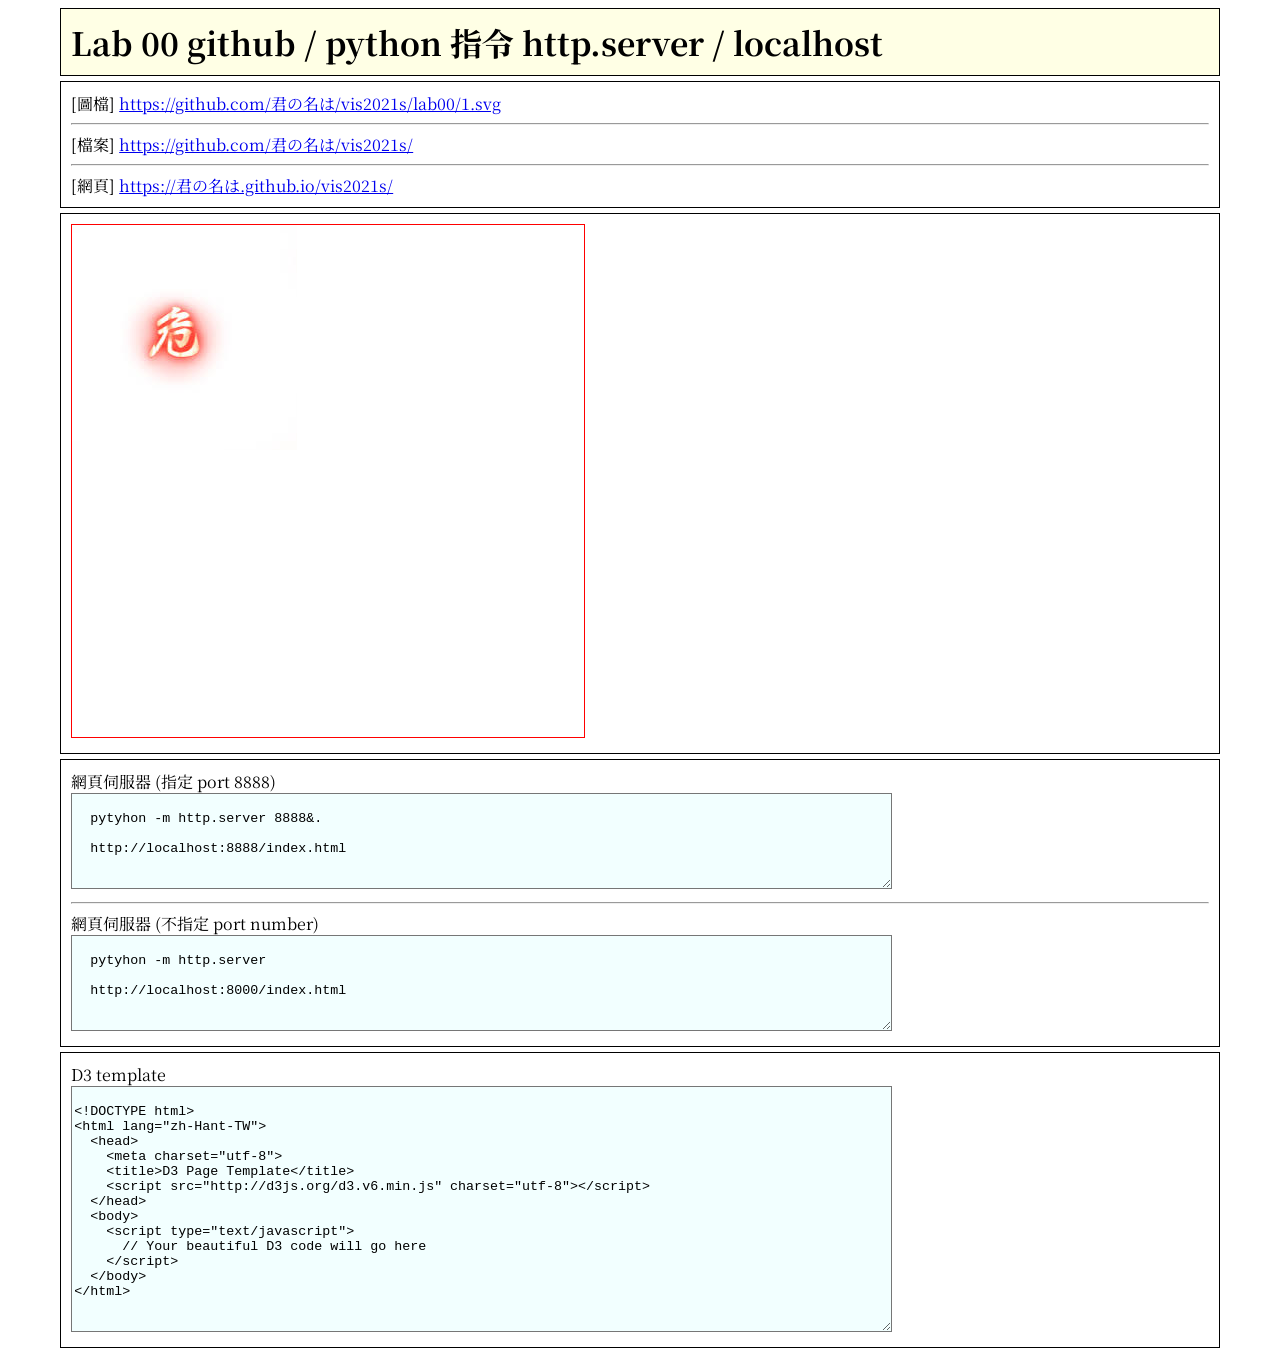
<file: lab00/index.html>
<!DOCTYPE html>
<html>
<head>
	<title></title>
	<meta charset="utf-8">
	<style>
    @import url('https://fonts.googleapis.com/css2?family=Noto+Serif+JP:wght@900&display=swap');

    h1 {
      background-color: rgba(255, 255, 0, 0.1);
      font-family: 'Noto Serif JP', serif;
      font-size: 24pt;
      border: solid 1px black;
      width: 90%;
      margin: 5px auto;
      padding: 10px;
    }

		div {
			font-family: 'Noto Serif JP', serif;
			font-size: 12pt;
			border: solid 1px black;
			width: 90%;
			margin: 5px auto;
			padding: 10px;
		}

    div:hover, ul:hover, h1:hover, h3:hover {
      background-color: rgba(255, 255, 128, 0.1);
      /* offset-x | offset-y | blur-radius | spread-radius | color */
      box-shadow: 0px 0px 5px 5px rgba(128, 255, 255, 0.5);
    }

    svg, iframe {
      border: 1px solid red;
    }
	</style>
</head>
<body>

<h1>  Lab 00 github / python 指令 http.server / localhost </h1>

<div>
  [圖檔] <a href="https://github.com/君の名は/vis2021s/lab00/1.svg">https://github.com/君の名は/vis2021s/lab00/1.svg</a>
  <hr>
  [檔案] <a href="https://github.com/君の名は/vis2021s/">https://github.com/君の名は/vis2021s/</a>
  <hr>
  [網頁] <a href="https://君の名は.github.io/vis2021s/">https://君の名は.github.io/vis2021s/</a>
</div>

<div>
  <iframe src="./1.svg" width="512" height="512" seamless="seamless" scrolling="no" frameborder="0" allowtransparency="true"> </iframe>
</div>

<div>
  網頁伺服器 (指定 port 8888)<br>
  <textarea rows="6" cols="100" style="font-family:'Courier New'; background: rgba(128, 255, 255, 0.1);">

  pytyhon -m http.server 8888&.

  http://localhost:8888/index.html
  </textarea>
  <hr>
  網頁伺服器 (不指定 port number)<br>
  <textarea rows="6" cols="100" style="font-family:'Courier New'; background: rgba(128, 255, 255, 0.1);">

  pytyhon -m http.server

  http://localhost:8000/index.html
  </textarea>
</div>

<div>
  D3 template <br>
  <textarea rows="16" cols="100" style="font-family:'Courier New'; background: rgba(128, 255, 255, 0.1);">

<!DOCTYPE html>
<html lang="zh-Hant-TW">
  <head>
    <meta charset="utf-8">
    <title>D3 Page Template</title>
    <script src="http://d3js.org/d3.v6.min.js" charset="utf-8"></script>
  </head>
  <body>
    <script type="text/javascript">
      // Your beautiful D3 code will go here
    </script>
  </body>
</html>
  </textarea>
</div>


</body>
</html>
</file>
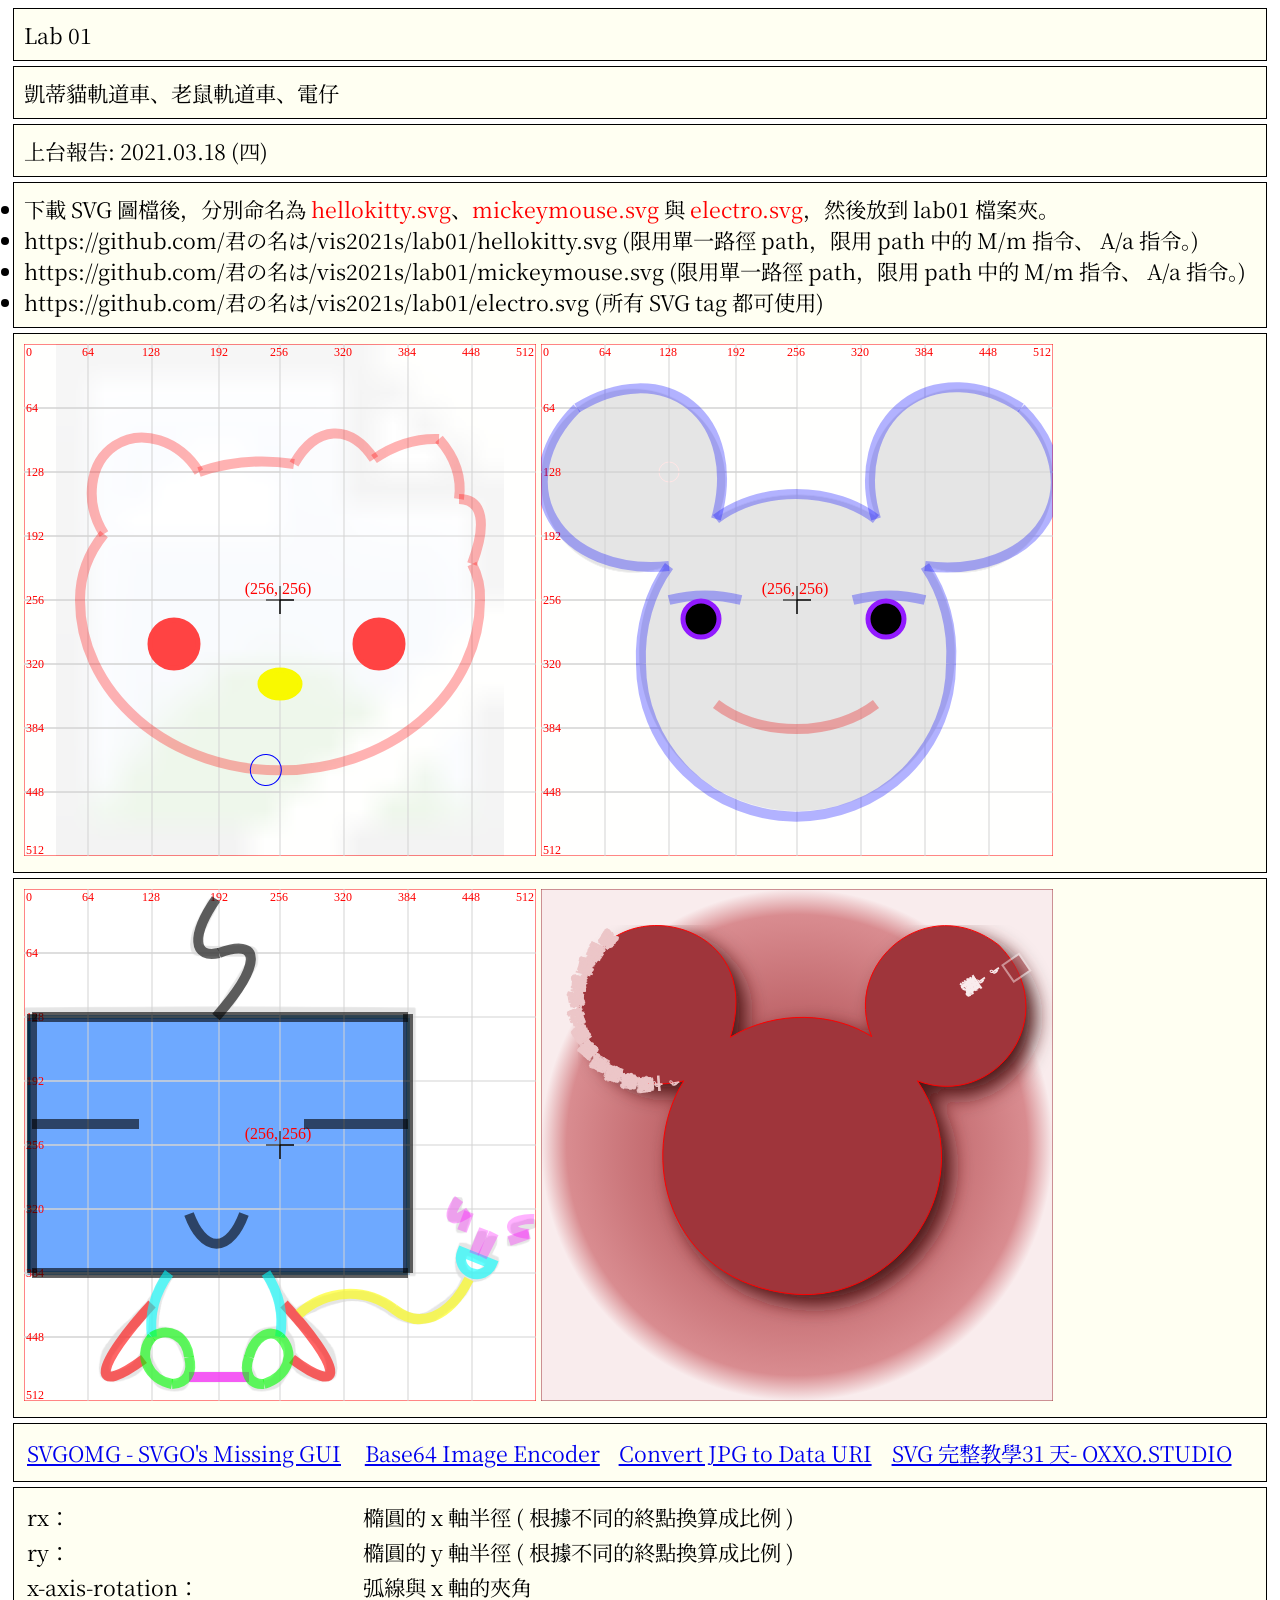
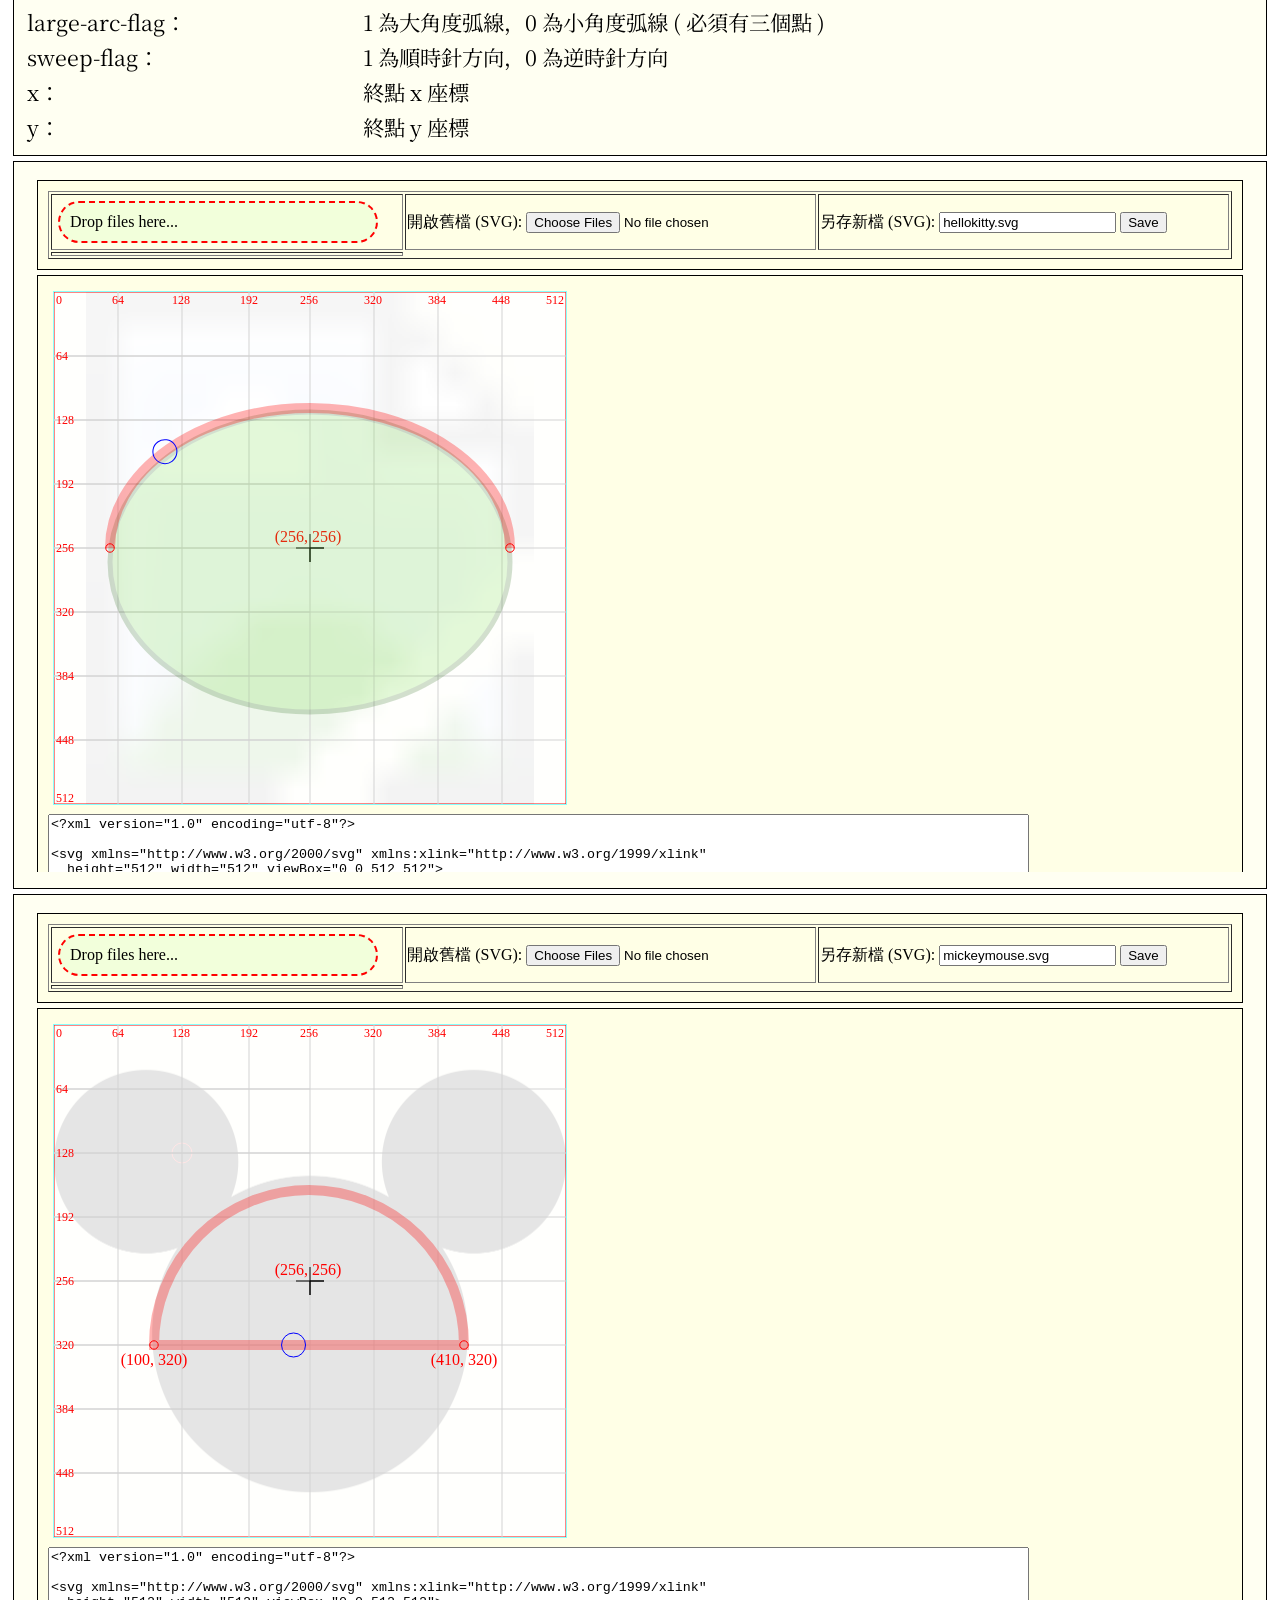
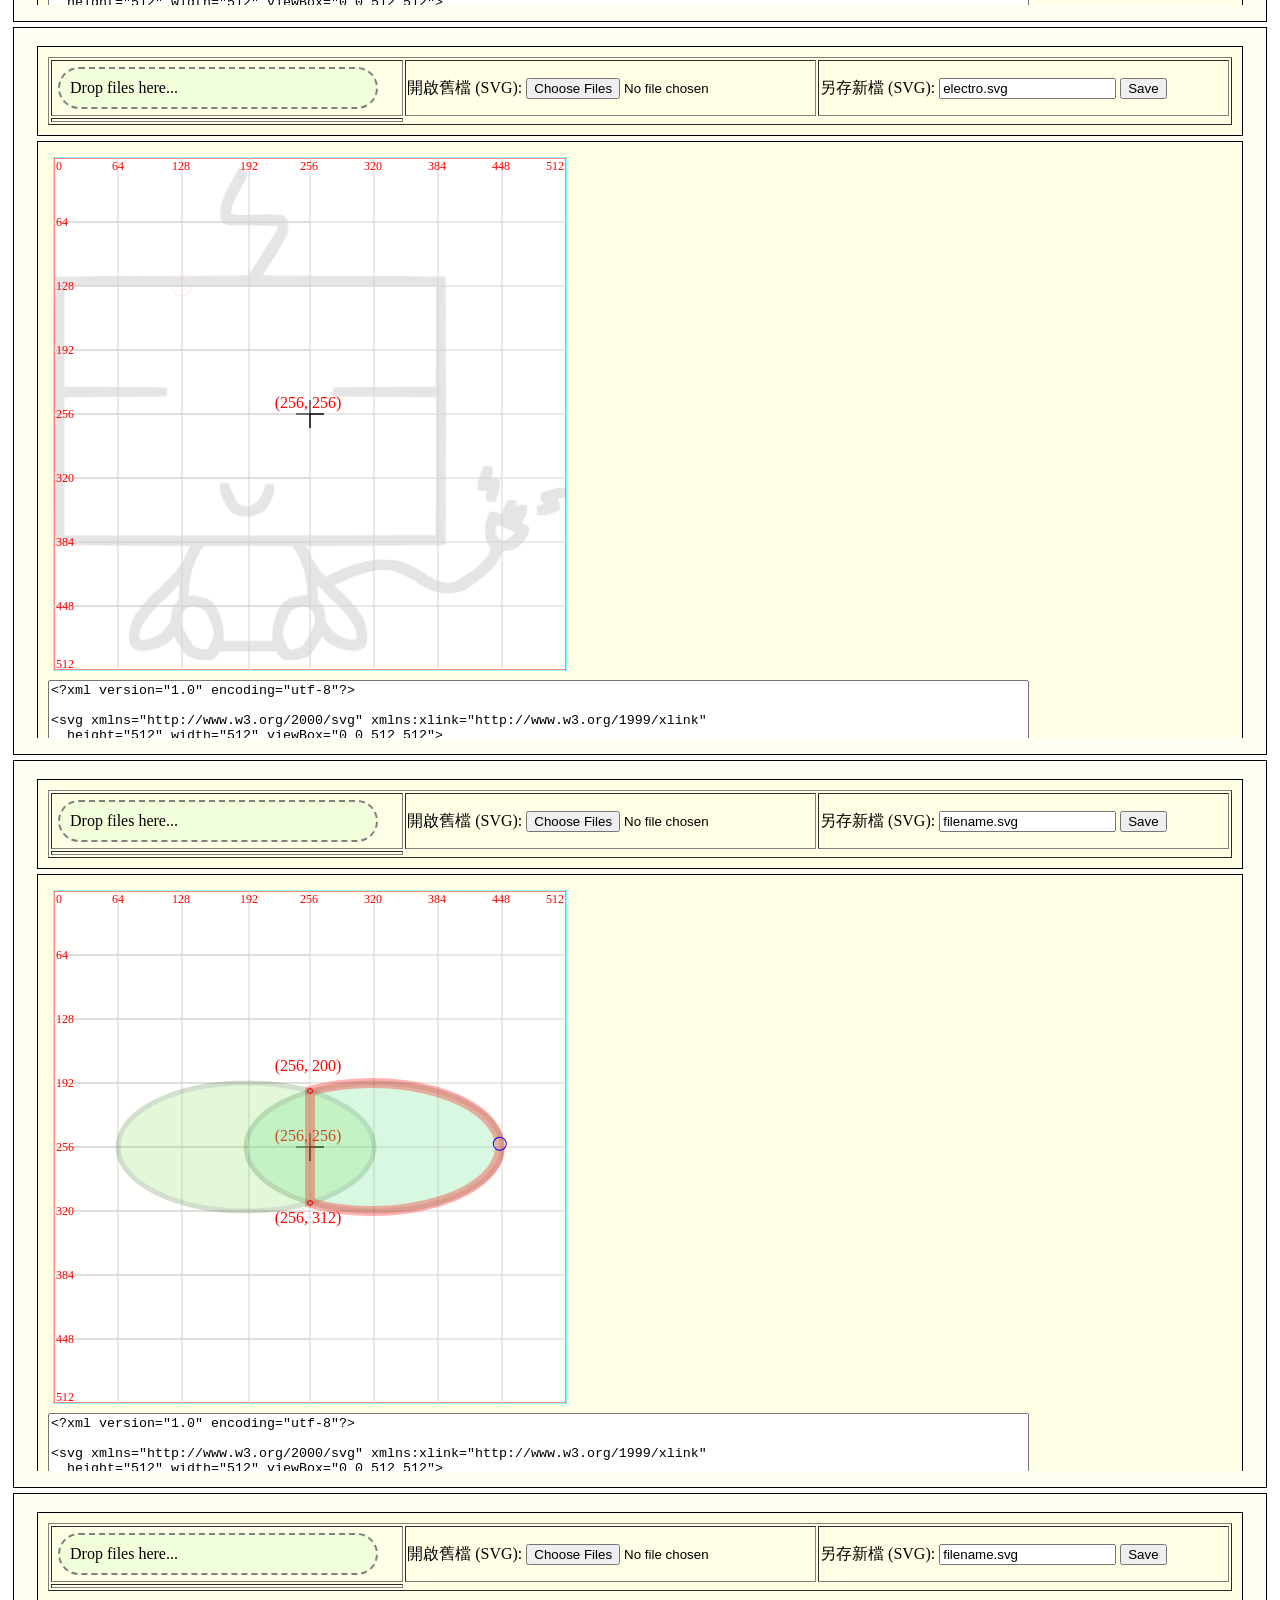
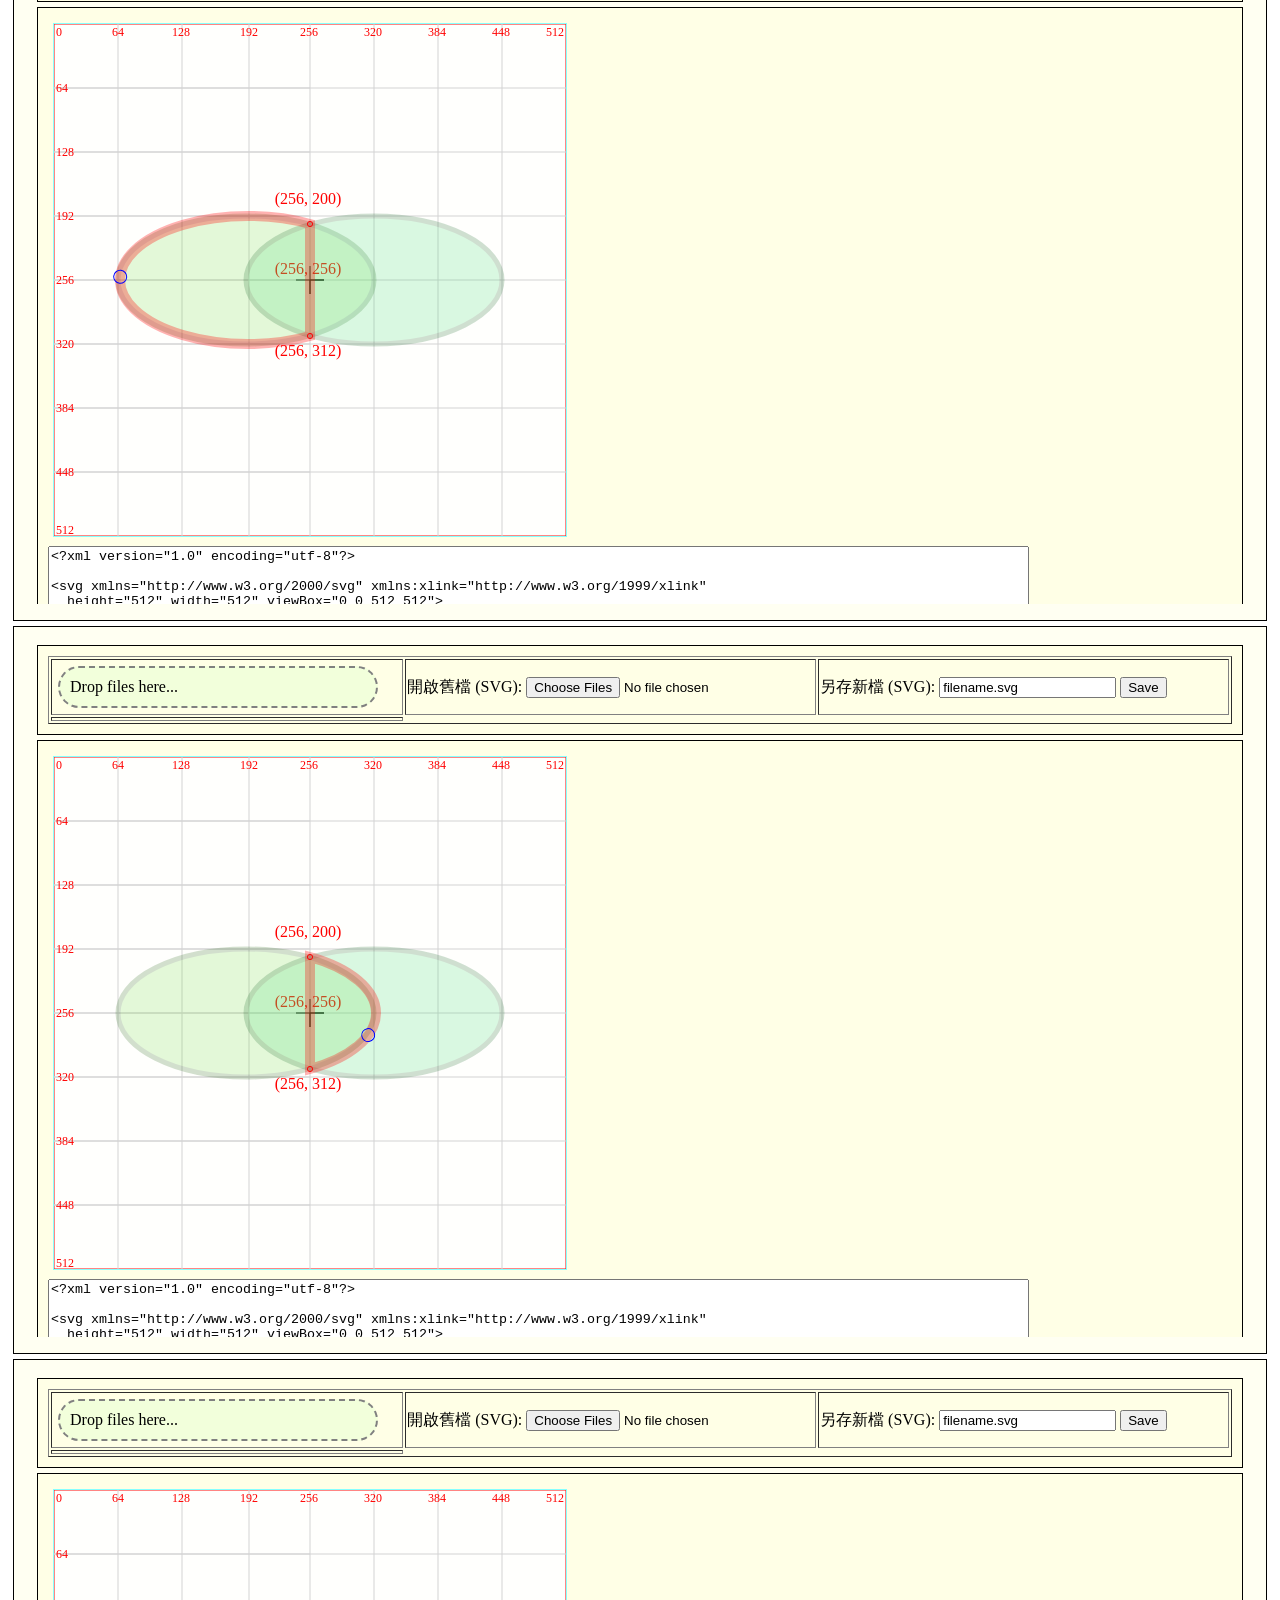
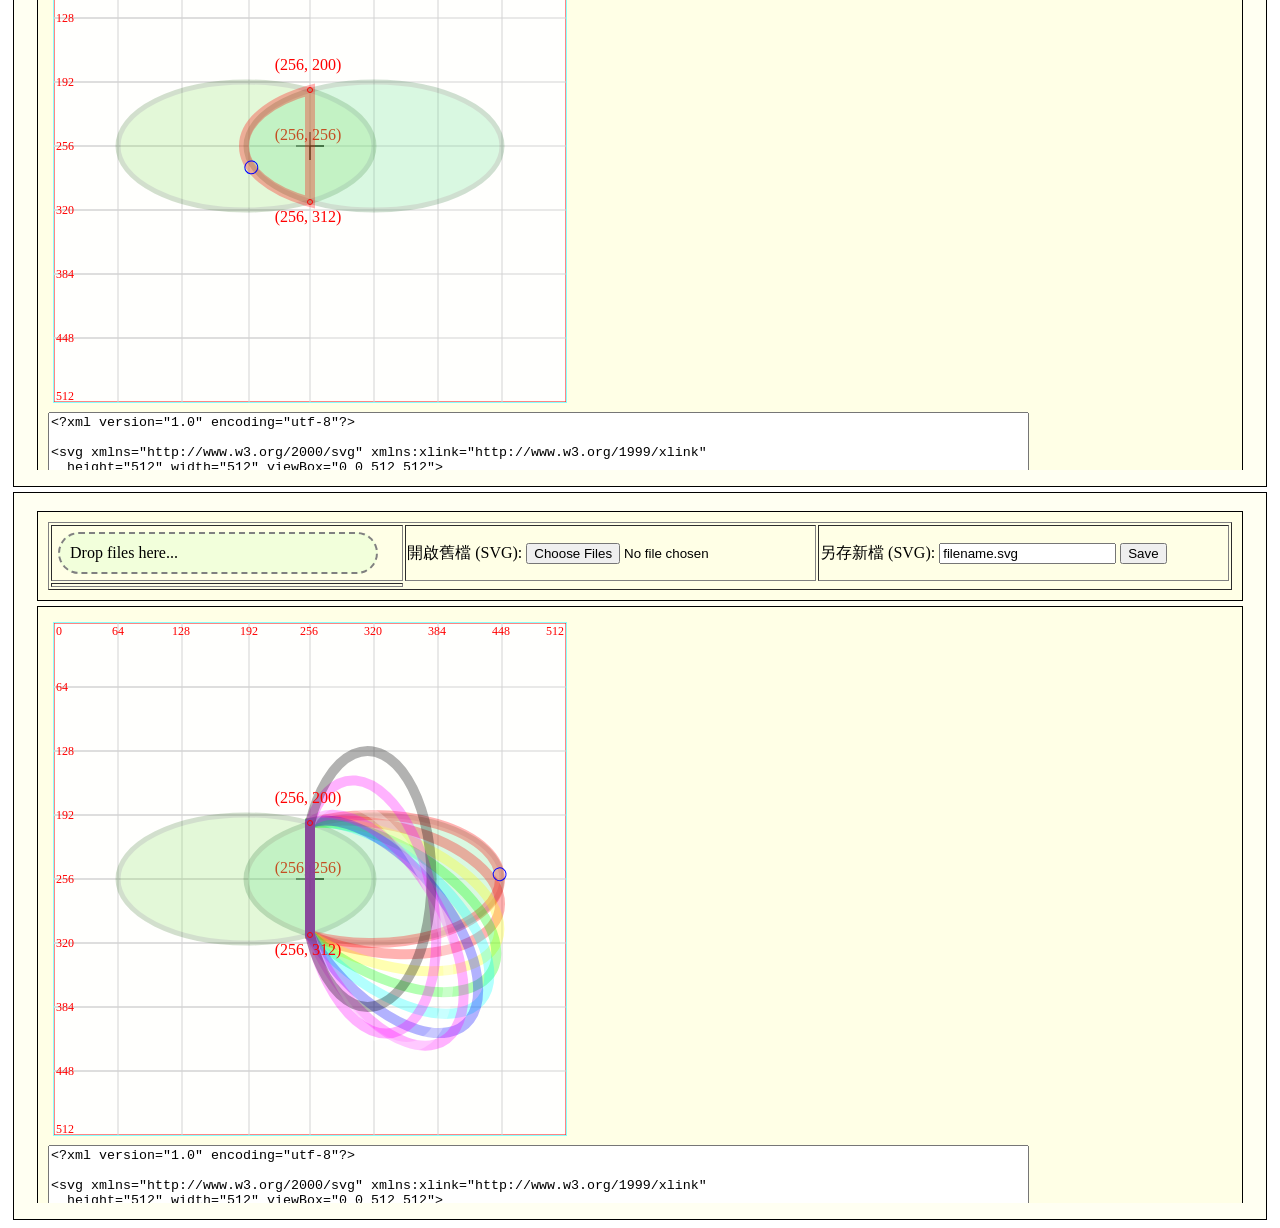
<file: lab01/index.html>
<!DOCTYPE html>
<html lang="zh-Hant-TW">
<head>
    <meta charset="utf-8">
    <title>Lab 01</title>
    <script src="http://d3js.org/d3.v6.min.js" charset="utf-8"></script> <!-- v6.5.0 -->
    <style type="text/css">
	    @import url('https://fonts.googleapis.com/css2?family=Noto+Serif+JP:wght@900&display=swap');

	    body {
	        font-family: 'Noto Serif JP', serif;
	        font-size: 16pt;
	    }
	    div, ul {
	      border: solid black 1px;
	      margin: 5px;
	      padding: 10px;
	      background-color: rgba(255, 255, 128, 0.1);
	    }

	    div:hover, ul:hover {
	      background-color: rgba(255, 128, 128, 0.1);
	    }
    </style>
</head>
<body>
	<div>
		Lab 01
	</div>
	<div>
		凱蒂貓軌道車、老鼠軌道車、電仔
	</div>
	<div>
		上台報告: 2021.03.18 (四)
	</div>
	<ul>
		<li>下載 SVG 圖檔後，分別命名為 <font color="red">hellokitty.svg</font>、<font color="red">mickeymouse.svg</font> 與 <font color="red">electro.svg</font>，然後放到 lab01 檔案夾。</li>
		<li>https://github.com/君の名は/vis2021s/lab01/hellokitty.svg (限用單一路徑 path，限用 path 中的 M/m 指令、 A/a 指令。)</li>
		<li>https://github.com/君の名は/vis2021s/lab01/mickeymouse.svg (限用單一路徑 path，限用 path 中的 M/m 指令、 A/a 指令。)</li>
		<li>https://github.com/君の名は/vis2021s/lab01/electro.svg (所有 SVG tag 都可使用)</li>
	</ul>
	<div>
    	<iframe src="./hellokitty.svg" width="512" height="512" seamless="seamless" scrolling="yes" frameborder="0" allowtransparency="true"> </iframe>
    	<iframe src="./mickeymouse.svg" width="512" height="512" seamless="seamless" scrolling="yes" frameborder="0" allowtransparency="true"> </iframe>
	</div>
	<div>
    	<iframe src="./electro.svg" width="512" height="512" seamless="seamless" scrolling="yes" frameborder="0" allowtransparency="true"> </iframe>
    	<iframe src="./mickey.svg" width="512" height="512" seamless="seamless" scrolling="yes" frameborder="0" allowtransparency="true"> </iframe>
	</div>
	<!-- ---------------- -->
	<div>
		<table style="width:100%">
		  <tr>
		    <td><a target="_blank" href="https://jakearchibald.github.io/svgomg/">SVGOMG - SVGO's Missing GUI</a></td>
		    <td><a target="_blank" href="https://www.base64-image.de/">Base64 Image Encoder</a></td>
		    <td><a target="_blank" href="https://onlinejpgtools.com/convert-jpg-to-data-uri">Convert JPG to Data URI</a></td>
		    <td><a href="https://www.oxxostudio.tw/articles/201410/svg-tutorial.html">SVG 完整教學31 天- OXXO.STUDIO</a></td>
		  </tr>
		</table>
	</div>
	<!-- ---------------- -->
	<div>
		<table style="width:100%">
		  <tr>
		    <td>rx： </td><td>橢圓的 x 軸半徑 ( 根據不同的終點換算成比例 ) </td>
		  </tr>
		  <tr>
		    <td>ry： </td><td>橢圓的 y 軸半徑 ( 根據不同的終點換算成比例 ) </td>
		  </tr>
		  <tr>
		    <td>x-axis-rotation： </td><td>弧線與 x 軸的夾角 </td>
		  </tr>
		  <tr>
		    <td>large-arc-flag： </td><td>1 為大角度弧線，0 為小角度弧線 ( 必須有三個點 ) </td>
		  </tr>
		  <tr>
		    <td>sweep-flag： </td><td>1 為順時針方向，0 為逆時針方向 </td>
		  </tr>
		  <tr>
		    <td>x：  </td><td>終點 x 座標 </td>
		  </tr>
		  <tr>
		    <td>y：  </td><td>終點 y 座標 </td>
		  </tr>
		</table>
	</div>

	<div>
	    <iframe src="./hellokitty.html" width="100%" height="700" seamless="seamless" scrolling="yes" frameborder="0" allowtransparency="true"> </iframe>
	</div>

	<div>
	    <iframe src="./mickeymouse.html" width="100%" height="700" seamless="seamless" scrolling="yes" frameborder="0" allowtransparency="true"> </iframe>
	</div>

	<div>
	    <iframe src="./electro.html" width="100%" height="700" seamless="seamless" scrolling="yes" frameborder="0" allowtransparency="true"> </iframe>
	</div>
	<div>
	    <iframe src="./largearcsweep1.html" width="100%" height="700" seamless="seamless" scrolling="yes" frameborder="0" allowtransparency="true"> </iframe>
	</div>

	<div>
	    <iframe src="./largearcsweep2.html" width="100%" height="700" seamless="seamless" scrolling="yes" frameborder="0" allowtransparency="true"> </iframe>
	</div>

	<div>
	    <iframe src="./largearcsweep3.html" width="100%" height="700" seamless="seamless" scrolling="yes" frameborder="0" allowtransparency="true"> </iframe>
	</div>

	<div>
	    <iframe src="./largearcsweep4.html" width="100%" height="700" seamless="seamless" scrolling="yes" frameborder="0" allowtransparency="true"> </iframe>
	</div>

	<div>
	    <iframe src="./angle.html" width="100%" height="700" seamless="seamless" scrolling="yes" frameborder="0" allowtransparency="true"> </iframe>
	</div>

	<script type="text/javascript">
	  // Your beautiful D3 code will go here
	</script>

 </body>
</html>
</file>
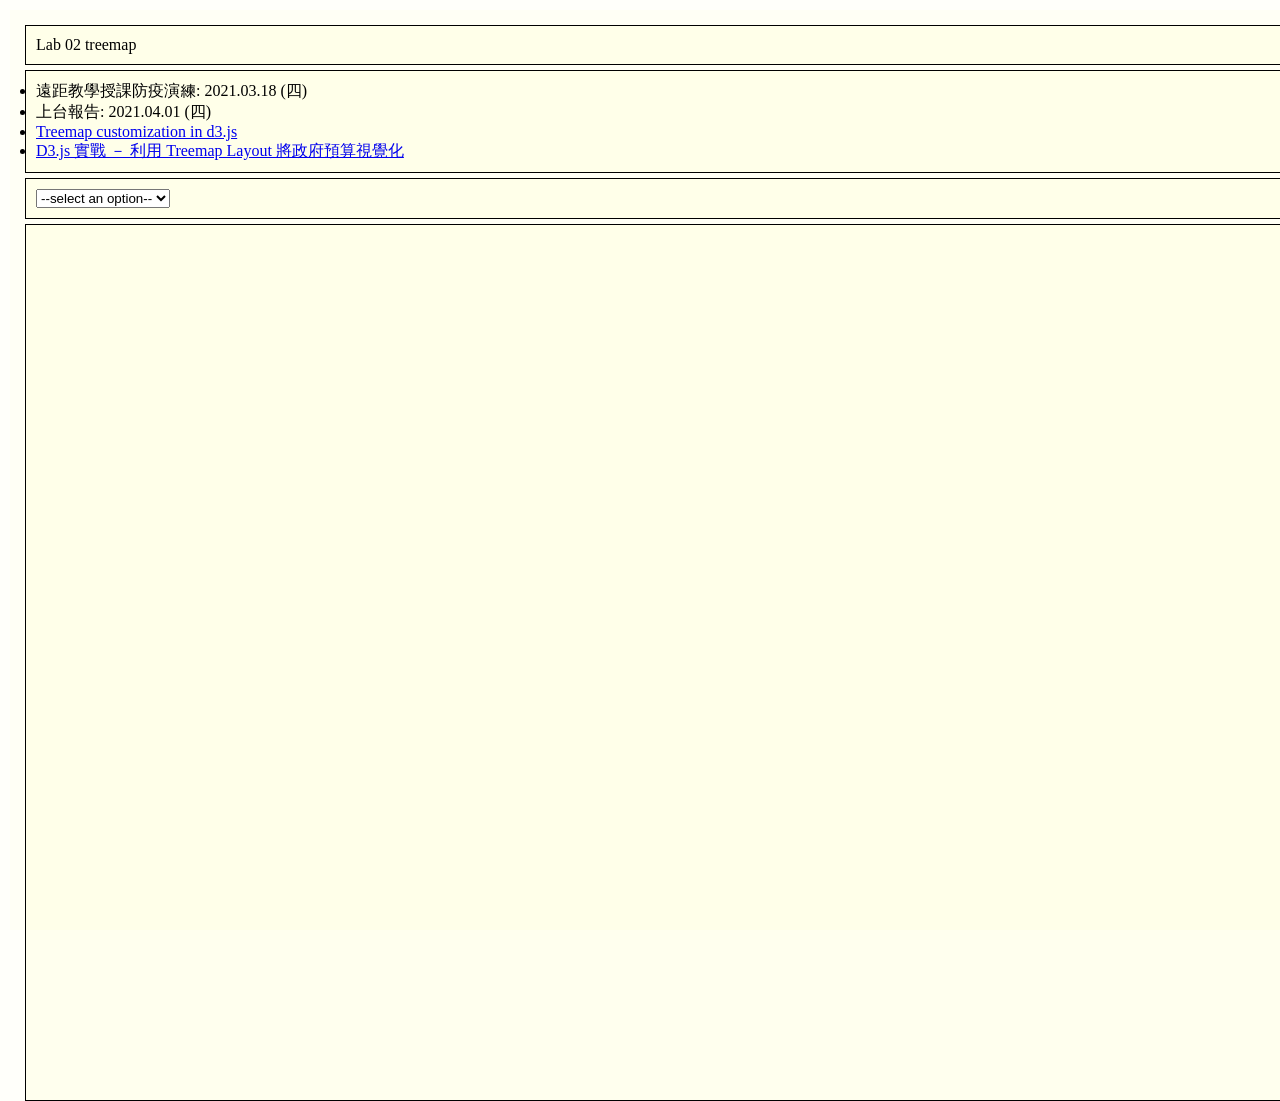
<file: lab02/index.html>
<!DOCTYPE html>

<html>
	<head>
		<script src="https://d3js.org/d3.v4.js"></script>
        <script src="dataLoader.js"></script>
        <script src="getNode.js"></script>
		
		<style>
      		@import url('https://fonts.googleapis.com/css2?family=Noto+Serif+JP:wght@900&display=swap');

		    div, ul {
		      border: solid black 1px;
		      margin: 5px;
		      padding: 10px;
		      background-color: rgba(255, 255, 128, 0.1);
		    }

		    div:hover, ul:hover {
		      background-color: rgba(255, 128, 128, 0.1);
		    }

			html, body {
				height: 100%;
				width: 100%;
				padding: 0;
				margin: 0;
				padding: 10px;
		        background-color: rgba(255, 255, 0, 0.02);
			}

			svg {
		        font-family: 'Noto Serif JP', serif;
			}

			#dropfile {
				height: 5%;
				width: 100%;
				border-style: dotted;;
				display: block;
				text-align: center;
			    animation-name: oxxo;
			    animation-duration: 2s;
			    animation-iteration-count: infinite;
			    padding: 10px;
		        background-color: rgba(255, 255, 0, 0.1);
		        font-family: 'Noto Serif JP', serif;
		        margin-bottom: 10px;
			}
			#dropfile:hover {
			    background-color: rgba(128, 255, 255, 0.1);
			}
			@keyframes oxxo{
			    from {
			        border-style: dotted;;
			        border-color: blue;
			        color: blue;
			    }
			    to {
			        border-style: solid;
			        border-color: red;
			        color: crimson;
			    }
			}
			
			#treemap {
				height: 95%;
				width: 100%;
			}
		</style>
	</head>
	<body>
		<div>
			Lab 02 treemap
		</div>
		<ul>
			<li>遠距教學授課防疫演練: 2021.03.18 (四) </li>
			<li>上台報告: 2021.04.01 (四) </li>
			<li><a href="https://www.d3-graph-gallery.com/graph/treemap_custom.html">Treemap customization in d3.js</a></li>
			<li><a href="http://blog.infographics.tw/2015/10/d3js-tutorial-treemap-and-budget/">D3.js 實戰 － 利用 Treemap Layout 將政府預算視覺化</a></li>
		</ul>

		<!--<div id="dropfile" for="csvfile">
			CSV 資料扔過來! Drop your CSV here.
		</div>-->
		<div>
			<select id="ObjectKeys">
				<option value="selectValue">
					--select an option--
				</option>
			</select>
		</div>
		<div id="treemap"></div>


		<script>
			var Base64 = { _keyStr: "ABCDEFGHIJKLMNOPQRSTUVWXYZabcdefghijklmnopqrstuvwxyz0123456789+/=", encode: function (r) { var t, e, o, a, h, c, n = "", d = 0; for (r = Base64._utf8_encode(r); d < r.length;)o = (c = r.charCodeAt(d++)) >> 2, a = (3 & c) << 4 | (t = r.charCodeAt(d++)) >> 4, h = (15 & t) << 2 | (e = r.charCodeAt(d++)) >> 6, c = 63 & e, isNaN(t) ? h = c = 64 : isNaN(e) && (c = 64), n = n + this._keyStr.charAt(o) + this._keyStr.charAt(a) + this._keyStr.charAt(h) + this._keyStr.charAt(c); return n }, decode: function (r) { var t, e, o, a, h, c = "", n = 0; for (r = r.replace(/[^A-Za-z0-9\+\/\=]/g, ""); n < r.length;)t = this._keyStr.indexOf(r.charAt(n++)) << 2 | (o = this._keyStr.indexOf(r.charAt(n++))) >> 4, e = (15 & o) << 4 | (a = this._keyStr.indexOf(r.charAt(n++))) >> 2, o = (3 & a) << 6 | (h = this._keyStr.indexOf(r.charAt(n++))), c += String.fromCharCode(t), 64 != a && (c += String.fromCharCode(e)), 64 != h && (c += String.fromCharCode(o)); return c = Base64._utf8_decode(c) }, _utf8_encode: function (r) { r = r.replace(/\r\n/g, "\n"); for (var t = "", e = 0; e < r.length; e++) { var o = r.charCodeAt(e); o < 128 ? t += String.fromCharCode(o) : (127 < o && o < 2048 ? t += String.fromCharCode(o >> 6 | 192) : (t += String.fromCharCode(o >> 12 | 224), t += String.fromCharCode(o >> 6 & 63 | 128)), t += String.fromCharCode(63 & o | 128)) } return t }, _utf8_decode: function (r) { for (var t = "", e = 0, o = c1 = c2 = 0; e < r.length;)(o = r.charCodeAt(e)) < 128 ? (t += String.fromCharCode(o), e++) : 191 < o && o < 224 ? (c2 = r.charCodeAt(e + 1), t += String.fromCharCode((31 & o) << 6 | 63 & c2), e += 2) : (c2 = r.charCodeAt(e + 1), c3 = r.charCodeAt(e + 2), t += String.fromCharCode((15 & o) << 12 | (63 & c2) << 6 | 63 & c3), e += 3); return t } };
		</script>

		<script>
			var csvData = null
			window.addEventListener('load', function(){
                var treemapContainer = document.getElementById('treemap')
                var objectKeys = document.getElementById("ObjectKeys")

                document.getElementById("ObjectKeys").addEventListener('change', function(evt){
					if(evt.target.value == 'selectValue' ){
						return;
					}
				
                    //clear container
                    if (treemapContainer.innerHTML.length) {
                        treemapContainer.innerHTML = ''
                    }


                    dataClassifier(objectKeys.value, function(data, layers){
                        node = getNode(data, layers, treemapContainer)
                        treemapContainer.appendChild(node)
                    })
				})

				dataLoader('outputTable.csv', function(){
					dataClassifier(objectKeys.value, function(data, layers){
					    node = getNode(data, layers, treemapContainer)
					    treemapContainer.append(node)
					}) 
				})	

				/*document.getElementById('dropfile').addEventListener('dragover',function(evt){
					evt.preventDefault()
				})

				document.getElementById('dropfile').addEventListener('drop', function(evt){
					evt.preventDefault()

					var files = evt.dataTransfer.files

					if (files.length) {
                        if (treemapContainer.innerHTML.length) {
                            treemapContainer.innerHTML = ''
                        }

                        if (objectKeys.innerHTML.length) {
                            objectKeys.innerHTML = ''
						}

						var csvFile = files[0]

						//讀取csv
						var fr = new FileReader()

                        fr.onload = function(){
                            dataLoader(fr.result, function(){
								dataClassifier(objectKeys.value, function(data, layers){
									node = getNode(data, layers, treemapContainer)
									treemapContainer.innerHTML = node.innerHTML
								}) 
							})			                         
                        }

						fr.readAsText(csvFile)
					}
				})*/
			})
		</script>

	</body>
	
</html>
</file>
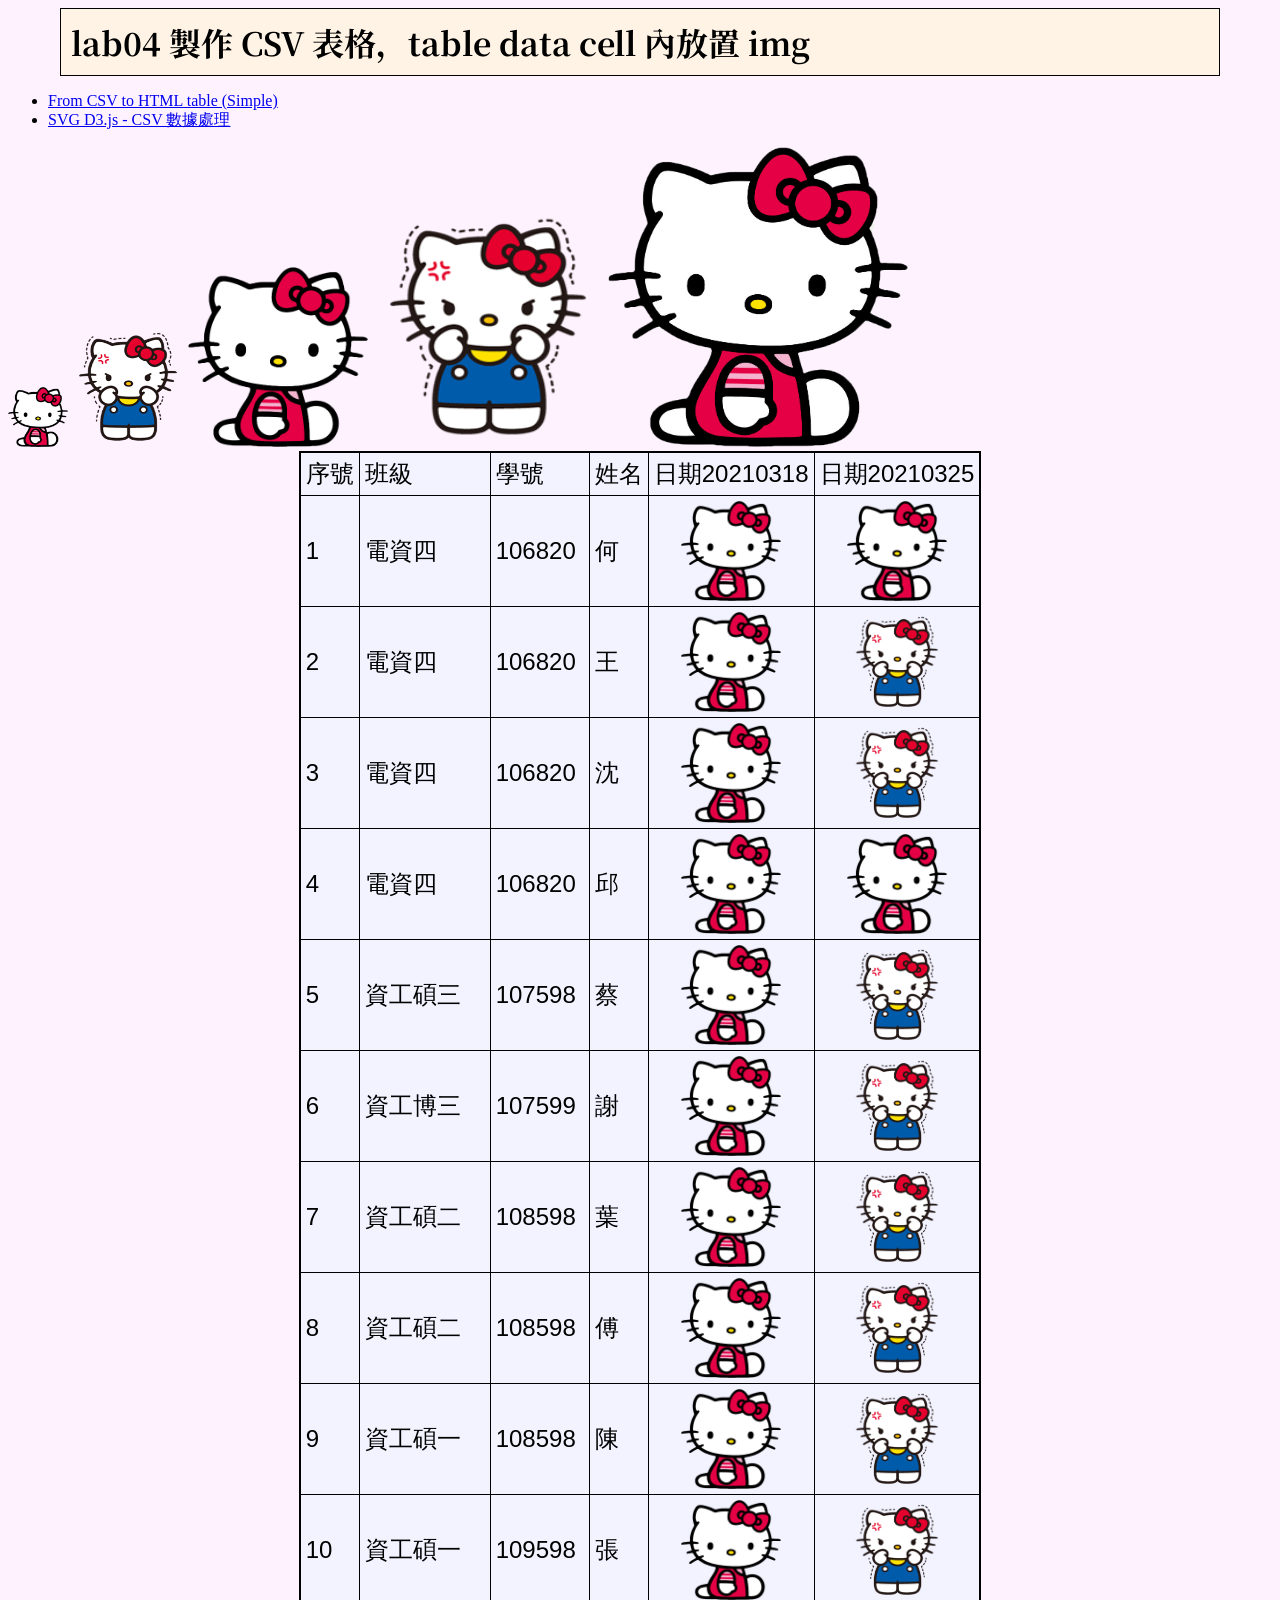
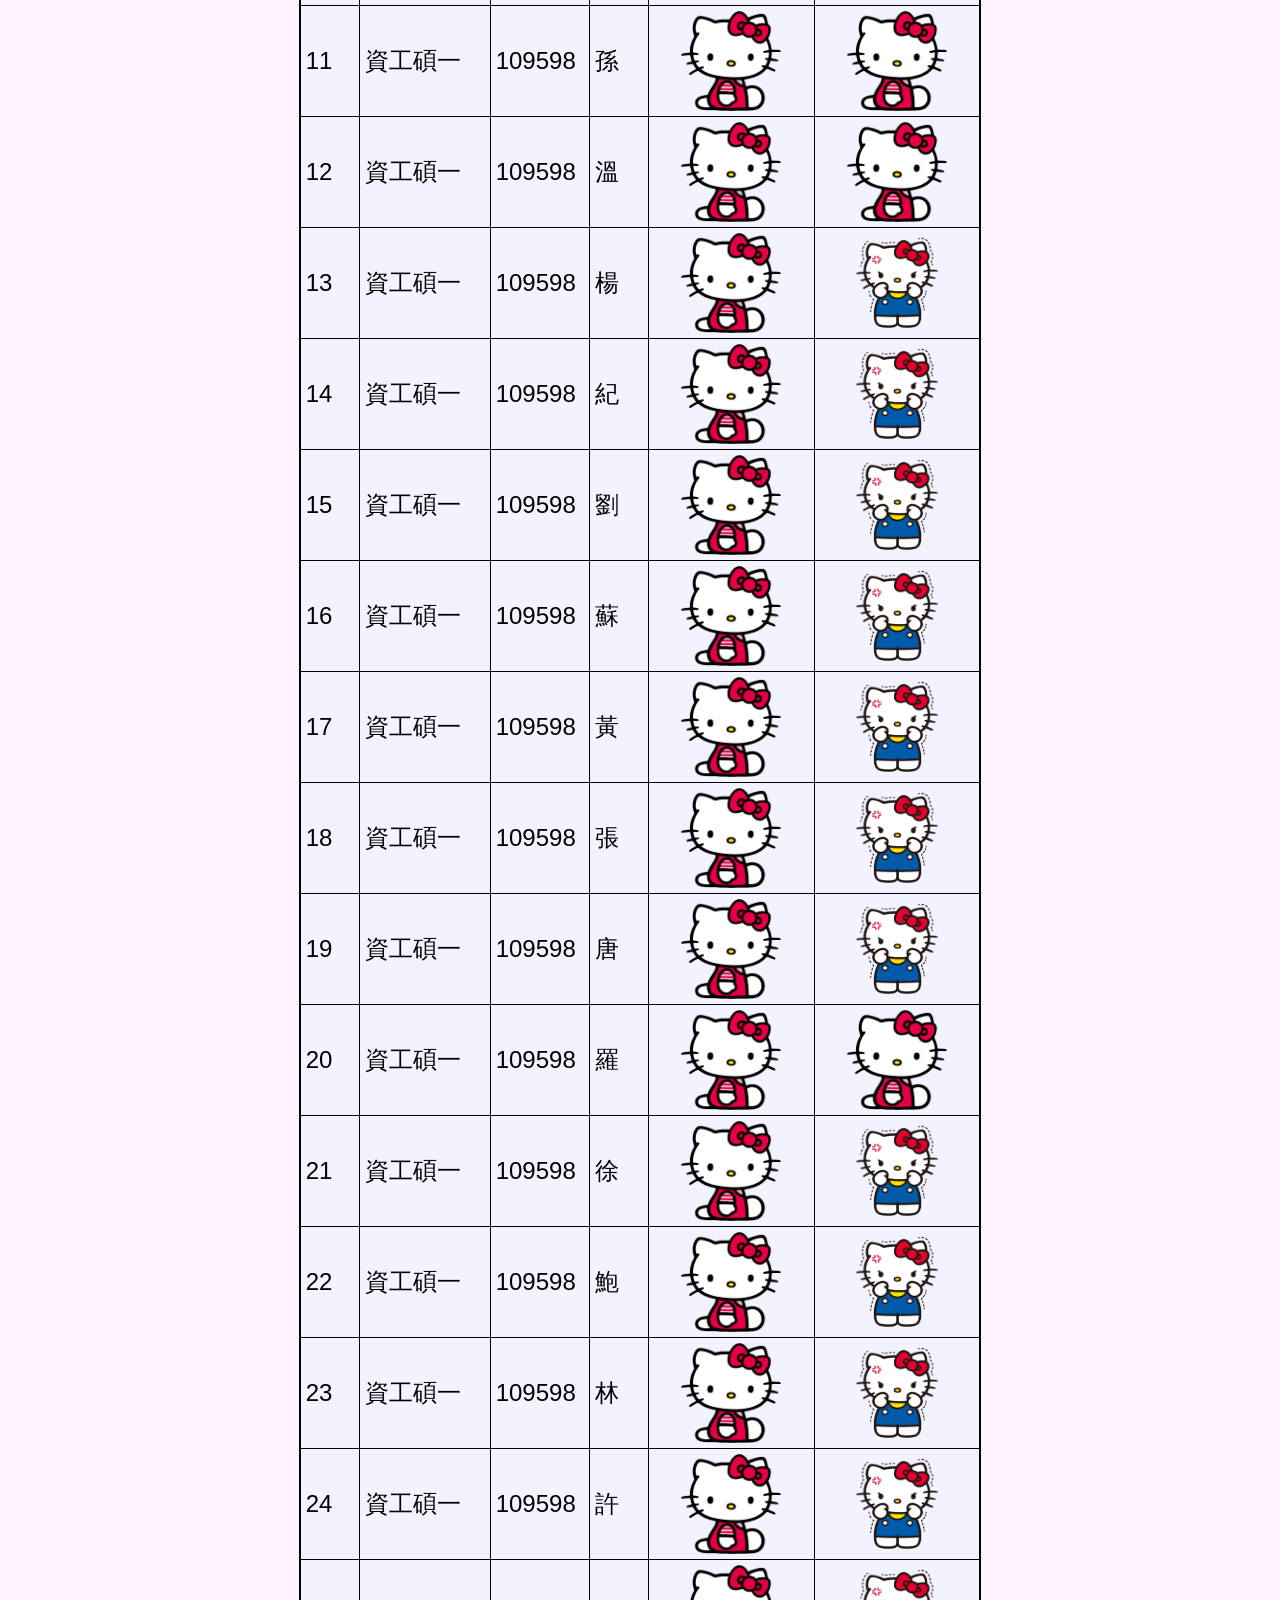
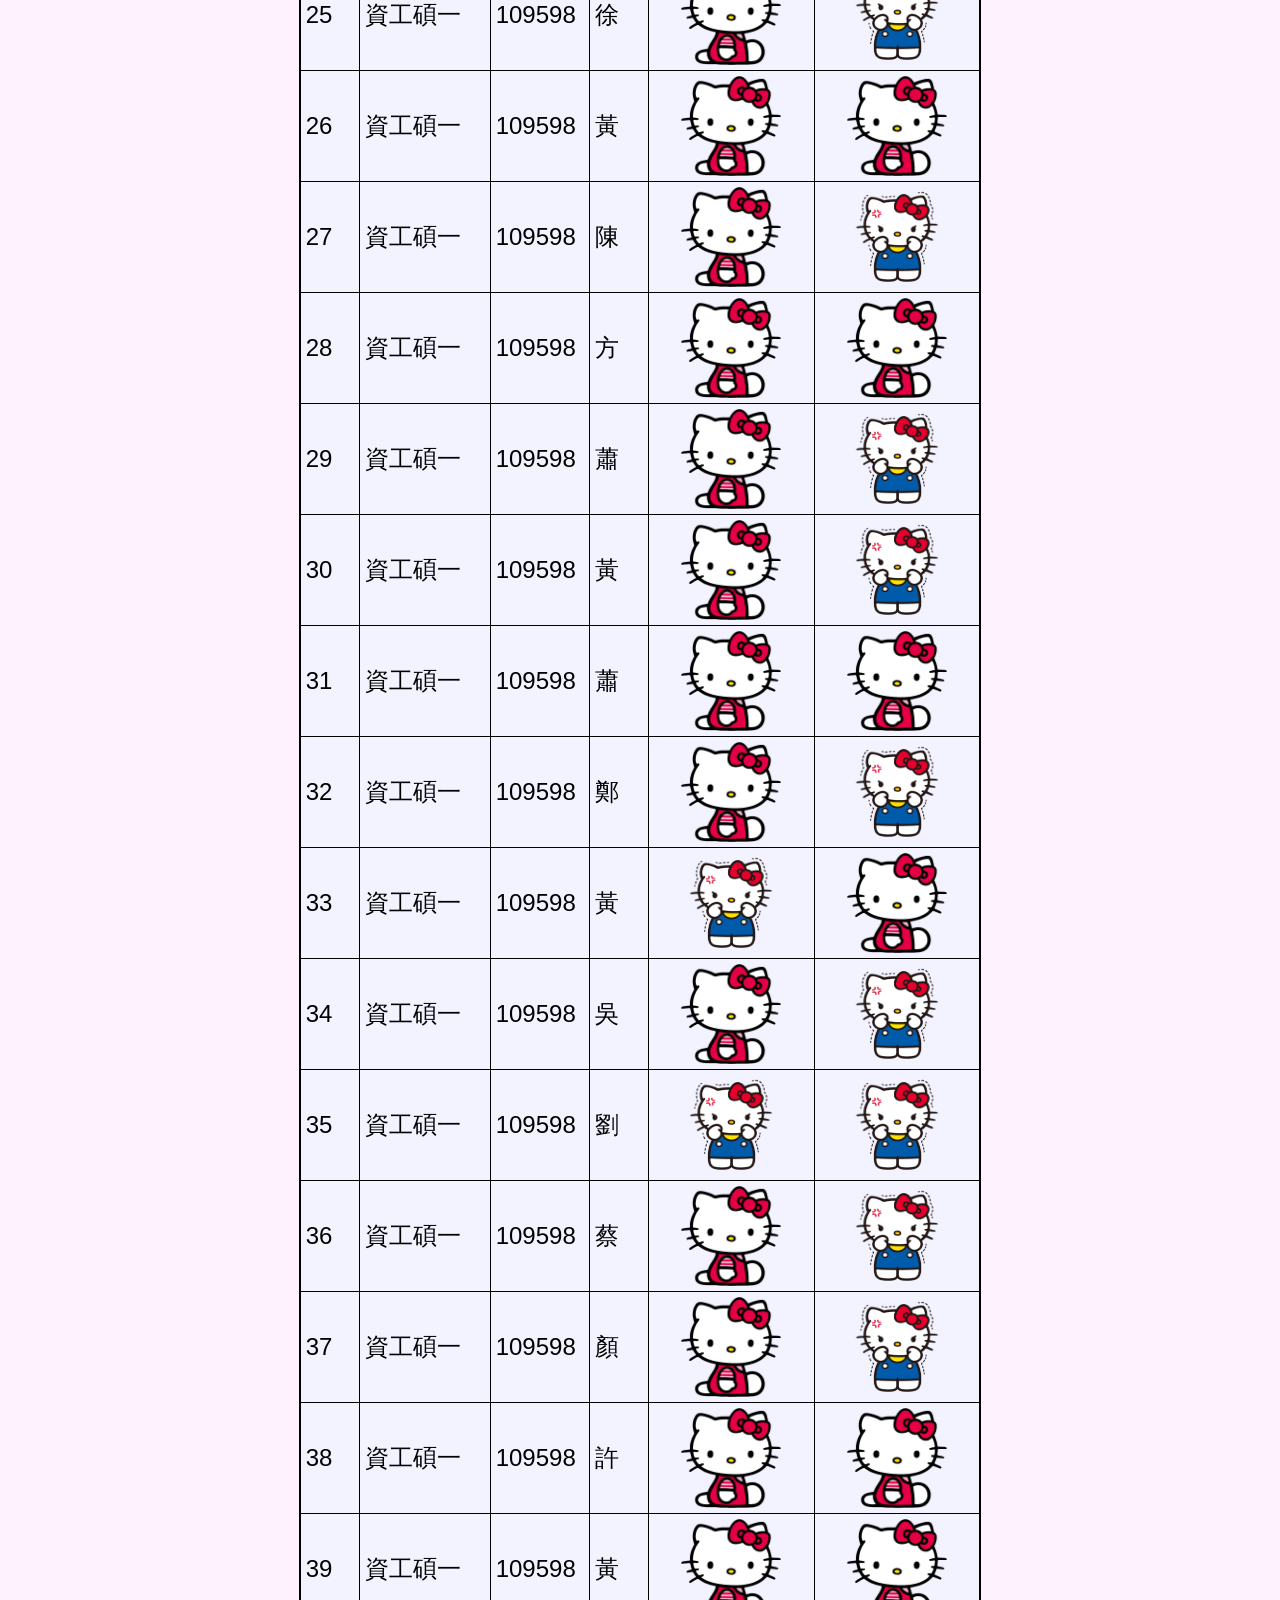
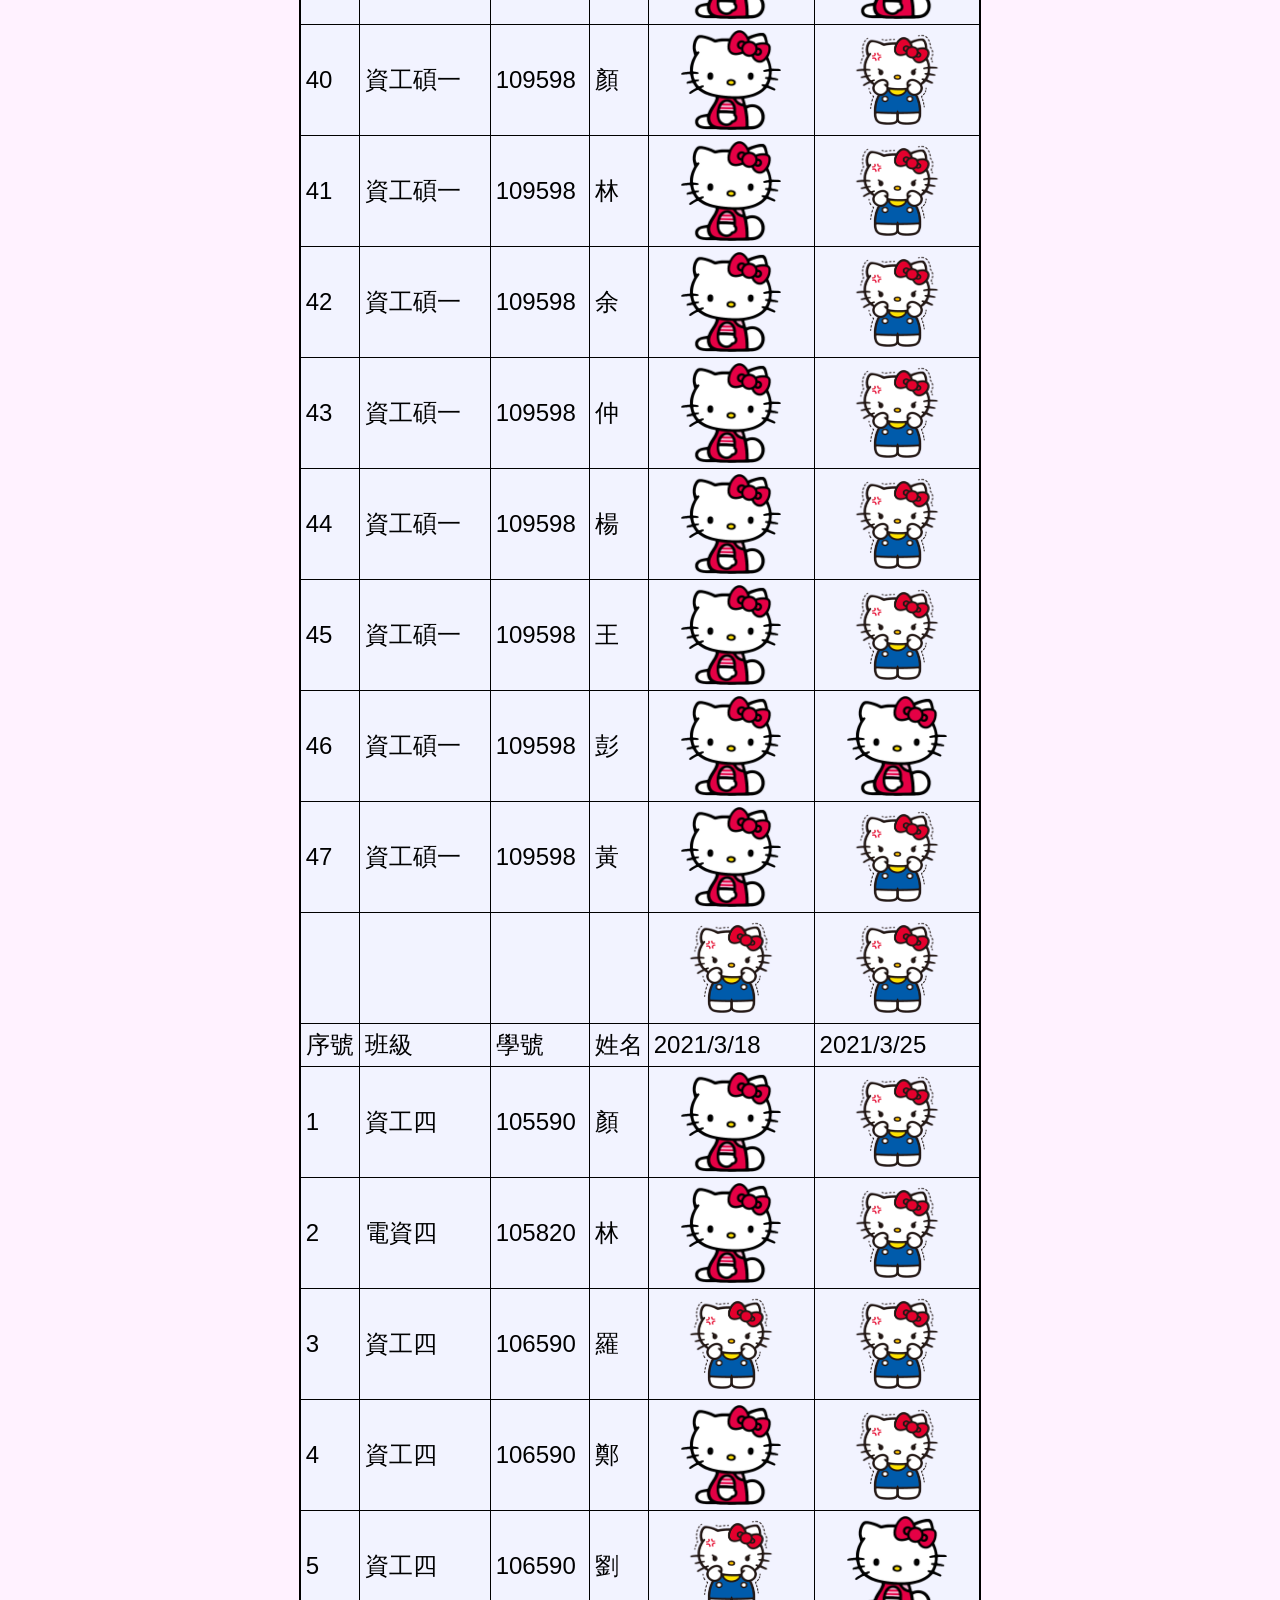
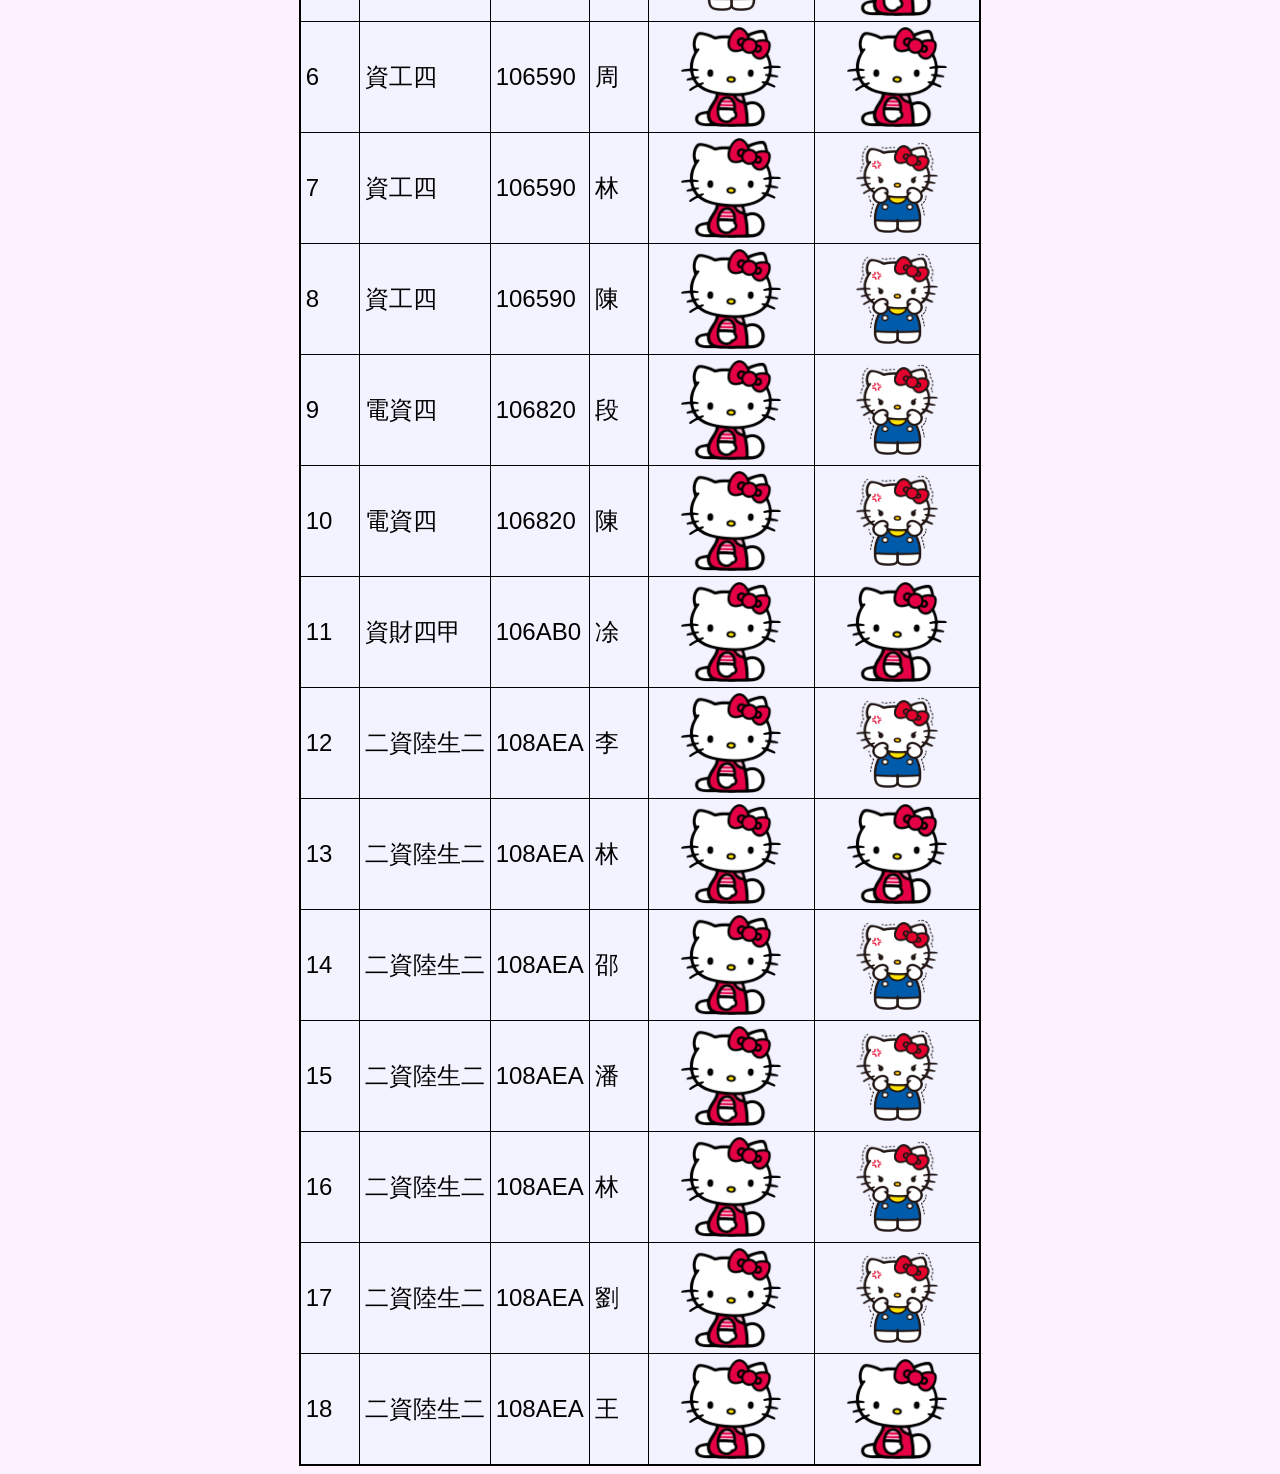
<file: lab04/index.html>
<!--
http://bl.ocks.org/ndarville/7075823
https://www.oxxostudio.tw/articles/201501/svg-d3-13-csv.html
-->

<!DOCTYPE html>

<html lang="en">
    <head>
        <meta charset="utf-8">
        <style>
            @import url('https://fonts.googleapis.com/css2?family=Noto+Serif+JP:wght@900&display=swap');

            h1 {
              background-color: rgba(255, 255, 0, 0.1);
              font-family: 'Noto Serif JP', serif;
              font-size: 24pt;
              border: solid 1px black;
              width: 90%;
              margin: 5px auto;
              padding: 10px;
            }

            body {
                background-color: rgba(255, 128, 255, 0.1);
            }
            table {
                border-collapse: collapse;
                border: 2px black solid;
                font: 24px sans-serif;
                margin-left: auto;
                margin-right: auto;
            }

            td, th {
                border: 1px black solid;
                padding: 5px;
                background-color: rgba(128, 255, 255, 0.1);
            }

            td img{
                display: block;
                margin-left: auto;
                margin-right: auto;
            }

            img:hover {
                box-shadow: 0 0 2px 1px rgba(0, 140, 186, 0.5);
            }
        </style>
    </head>
    <body>
        <h1>
            lab04 製作 CSV 表格，table data cell 內放置 img
        </h1>
        <div>
            <ul>
                <li><a href="http://bl.ocks.org/ndarville/7075823">From CSV to HTML table (Simple)</a></li>
                <li><a href="https://www.oxxostudio.tw/articles/201501/svg-d3-13-csv.html">SVG D3.js - CSV 數據處理</a></li>
            </ul>
        </div>
        <!--<img src="./c.png" width="650">-->
        <div id="div1"></div>
        <script src="./d3.v3.min.js"></script> 

        <script type="text/javascript"charset="utf-8">

            d3.select("#div1")
                .selectAll("img")
                .data([0, 1, 2, 3, 4])
                .enter()
                // img
                .append("img")
                .attr("src", function(d, i) { if (i % 2 == 0) return "./92.png"; else return "./93.png"; })
                .attr("x", "0")
                .attr("y", "0")
                .attr("width",  function(d, i) { return (i + 1) * 60; })
                .attr("height", function(d, i) { 
                    console.log('d = ' + d + ' i = ' + i);
                    return (i + 1) * 60; });

            d3.text("data.csv", function(data) {
                var parsedCSV = d3.csv.parseRows(data);
                var imgIdentifier = -1;
                var container = d3.select("body")
                    .append("table")

                    .selectAll("tr")
                        .data(parsedCSV).enter()
                        .append("tr")

                    .selectAll("td")
                        .data(function(d) { return d; }).enter()
                        .append("td")
                        .text(function(d, i) { 
                            console.log('d = ' + d + ' i = ' + i);
                            if((i == 4 || i == 5) && (d == 1 || d == 0))
                            {
                                return "";
                            }
                            else return d;
                        })
                        .append("img")
                        .attr("src", 
                        function(d, i) { 
                            if((i == 4 || i == 5) && (d == 1 || d == 0))
                            {
                                if(d == 1) return "./92.png";
                                else return "./93.png";
                            }
                        })
                        .attr("x", "0")
                        .attr("y", "0")
                        .attr("width", 
                        function(d, i){
                            if((i == 4 || i == 5) && (d == 1 || d == 0))
                            {
                                return 100
                            }
                            else 0
                        })
                        .attr("height", 
                        function(d, i){
                            if((i == 4 || i == 5) && (d == 1 || d == 0))
                            {
                                return 100
                            }
                            else 0
                        });
            });
        </script>
    </body>
</html>
</file>
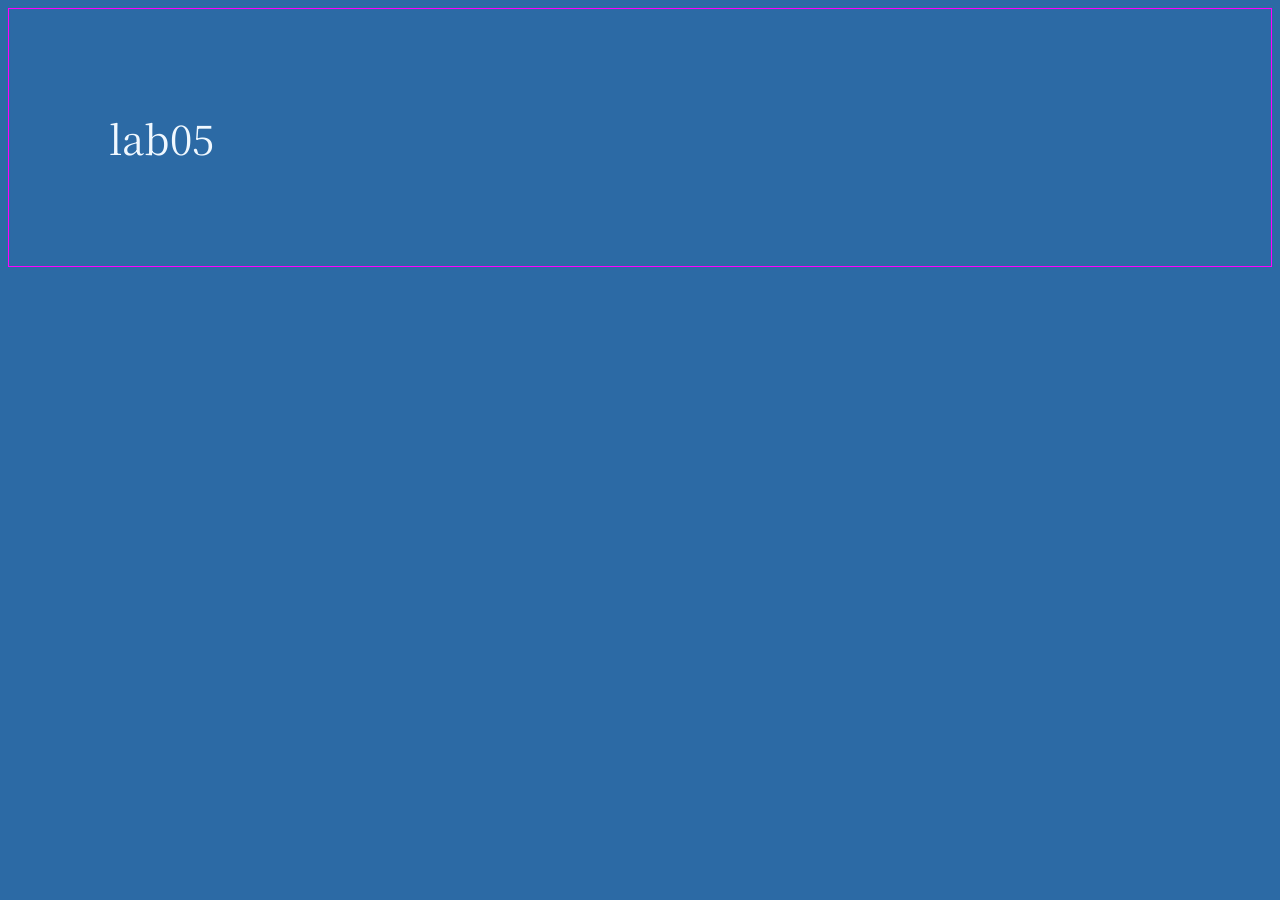
<file: lab05/index.html>
<!DOCTYPE html>
<html lang="zh-Hant-TW">
<head>
    <meta charset="utf-8">
    <title>Lab5_d3v3.0</title>
    <!-- <script src="http://d3js.org/d3.v6.min.js" charset="utf-8"></script>-->  <!--v6.5.0 --> 
	<script src="https://d3js.org/d3.v6.min.js" charset="utf-8"></script> <!-- v3.0 -->
    <style type="text/css">
    	@import url('https://fonts.googleapis.com/css2?family=Noto+Serif+TC:wght@900&display=swap');
    	div.bar {
    		border: 1px black solid;
    		padding: 5px;
    		margin: 5px 5px 5px 5px;
    		display: inline-block;
    		width: 10px;
    		height: 100px;
    		background-color: mediumvioletred;
    	}

    	body {
    		border: 1px magenta solid;
    		padding: 100px;
            font-family: 'Noto Serif TC', serif;
            font-size: 30pt;
            color:aliceblue;
            background-color: rgb(44, 106, 165);
    	}

        div{
            vertical-align: bottom;
            font-family: Arial, Helvetica, sans-serif;
            font-size: 10px;
            color: yellow;
        }

        svg{
            background-color: rgb(119, 181, 240);
        }

        .color {
            fill : rebeccapurple;
        }
    </style>
</head>
<body>

    lab05
    <script type="text/javascript">
      // Your beautiful D3 code will go here
      var w = window.innerWidth*2/3;
      var h = window.innerHeight*2/3;
      var barPadding = 1;
          //var margin = 50;
      var hMax = 39;
      var hProp = h / hMax;

      var margin = {top:10, bottom:30, left:30, right:10}

      var svg = d3.select("body")
                  .append("svg")
                  .attr("width", w + margin.right + margin.left)
                  .attr("height", h + margin.top + margin.bottom)
                  .append("g")
                  .attr("transform", "translate(" + margin.left + "," + margin.top + ")");

       var rowConverter = function (d) {
            return {
                Date: parseInt(d.組界),
                Amount: parseInt(d.頻率)
            };
       }                

       //d3.csv("data.csv", function(data){
       d3.csv("data.csv", rowConverter).then(function (data) {
          data.forEach(function (d) {
                d.Date = +d.Date;
          });

          var xScale = d3.scaleBand().range ([0, w]).padding(0.2);
          var yScale = d3.scaleLinear().range ([h, 0]);

          //xScale.domain(data.map(function(d) { return d['組界']; }));
          //yScale.domain([0, d3.max(data, function(d) { return d['頻率']; })]);
          xScale.domain(data.map(function(d) { return d.Date; }));
          yScale.domain([0, d3.max(data, function(d) { return d.Amount; })]);
          
          svg.selectAll("rect")
             .data(data)
             .enter()
             .append("rect")
             .attr("x", function(d){
                 return xScale(d.Date);
             })
             .attr("y", function(d){
                 //return h - (d.Amount * 10);
                 return h - (d.Amount * hProp);
             })
             .attr("width", xScale.bandwidth() + 2)
             //.attr("height", 0)
             .attr("height", function(d){
                 return d.Amount * hProp;
             })
                         
             /*.data(data)
             .enter()
             .append("rect")
             .attr("x", function(d, i) {
                 return i * (w /28);
                //console.log(d['頻率']);
                //return d['頻率'];  
             })
             .attr("y", function(d){
                 return h - (d['頻率'] * 15);
             })
             //.attr("y", 0)
             .attr("width", 30)
             .attr("height", function(d){
                 return d['頻率'] * 15;
             })*/
             .attr("fill", function(d) {
                 return "rgb(199, 21, " + Math.round(d.Amount * 10) + ")"
             });
          
          /*svg.selectAll("rect")
             .attr("y", function(d){
                 return h - d;
             })
             .attr("height", function(d){
                 return d;
             });*/

          svg.selectAll("text")
             .data(data)
             .enter()
             .append("text")
             .text(function(d){
                 return d.Amount;
             })
             .attr("x", function(d, i) {
                 return i * (w / 28) + 15;
             })
             .attr("y", function(d) {
                 if(d.Amount == 0){
                    return h - (d.Amount * hProp);
                 }
                 else{
                    return h - (d.Amount * hProp) + 10;
                 }                     
             })
             .attr("font-family", "sans-serif")
             .attr("font-size", "12px")
             .attr("fill", "white");

          svg.append("g")
             .attr("id", "xaxis")
             .attr("transform", "translate(0, " + h + ")")
             .call(d3.axisBottom(xScale));

          svg.append("g")
             .attr("id", "yaxis")
             .call(d3.axisLeft(yScale));
             /*.call(d3.axisLeft(yScale).tickFormat(function(d){
                 console.log(d)
                 return d;
             }).ticks(10))*/
          
      });
        
    </script>
</body>
</html>
</file>
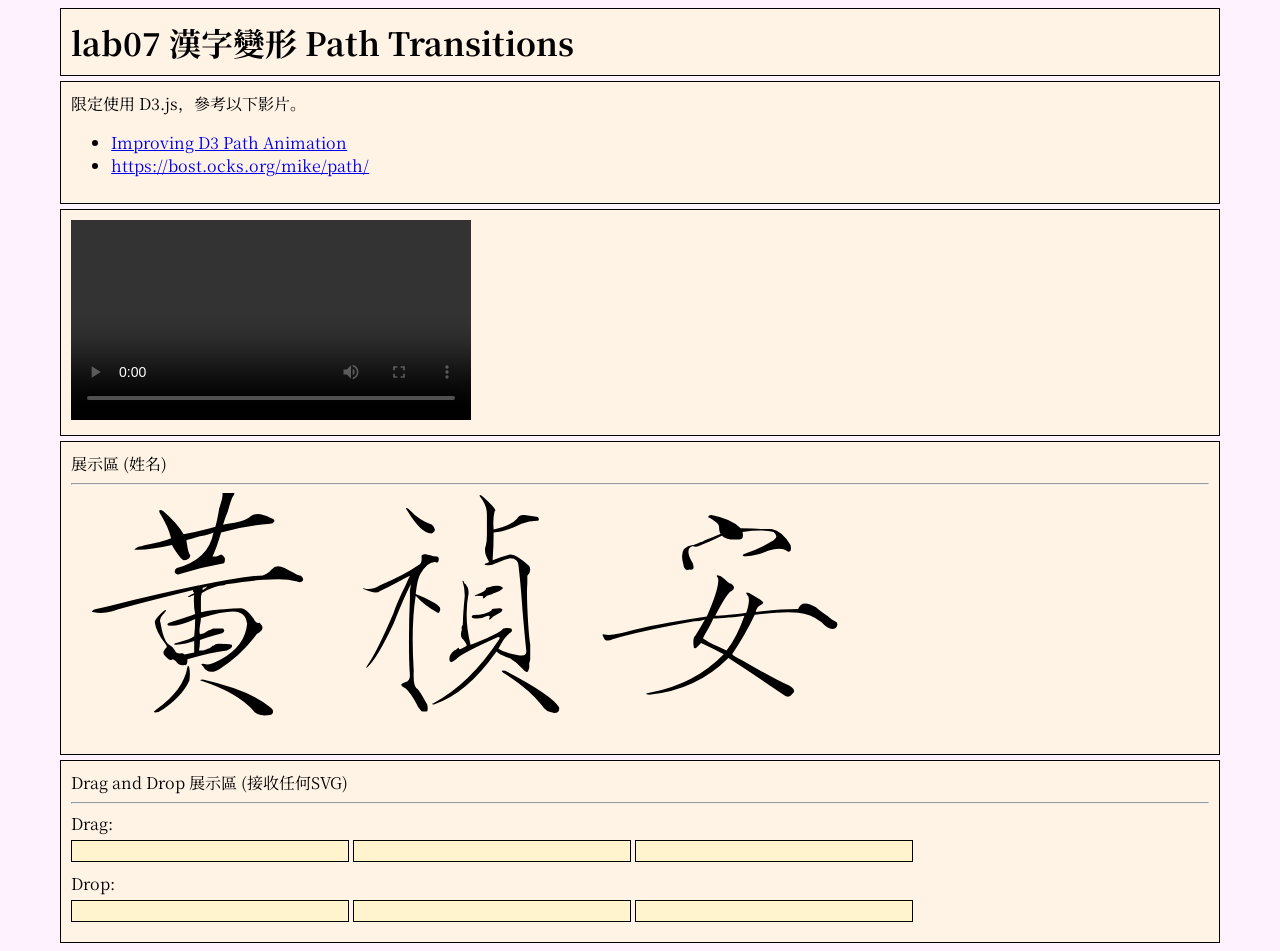
<file: lab07/index.html>
<!DOCTYPE html>
<html lang="zh-Hant-TW">
<head>
    <meta charset="utf-8">
    <title>Lab 7</title>
    <style>
        @import url('https://fonts.googleapis.com/css2?family=Noto+Serif+JP:wght@900&display=swap');

        h1, div {
          background-color: rgba(255, 255, 0, 0.1);
          font-family: 'Noto Serif JP', serif;
          font-size: 24pt;
          border: solid 1px black;
          width: 90%;
          margin: 5px auto;
          padding: 10px;
        }

        div {
          font-size: 12pt;
        }
        
        body {
            background-color: rgba(255, 128, 255, 0.1);
        }

        video:hover {
            box-shadow: 0 0 2px 1px rgba(126, 13, 219, 0.747);
        }

        .dragdrop {
            width: 256px;
            display: inline-block;
        }
    </style>
    <script src="https://d3js.org/d3.v6.min.js" charset="utf-8"></script> <!-- v6.5.0 -->
</head>
<body>
    <h1>
        lab07 漢字變形 Path Transitions
    </h1>
    <div>
      限定使用 D3.js，參考以下影片。
    	<ul>
    		<li><a href="https://bocoup.com/blog/improving-d3-path-animation">Improving D3 Path Animation</a></li>
    		<li><a href="https://bost.ocks.org/mike/path/">https://bost.ocks.org/mike/path/</a></li>
    	</ul>
    </div>

    <div>
  		<video width="400" controls loop autoplay>
  		  <source src="2.mp4" type="video/mp4">
  		</video>
    </div>

    <div>
      展示區 (姓名)
      <hr>
      <img width="256" src="./uni9EC3_FZSJSK--GBK1-0.svg">
      <img width="256" src="./uni798E_FZSJSK--GBK1-0.svg">
      <img width="256" src="./uni5B89_FZSJSK--GBK1-0.svg">
    </div>

    <div>
      Drag and Drop 展示區 (接收任何SVG)
      <hr>
      Drag:
      </br>
      <div class="dragdrop" id="dragHuang"></div>
      <div class="dragdrop" id="dragZhen"></div>
      <div class="dragdrop" id="dragAn"></div>
      </br>
      Drop:
      </br>
      <div class="dragdrop" id="dropHuang"></div>
      <div class="dragdrop" id="dropZhen"></div>
      <div class="dragdrop" id="dropAn"></div>
    </div>
    
    <script type="text/javascript">
      // Your beautiful D3 code will go here
      window.onload = () => {
        loadWordFromPath('./uni9EC3_FZSJSK--GBK1-0.svg', '#dragHuang', 0);
        loadWordFromPath('./uni798E_FZSJSK--GBK1-0.svg', '#dragZhen', 0);
        loadWordFromPath('./uni5B89_FZSJSK--GBK1-0.svg', '#dragAn', 0);
        loadWordFromPath('./uni9EC3_FZSJSK--GBK1-0.svg', '#dropHuang', 1);
        loadWordFromPath('./uni798E_FZSJSK--GBK1-0.svg', '#dropZhen', 1);
        loadWordFromPath('./uni5B89_FZSJSK--GBK1-0.svg', '#dropAn', 1);

        document.getElementById('dropfile').addEventListener('dragover', (evt) => {
          evt.preventDefault()
        })

        document.getElementById('dropfile').addEventListener('drop', (evt) => {
          evt.preventDefault()
          var files = evt.dataTransfer.files;
          console.log(files)
          loadWord(files, '#svgimage', 0);
        })
      }

      function loadWordFromPath(filePath, elementId, option) {
        readFileFromPath(filePath, (e) => {
          var svgpanel = d3.select(elementId)
          var newPathd = svgpanel
            .html(e)
            .select('path')
            .attr('d')
            var circlePathd;
            if (option == 0) {
              circlePathd = convertor(newPathd)
              console.log("0, OK!");
            }
            else {
              circlePathd = convertor2(newPathd)
              console.log("1, OK!");
            }

            svgpanel
              .select('path')
              .attr('d', circlePathd)
              .attr('fill', 'none')

              .attr('stroke', 'blue')
              .attr('stroke-width', 1)

              svgpanel
              .on('click', (evt) => {
                console.log('a')
                svgpanel
                  .select('path')
                  .transition()
                  .duration(8000)
                  .attr('d', newPathd)
                  .transition()
                  .duration(8000)
                  .attr('d', circlePathd)
              })
        })
      }

      function readFileFromPath(filePath, func) {
        var request = new XMLHttpRequest();
        request.open("GET", filePath);
        request.setRequestHeader("Content-Type", "image/svg+xml");
        request.addEventListener("load", function (event) {
          var response = event.target.responseText;
          func(response)
        });
        request.send();
      }

      function convertor(newpath) {
        newpath = spellCheck(newpath)
        var stroke, pointSizes, orders;
        [stroke, pointSizes, orders] = strokeGenerator(newpath);
        var maxindex = findMaxIndex(pointSizes);
        var path = ""

        for (var i = 1, radius = 64; i < stroke.length; i++) {
          path = path + "M";
          var gap = Math.PI * 2 / pointSizes[i-1];
          var angle = 0;
          if (i == maxindex+1) {
          //if (true) {
            path = path + (radius * (Math.cos(angle)) + radius*2) + " " + (radius * (Math.sin(angle)) + radius*2) + " ";
            angle = angle + gap;

            for (var j = 1, order = orders[i - 1]; j < order.length; j++) {
              if (order[j] == 'q') {
                path = path + ' q ';
                var r = radius / Math.cos(gap / 2);
                path = path
                    + (r * Math.cos(angle - gap / 2) - radius * Math.cos(angle - gap)) + " "
                    + (r * Math.sin(angle - gap / 2) - radius * Math.sin(angle - gap)) + " ";

                path = path
                    + (radius * (Math.cos(angle) - Math.cos(angle - gap))) + " "
                    + (radius * (Math.sin(angle) - Math.sin(angle - gap))) + " ";
                angle = angle + gap;
              }
              else if (order[j] == 'v') {
                path = path + 'v';
                path = path + parseInt(0) + " ";
              }
              else if (order[j] == 'h') {
                path = path + 'h';
                path = path + parseInt(0) + " ";
              }
              else if (order[j] == 't') {
                path = path + 't';
                if (order[j-1] == 'q') {
                  path = path + (radius * (Math.cos(angle) - Math.cos(angle - gap))) + " " + (radius * (Math.sin(angle) - Math.sin(angle - gap))) + " ";
                  angle = angle + gap;
                }
                else {
                  path = path + (0) + " " + (0) + " ";
                }
              } 
              else if (order[j] == 'l') {
                path = path + 'l';
                path = path + parseInt(0) + " " + parseInt(0) + " ";
              }
              else {
                path = path + (radius * (Math.cos(angle) - Math.cos(angle - gap))) + " ";
                path = path + (radius * (Math.sin(angle) - Math.sin(angle - gap))) + " ";
                angle = angle + gap;
              }
            }
          }
          else {
            path = path + (radius * (Math.cos(0)) + radius) + " " + (radius * (Math.sin(0)) + radius) + " ";

            for (var j = 1, order = orders[i - 1]; j < order.length; j++) {
              if (order[j] == 'q') {
                path = path + ' q ';
                path = path + (0) + " " + (0) + " ";
                path = path + (0) + " " + (0) + " ";
              }
              else if (order[j] == 'v') {
                path = path + 'v';
                path = path + (0) + " ";
              }
              else if (order[j] == 'h') {
                path = path + 'h';
                path = path + (0) + " ";
              }
              else if (order[j] == 't') {
                path = path + 't';
                path = path + (0) + " " + (0) + " ";
              }
              else if (order[j] == 'l') {
                path = path + 'l';
                path = path + (0) + " " + (0) + " ";
              }
              else {
                path = path + (0) + " ";
                path = path + (0) + " ";
              }
            }
          }  
          path = path + "z";
        }
        return path
      } 

      function convertor2(newpath) {
        newpath = spellCheck(newpath)
        var stroke, pointSizes, orders;
        [stroke, pointSizes, orders] = strokeGenerator(newpath);
        var maxindex = findMaxIndex(pointSizes);
        var path = ""

        for (var i = 1, radius = 64; i < stroke.length; i++) {
          path = path + "M";
          var gap = Math.PI * 2 / pointSizes[i - 1];
          var angle = 0;
    
          if (true) {
            path = path + (radius * (Math.cos(angle)) + radius * 2) + " " + (radius * (Math.sin(angle)) + radius * 2) + " ";
            angle = angle + gap;
            for (var j = 1, order = orders[i - 1]; j < order.length; j++) {
              if (order[j] == 'q') {
                path = path + ' q ';
                var r = radius / Math.cos(gap / 2);
                path = path + (r * Math.cos(angle - gap / 2) - radius * Math.cos(angle - gap)) + " " + (r * Math.sin(angle - gap / 2) - radius * Math.sin(angle - gap)) + " ";
                path = path + (radius * (Math.cos(angle) - Math.cos(angle - gap))) + " " + (radius * (Math.sin(angle) - Math.sin(angle - gap))) + " ";
                angle = angle + gap;
              }
              else if (order[j] == 'v') {
                path = path + 'v';
                path = path + parseInt(0) + " ";
              }
              else if (order[j] == 'h') {
                path = path + 'h';
                path = path + parseInt(0) + " ";
              }
              else if (order[j] == 't') {
                path = path + 't';
                if (order[j - 1] == 'q') {
                  path = path + (radius * (Math.cos(angle) - Math.cos(angle - gap))) + " " + (radius * (Math.sin(angle) - Math.sin(angle - gap))) + " ";
                  angle = angle + gap;
                }
                else {
                  path = path + (0) + " " + (0) + " ";
                }
              }
              else if (order[j] == 'l') {
                path = path + 'l';
                path = path + parseInt(0) + " " + parseInt(0) + " ";
              }
              else {
                path = path + (radius * (Math.cos(angle) - Math.cos(angle - gap))) + " ";
                path = path + (radius * (Math.sin(angle) - Math.sin(angle - gap))) + " ";
                angle = angle + gap;
              }
            }
          }
          else {
            path = path + (radius * (Math.cos(0)) + radius) + " " + (radius * (Math.sin(0)) + radius) + " ";
            for (var j = 1, order = orders[i - 1]; j < order.length; j++) {
              if (order[j] == 'q') {
                path = path + ' q ';
                path = path + (0) + " " + (0) + " ";
                path = path + (0) + " " + (0) + " ";
              }
              else if (order[j] == 'v') {
                path = path + 'v';
                path = path + (0) + " ";
              }
              else if (order[j] == 'h') {
                path = path + 'h';
                path = path + (0) + " ";
              }
              else if (order[j] == 't') {
                path = path + 't';
                path = path + (0) + " " + (0) + " ";
              }
              else if (order[j] == 'l') {
                path = path + 'l';
                path = path + (0) + " " + (0) + " ";
              }
              else {
                path = path + (0) + " ";
                path = path + (0) + " ";
              }
            }
          }
          path = path + "z";
        }
        return path
      }

      function spellCheck(newpath) {
        newpath = newpath.replaceAll('q', ' q ')
        newpath = newpath.replaceAll('v', ' v ')
        newpath = newpath.replaceAll('t', ' t ')
        newpath = newpath.replaceAll('h', ' h ')
        newpath = newpath.replaceAll('l', ' l ')
        newpath = newpath.replaceAll('z', '')
        newpath = newpath.replaceAll('/\s/g', ' ')
        return newpath
      }

      function strokeGenerator(newpath) {
        var stroke = newpath.split("M")
        var pointSizes = [];
        var orders = []
        for (var i = 1; i < stroke.length; i++) {
          var points = stroke[i].split(" ");
          var order = []
          var pointSize = 0;
          for (var j = 0; j < points.length; j++) {
            if (points[j] == 'q') {
              j = j + 4;
              pointSize = pointSize + 1;
              order.push('q')
            }
            else if (points[j] == 'v') {
              j = j + 1;
              order.push('v')
            }
            else if (points[j] == 'h') {
              j = j + 1;
              order.push('h')
            }
            else if (points[j] == 't') {
              j = j + 2;
              if (order[order.length - 1] == 'q') {
                pointSize = pointSize + 1;
              }
              order.push('t')
            }
            else if (points[j] == 'l') {
              j = j + 2;
              order.push('l')
            }   
            else {
              j = j + 1;
              pointSize = pointSize + 1;
              order.push('n')
            }
          }
          pointSizes.push(pointSize - 1)//原點重疊
          orders.push(order)
        }
        return [stroke, pointSizes, orders]
      }

      function findMaxIndex(pointSizes) {
        maxindex = 0
        for (var i = 1; i < pointSizes.length; i++) {
          if (pointSizes[maxindex] < pointSizes[i]) {
            maxindex = i;
          }
        }
        return maxindex
      }
    </script>
</html>
</file>
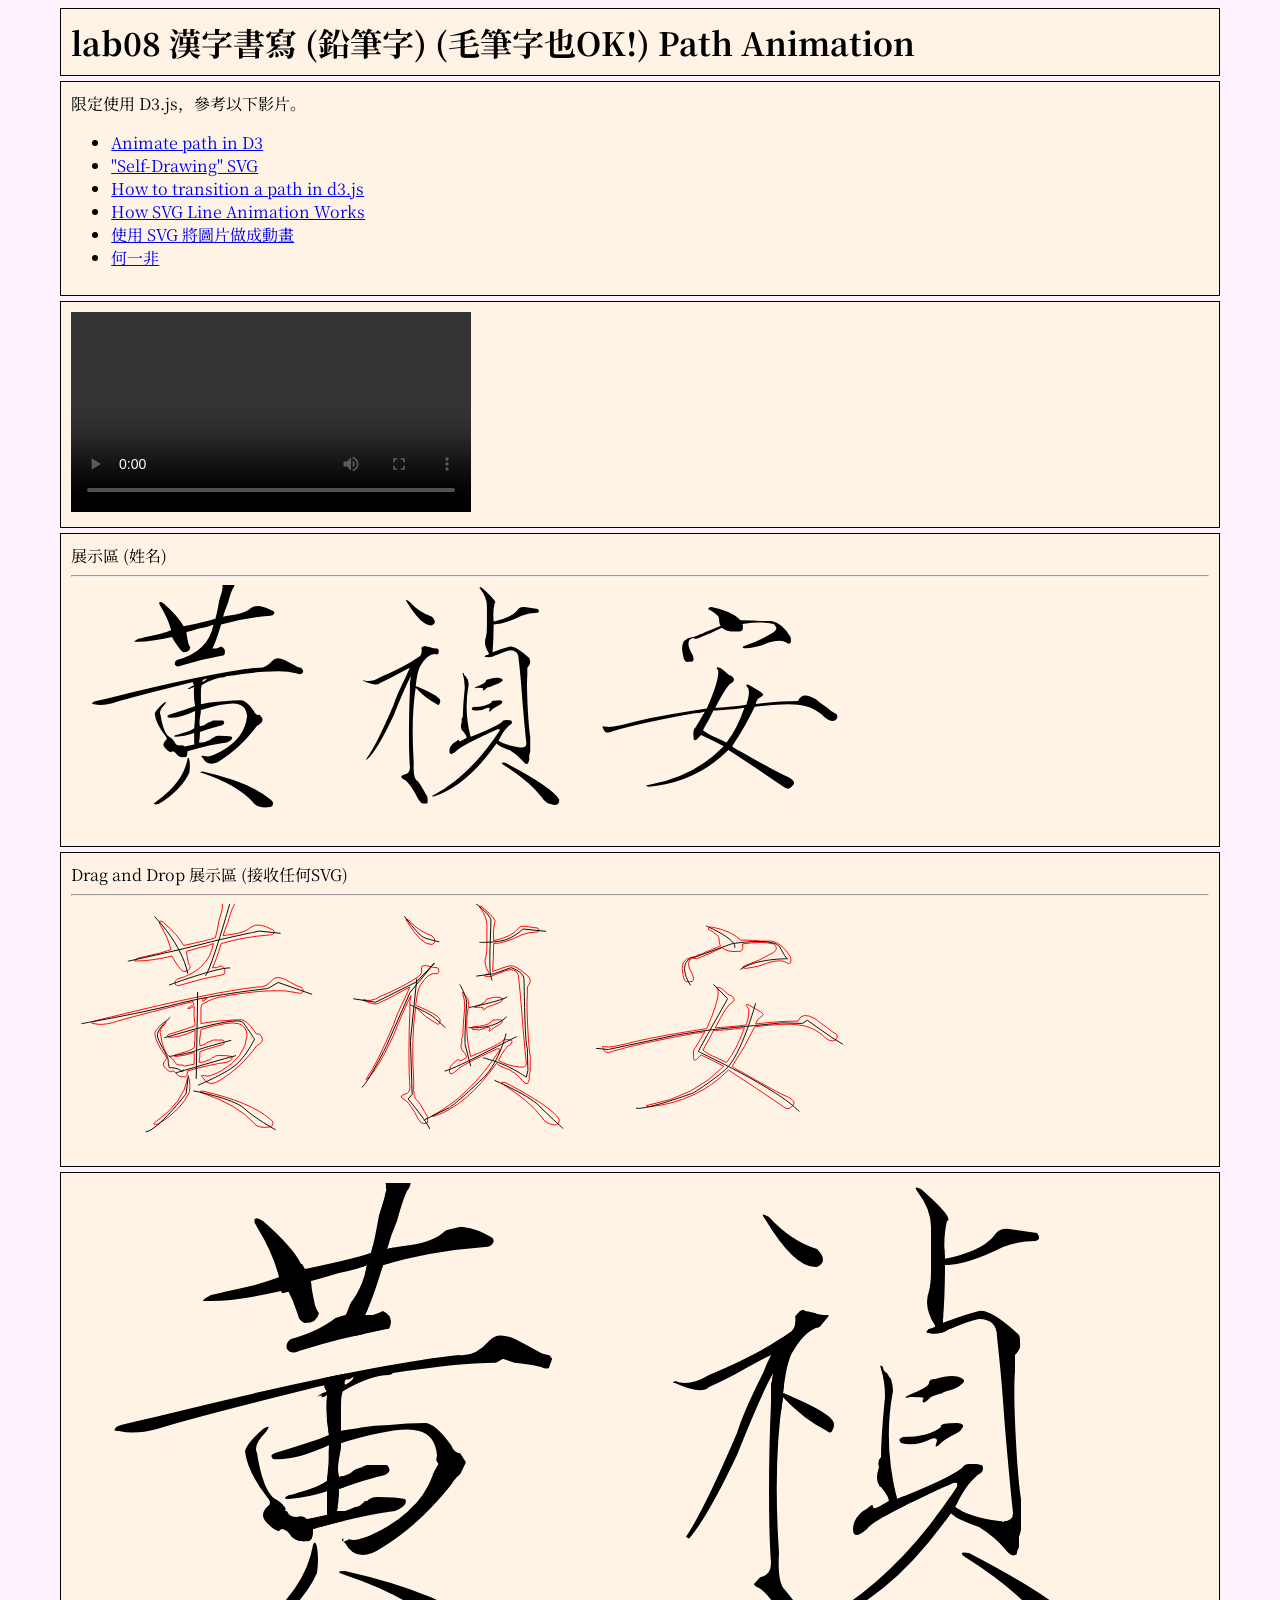
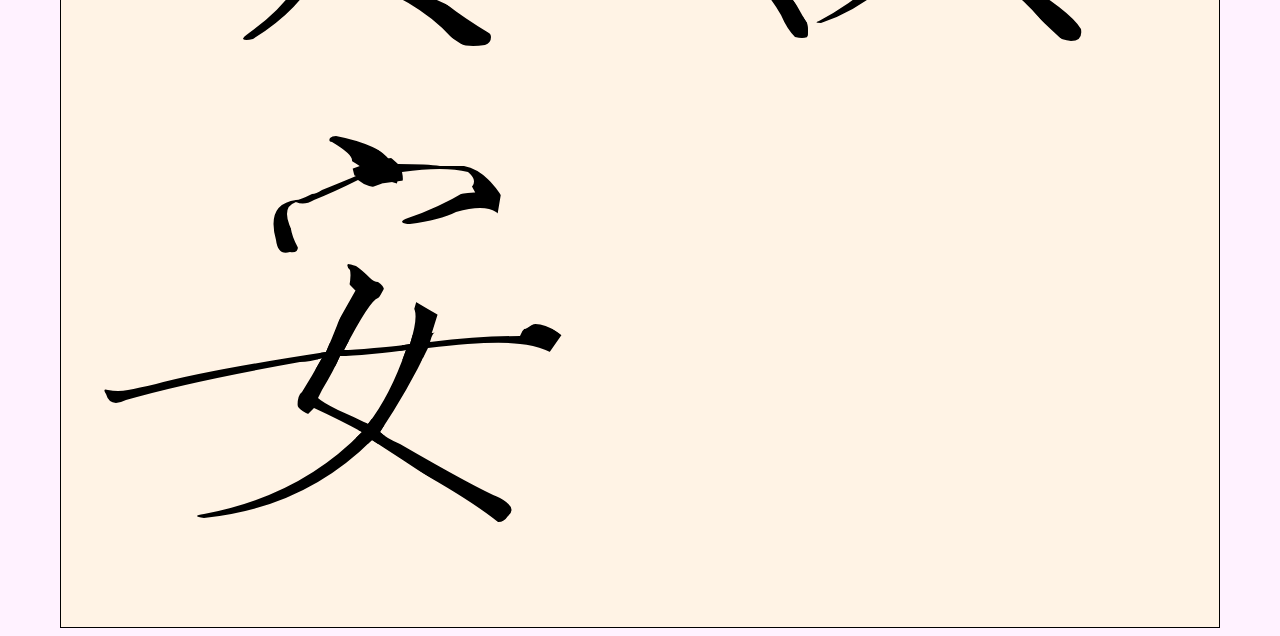
<file: lab08/index.html>
<!DOCTYPE html>
<html lang="zh-Hant-TW">
<head>
    <meta charset="utf-8">
    <title>Lab 8</title>
    <style>
        @import url('https://fonts.googleapis.com/css2?family=Noto+Serif+JP:wght@900&display=swap');

        h1, div {
          background-color: rgba(255, 255, 0, 0.1);
          font-family: 'Noto Serif JP', serif;
          font-size: 24pt;
          border: solid 1px black;
          width: 90%;
          margin: 5px auto;
          padding: 10px;
        }

        div {
          font-size: 12pt;
        }
        
        body {
          background-color: rgba(255, 128, 255, 0.1);
        }

        video:hover {
          box-shadow: 0 0 2px 1px rgba(0, 140, 186, 0.5);
        }

        .svgline {
          background-color: rgba(240, 0, 240, 0.562);
        }
        /*這裡開始是"黃"的動畫*/
        #path835 {
          stroke-width: 12;
          clip-path: url("#cp");
          stroke-dasharray: 232;
          animation: dash835 5s linear forwards;
        }
        @keyframes dash835{
          0%{
            stroke-dashoffset: 232; /*begin*/
          }
          8.3%{
            stroke-dashoffset: 0;   /*end*/
          }
        }

        #path839 {
          stroke-width: 12;
          clip-path: url("#cp");
          stroke-dasharray: 233;
          animation: dash839 5s linear forwards;
        }
        @keyframes dash839{
          0%,
          8.3%{
            stroke-dashoffset: 233;
          }
          16.6%{
            stroke-dashoffset: 0;
          }
        }

        #path843 {
          stroke-width: 12;
          clip-path: url("#cp");
          stroke-dasharray: 234;
          animation: dash843 5s linear forwards;
        }
        @keyframes dash843{
          0%,
          16.6%{
            stroke-dashoffset: 234;
          }
          24.9%{
            stroke-dashoffset: 0;
          }
        }

        #path845 {
          stroke-width: 12;
          clip-path: url("#cp");
          stroke-dasharray: 235;
          animation: dash845 5s linear forwards;
        }
        @keyframes dash845{
          0%,
          24.9%{
            stroke-dashoffset: 235;
          }
          33.2%{
            stroke-dashoffset: 0;
          }
        }

        #path847 {
          stroke-width: 12;
          clip-path: url("#cp");
          stroke-dasharray: 236;
          animation: dash847 5s linear forwards;
        }
        @keyframes dash847{
          0%,
          33.2%{
            stroke-dashoffset: 236;
          }
          41.5%{
            stroke-dashoffset: 0;
          }
        }

        #path849 {
          stroke-width: 12;
          clip-path: url("#cp");
          stroke-dasharray: 237;
          animation: dash849 5s linear forwards;
        }
        @keyframes dash849{
          0%,
          41.5%{
            stroke-dashoffset: 237;
          }
          49.8%{
            stroke-dashoffset: 0;
          }
        }

        #path853 {
          stroke-width: 12;
          clip-path: url("#cp");
          stroke-dasharray: 238;
          animation: dash853 5s linear forwards;
        }
        @keyframes dash853{
          0%,
          49.8%{
            stroke-dashoffset: 238;
          }
          58.1%{
            stroke-dashoffset: 0;
          }
        }

        #path855 {
          stroke-width: 12;
          clip-path: url("#cp");
          stroke-dasharray: 239;
          animation: dash855 5s linear forwards;
        }
        @keyframes dash855{
          0%,
          58.1%{
            stroke-dashoffset: 239;
          }
          66.4%{
            stroke-dashoffset: 0;
          }
        }

        #path857 {
          stroke-width: 12;
          clip-path: url("#cp");
          stroke-dasharray: 240;
          animation: dash857 5s linear forwards;
        }
        @keyframes dash857{
          0%,
          66.4%{
            stroke-dashoffset: 240;
          }
          74.7%{
            stroke-dashoffset: 0;
          }
        }
     
        #path859 {
          stroke-width: 12;
          clip-path: url("#cp");
          stroke-dasharray: 241;
          animation: dash859 5s linear forwards;
        }
        @keyframes dash859{
          0%,
          74.7%{
            stroke-dashoffset: 241;
          }
          83%{
            stroke-dashoffset: 0;
          }
        }
        
        #path861 {
          stroke-width: 12;
          clip-path: url("#cp");
          stroke-dasharray: 242;
          animation: dash861 5s linear forwards;
        }
        @keyframes dash861{
          0%,
          83%{
            stroke-dashoffset: 242;
          }
          91.3%{
            stroke-dashoffset: 0;
          }
        }
        
        #path863 {
          stroke-width: 12;
          clip-path: url("#cp");
          stroke-dasharray: 243;
          animation: dash863 5s linear forwards;
        }
        @keyframes dash863{
          0%,
          91.3%{
            stroke-dashoffset: 243;
          }
          100%{
            stroke-dashoffset: 0;
          }
        }

        /*這裡開始是"禎"的動畫*/
        #path01 {
          stroke-width: 12;
          clip-path: url("#cp2");
          stroke-dasharray: 232;
          animation: dash01 5s linear forwards;
        }
        @keyframes dash01{
          0%{
            stroke-dashoffset: 232; /*begin*/
          }
          7.7%{
            stroke-dashoffset: 0;   /*end*/
          }
        }

        #path02 {
          stroke-width: 12;
          clip-path: url("#cp2");
          stroke-dasharray: 233;
          animation: dash02 5s linear forwards;
        }
        @keyframes dash02{
          0%,
          7.7%{
            stroke-dashoffset: 233;
          }
          15.4%{
            stroke-dashoffset: 0;
          }
        }

        #path03 {
          stroke-width: 12;
          clip-path: url("#cp2");
          stroke-dasharray: 234;
          animation: dash03 5s linear forwards;
        }
        @keyframes dash03{
          0%,
          15.4%{
            stroke-dashoffset: 234;
          }
          23.1%{
            stroke-dashoffset: 0;
          }
        }

        #path04 {
          stroke-width: 12;
          clip-path: url("#cp2");
          stroke-dasharray: 235;
          animation: dash04 5s linear forwards;
        }
        @keyframes dash04{
          0%,
          23.1%{
            stroke-dashoffset: 235;
          }
          30.8%{
            stroke-dashoffset: 0;
          }
        }

        #path05 {
          stroke-width: 12;
          clip-path: url("#cp2");
          stroke-dasharray: 236;
          animation: dash05 5s linear forwards;
        }
        @keyframes dash05{
          0%,
          30.8%{
            stroke-dashoffset: 236;
          }
          38.5%{
            stroke-dashoffset: 0;
          }
        }

        #path06 {
          stroke-width: 12;
          clip-path: url("#cp2");
          stroke-dasharray: 237;
          animation: dash06 5s linear forwards;
        }
        @keyframes dash06{
          0%,
          38.5%{
            stroke-dashoffset: 237;
          }
          46.2%{
            stroke-dashoffset: 0;
          }
        }

        #path07 {
          stroke-width: 12;
          clip-path: url("#cp2");
          stroke-dasharray: 238;
          animation: dash07 5s linear forwards;
        }
        @keyframes dash07{
          0%,
          46.2%{
            stroke-dashoffset: 238;
          }
          53.9%{
            stroke-dashoffset: 0;
          }
        }

        #path08 {
          stroke-width: 12;
          clip-path: url("#cp2");
          stroke-dasharray: 239;
          animation: dash08 5s linear forwards;
        }
        @keyframes dash08{
          0%,
          53.9%{
            stroke-dashoffset: 239;
          }
          61.6%{
            stroke-dashoffset: 0;
          }
        }

        #path09 {
          stroke-width: 12;
          clip-path: url("#cp2");
          stroke-dasharray: 240;
          animation: dash09 5s linear forwards;
        }
        @keyframes dash09{
          0%,
          61.6%{
            stroke-dashoffset: 240;
          }
          69.3%{
            stroke-dashoffset: 0;
          }
        }
     
        #path10 {
          stroke-width: 12;
          clip-path: url("#cp2");
          stroke-dasharray: 241;
          animation: dash10 5s linear forwards;
        }
        @keyframes dash10{
          0%,
          69.3%{
            stroke-dashoffset: 241;
          }
          77%{
            stroke-dashoffset: 0;
          }
        }
        
        #path11 {
          stroke-width: 12;
          clip-path: url("#cp2");
          stroke-dasharray: 242;
          animation: dash11 5s linear forwards;
        }
        @keyframes dash11{
          0%,
          77%{
            stroke-dashoffset: 242;
          }
          84.7%{
            stroke-dashoffset: 0;
          }
        }
        
        #path12 {
          stroke-width: 12;
          clip-path: url("#cp2");
          stroke-dasharray: 243;
          animation: dash12 5s linear forwards;
        }
        @keyframes dash12{
          0%,
          84.7%{
            stroke-dashoffset: 243;
          }
          92.4%{
            stroke-dashoffset: 0;
          }
        }   

        #path13 {
          stroke-width: 12;
          clip-path: url("#cp2");
          stroke-dasharray: 243;
          animation: dash13 5s linear forwards;
        }
        @keyframes dash13{
          0%,
          92.4%{
            stroke-dashoffset: 243;
          }
          100%{
            stroke-dashoffset: 0;
          }
        }    

        /*這裡開始是"安"的動畫*/
        #path21 {
          stroke-width: 12;
          clip-path: url("#cp3");
          stroke-dasharray: 232;
          animation: dash21 5s linear forwards;
        }
        @keyframes dash21{
          0%{
            stroke-dashoffset: 232; /*begin*/
          }
          16.6%{
            stroke-dashoffset: 0;   /*end*/
          }
        }

        #path22 {
          stroke-width: 12;
          clip-path: url("#cp3");
          stroke-dasharray: 233;
          animation: dash22 5s linear forwards;
        }
        @keyframes dash22{
          0%,
          16.6%{
            stroke-dashoffset: 233;
          }
          33.2%{
            stroke-dashoffset: 0;
          }
        }

        #path23 {
          stroke-width: 12;
          clip-path: url("#cp3");
          stroke-dasharray: 234;
          animation: dash23 5s linear forwards;
        }
        @keyframes dash23{
          0%,
          33.2%{
            stroke-dashoffset: 234;
          }
          49.8%{
            stroke-dashoffset: 0;
          }
        }

        #path24 {
          stroke-width: 12;
          clip-path: url("#cp3");
          stroke-dasharray: 235;
          animation: dash24 5s linear forwards;
        }
        @keyframes dash24{
          0%,
          49.8%{
            stroke-dashoffset: 235;
          }
          66.4%{
            stroke-dashoffset: 0;
          }
        }

        #path25 {
          stroke-width: 12;
          clip-path: url("#cp3");
          stroke-dasharray: 236;
          animation: dash25 5s linear forwards;
        }
        @keyframes dash25{
          0%,
          66.4%{
            stroke-dashoffset: 236;
          }
          83%{
            stroke-dashoffset: 0;
          }
        }

        #path26 {
          stroke-width: 12;
          clip-path: url("#cp3");
          stroke-dasharray: 237;
          animation: dash26 5s linear forwards;
        }
        @keyframes dash26{
          0%,
          83%{
            stroke-dashoffset: 237;
          }
          100%{
            stroke-dashoffset: 0;
          }
        }           
    </style>
    <script src="http://d3js.org/d3.v6.min.js" charset="utf-8"></script> <!-- v6.5.0 -->
</head>
<body>
    <h1>
        lab08 漢字書寫 (鉛筆字) (毛筆字也OK!) Path Animation
    </h1>
    <div>
      限定使用 D3.js，參考以下影片。
    	<ul>
    		<li><a href="https://bl.ocks.org/basilesimon/f164aec5758d16d51d248e41af5428e4">Animate path in D3</a></li>
    		<li><a href="https://codepen.io/MyXoToD/post/howto-self-drawing-svg-animation">"Self-Drawing" SVG</a></li>
    		<li><a href="https://stackoverflow.com/questions/15275362/how-to-transition-a-path-in-d3-js">How to transition a path in d3.js</a></li>
        <li><a href="https://css-tricks.com/svg-line-animation-works/">How SVG Line Animation Works</a></li>
        <li><a href="http://blog.roachking.net/blog/2014/10/31/osolve-team-drawing-animation/">使用 SVG 將圖片做成動畫</a></li>
        <li><a href="https://www.hesyifei.com/">何一非</a></li>
    	</ul>
    </div>

    <div>
  		<video width="400" controls loop autoplay>
  		  <source src="3.mp4" type="video/mp4">
  		</video>
    </div>

    <div>
      展示區 (姓名)
      <hr>
      <img width="256" src="./uni9EC3_FZSJSK--GBK1-0.svg">
      <img width="256" src="./uni798E_FZSJSK--GBK1-0.svg">
      <img width="256" src="./uni5B89_FZSJSK--GBK1-0.svg">
    </div>

    <div>
      Drag and Drop 展示區 (接收任何SVG)
      <hr>
      <img width="256" src="./Huang_1.svg">
      <img width="256" src="./Zhen_1.svg">
      <img width="256" src="./An_1.svg">
    </div>
      
    <div>
      <svg 
        xmlns="http://www.w3.org/2000/svg" 
        xmlns:xlink="http://www.w3.org/1999/xlink" 
        version="1.1" 
        width="532"
        height="512"
        viewBox="-10 0 266 256"
        id="svgline">
        <defs>
          <clipPath id="cp">
            <path
              fill="currentColor"
              d="M113 182q1 6 0 13q-8 18 -32 33q-4 1 -5 0q0 -1 3 -3q28 -20 32 -44q1 -3 2 1zM127 196q-6 -2 0 -2q49 11 70 29q3 2 3 4q0 3 -3 4q-13 2 -17 -4q-17 -19 -53 -31zM131 97q-3 2 -3 1q-2 1 -1 3q5 -3 4 -4zM199 79q4 -5 13 -1q4 2 13 7q3 1 4 1q3 3 2 5q-2 3 -6 1 q-12 -3 -27 -2q-14 0 -47 5q-1 1 -2 1q-9 0 -23 8q-1 2 -1 7v13q16 -3 24 -3q9 -1 18 -1q5 0 13 11q2 5 6 4q6 6 0 10q-3 1 -6 6q-16 20 -34 31q-13 9 -19 -2q-4 -3 2 -2q4 2 17 -5q25 -14 27 -37q-1 -10 -9 -12q-9 -3 -39 6q0 3 -1 8q-1 6 0 9q5 -1 7 -3q1 -1 5 -2 q-1 0 2 -1h10q3 3 -1 5q-9 2 -23 7q0 6 -1 11h4q3 -1 5 -2q2 0 4 -2l1 -1h1q2 -2 5 -2q10 0 14 1q2 3 -5 6q-16 2 -41 9q0 7 -3 6q-6 1 -9 -4q-2 -2 -4 -2q-1 3 -7 -3q-4 -4 0 -8q3 -2 0 -5q-10 -13 -11 -23q1 -4 9 -11q5 -3 1 2q-6 6 -4 10q3 19 9 23q4 2 6 6q1 3 5 3 q3 -1 5 1l10 -2v-12q-8 3 -19 4q-4 0 0 -2q1 0 4 -1q11 -3 15 -6q1 -9 1 -18q-17 8 -28 7q-2 -2 1 -3q23 -7 27 -9q-2 -10 -1 -20q-1 1 -2 1t-2 1q-5 1 -1 -1q1 -1 3 -2q1 0 2 -1q-2 -2 -1 -3q-65 16 -84 22q-11 3 -19 1q-3 0 -2 -1q0 -1 3 -2q8 -2 17 -4q105 -26 152 -31 q8 1 15 -7zM144 -6q4 -1 13 3q5 2 1 7q-2 4 -5 15q-3 7 -5 14q4 -1 12 -2q12 -2 17 -7q4 -3 10 -2t13 5q2 1 1 3t-4 2q-27 2 -51 9q-5 17 -9 25h4q3 -1 5 -2q6 3 3 9q-23 4 -45 11q-4 2 -6 -1q-1 -3 2 -5q33 -9 38 -37q-4 2 -14 4q-10 3 -14 4q0 3 2 12q1 3 2 4q-1 5 -7 5 q-2 0 -8 -9q-3 -5 -4 -7q-22 5 -35 5h-4q0 -1 4 -3q4 -1 22 -5q10 -3 12 -4q-3 -12 -11 -25q-2 -3 -1 -4t4 1q15 13 21 24q24 -5 33 -8q2 -7 4 -19q2 -6 3 -10v-1q2 -7 -4 -9q-4 -1 1 -2z"
              style="fill:none;stroke:#ff0000;stroke-opacity:12" />
          </clipPath>   
        </defs>
        <path
          style="fill:none;stroke:#000000;stroke-linecap:butt;stroke-linejoin:miter;stroke-opacity:1"
          d="m 49.030588,59.331765 c 0,0 51.501172,-11.14353 77.101172,-17.769412 25.6,-6.625882 52.70589,-12.047059 52.70589,-12.047059 l 6.3247,-1.505882 22.58824,2.409412"
          id="path835" />
        <path
          style="fill:none;stroke:#000000;stroke-linecap:butt;stroke-linejoin:miter;stroke-opacity:1"
          d="m 76.738824,12.950588 c 0.903529,1.204706 28.009416,27.614118 34.635296,59.331765"
          id="path839" />
        <path
          style="fill:none;stroke:#000000;stroke-linecap:butt;stroke-linejoin:miter;stroke-opacity:1"
          d="m 136.67294,-7.8305882 18.37177,7.22823526 c 0,0 -18.67295,66.25882394 -25.29883,74.99294094"
          id="path843" />
        <path
          style="fill:none;stroke:#000000;stroke-linecap:butt;stroke-linejoin:miter;stroke-opacity:1"
          d="m 91.79765,84.028235 c 0,0 49.99529,-18.371764 63.54823,-17.769411"
          id="path845" />
        <path
          style="fill:none;stroke:#000000;stroke-linecap:butt;stroke-linejoin:miter;stroke-opacity:1"
          d="m 0.541176,124.08471 c 0,0 60.837648,-10.54118 100.894114,-20.78118 40.05647,-10.240001 93.06353,-15.661177 93.06353,-15.661177 l 10.84236,-6.324706 35.23764,12.348235"
          id="path847" />
        <path
          style="fill:none;stroke:#000000;stroke-linecap:butt;stroke-linejoin:miter;stroke-opacity:1"
          d="m 93.00235,117.45882 c 0,0 -12.649409,11.44471 -13.251762,17.76942 -0.602353,6.3247 11.143532,21.6847 11.143532,25.90117 0,4.21647 1.2047,8.43294 1.2047,8.43294 0,0 7.83059,0 11.44471,2.71059 3.61412,2.71059 3.61412,-0.90353 3.61412,-0.90353"
          id="path849" />
        <path
          style="fill:none;stroke:#000000;stroke-linecap:butt;stroke-linejoin:miter;stroke-opacity:1"
          d="M 86.978824,138.54118 C 91,138 162.87529,114.74824 168.89882,122.88 c 6.02353,8.13176 11.74589,17.16706 11.74589,17.16706 0,0 -8.43295,17.76941 -19.87765,27.10588 -11.44471,9.33647 -38.85177,20.78118 -38.85177,20.78118"
          id="path853" />
        <path
          style="fill:none;stroke:#000000;stroke-linecap:butt;stroke-linejoin:miter;stroke-opacity:1"
          d="m 92,158 c 0,0 21.48235,-3.19529 29.31294,-6.50824 7.83059,-3.31294 35.23765,-10.24 35.23765,-10.24"
          id="path855" />
        <path
          style="fill:none;stroke:#000000;stroke-linecap:butt;stroke-linejoin:miter;stroke-opacity:1"
          d="m 121.61412,91.256471 -1.50588,90.051769"
          id="path857" />
        <path
          style="fill:none;stroke:#000000;stroke-linecap:butt;stroke-linejoin:miter;stroke-opacity:1"
          d="m 99,175 c 0,0 58.15294,-17.18353 62.36941,-17.78588"
          id="path859" />
        <path
          style="fill:none;stroke:#000000;stroke-linecap:butt;stroke-linejoin:miter;stroke-opacity:1"
          d="m 111.97647,177.69412 -2.40941,18.97412 c 0,0 -29.515295,38.24941 -41.863531,39.45411"
          id="path861" />
        <path
          style="fill:none;stroke:#000000;stroke-linecap:butt;stroke-linejoin:miter;stroke-opacity:1"
          d="m 117.09647,193.65647 c 0,0 41.56235,7.83059 52.70588,18.07059 11.14353,10.24 31.92471,21.98588 33.12941,22.28706"
          id="path863" />
      </svg>



      <svg 
        xmlns="http://www.w3.org/2000/svg" 
        xmlns:xlink="http://www.w3.org/1999/xlink" 
        version="1.1" 
        width="532"
        height="512"
        viewBox="-10 0 266 256"
        id="svgline">
        <!--<defs>-->
        <clipPath id="cp2">
          <path
            fill="currentColor"
            d="M154 71q-6 -9 -3 -17q1 -4 1 -10v-22q0 -9 -7 -18q-2 -3 2 -1q17 15 13 16q-2 8 -1 19q18 -4 24 -11q3 -5 8 -4l14 2q1 1 1 3q-1 1 -2 1q-8 0 -16 3q-18 9 -29 9q0 15 -1 27v2q10 -4 18 -6q6 -1 20 12q1 2 1 4q0 3 -3 6v8q-1 12 1 44q1 14 2 20v15q0 1 -1 4v5q-1 2 -1 3 t-1 1q-2 1 -5 -3q-5 -6 -13 -11q-3 -1 -10 -4q-3 -2 -4 -3q-31 44 -65 55q-4 0 -1 -1q38 -20 69 -67q1 -3 -2 -2q-40 18 -43 23q-7 6 -7 0q0 -5 5 -9q2 -1 3 -2q2 -2 2 0t8 -3q0 -2 -4 -7q-1 0 -1 -1q-2 -3 0 -9q-1 -3 1 -5q0 -10 2 -30q0 -8 -2 -14q-1 -3 1 -1q0 2 2 3 q1 2 2 3q1 3 1 6q-5 26 2 54q25 -10 32 -15l2 -2q3 -1 8 0q1 0 1 2q0 1 -1 2q-6 3 -13 17q7 5 22 7q7 1 7 -4q-1 -9 -3 -31q-1 -11 -2 -25t-3 -32q0 -9 -9 -9q-5 1 -12 4q-2 1 -3 1q-4 3 -10 2q-2 0 -1 -1l1 -1q1 0 3 -1q0 1 0 -1zM80 204q2 2 7 11q1 2 3 5q1 5 0 7 q-2 1 -6 0q-4 -4 -7 -11q-7 -12 -12 -14q-2 -1 -2 -3q1 -1 4 -2q5 -1 5 -7q-1 -13 -1 -36t1 -44v-9q1 -4 1 -6q-6 11 -18 41q-17 36 -27 45q-3 3 0 -2q9 -12 27 -54q3 -10 13 -30q2 -5 4 -9q-6 3 -15 8q-7 4 -16 8q-4 4 -17 -2q-2 0 0 -1q7 3 17 -3q26 -11 40 -21q4 -2 3 -9 q0 -2 2 -2q3 -1 3 0q1 0 5 1q2 1 6 1q2 0 2 3q0 4 -3 3q-8 -1 -16 12q-3 4 -5 21q22 9 25 14q1 2 0 4q-1 3 -3 1q-12 -6 -22 -17q-5 32 -2 78q-1 17 4 19zM169 187q-4 -3 2 -2q48 25 56 38q1 6 -5 6q-9 -1 -13 -8q-13 -17 -40 -34zM69 18q-3 -4 2 -1q11 12 24 16q6 6 0 9 q-11 1 -26 -24zM154 98q10 -3 14 0q1 1 0 2q-3 3 -8 4q-3 1 -2 1q-4 1 -6 2q-5 5 -4 1q2 -1 -6 -1q-5 1 -1 -1q10 -4 10 -6t3 -2zM138 127q13 0 19 -5q-1 -2 8 -2q2 0 3 1v1q-1 2 -3 3q-6 3 -8 5q-4 4 -2 -1q0 -2 -3 -1q-8 4 -15 2q-2 -2 1 -3z"
            style="fill:none;stroke:#ff0000;stroke-opacity:1" />
        </clipPath>   
        <!--</defs>-->
        <path
          style="fill:none;stroke:#000000;stroke-linecap:butt;stroke-linejoin:miter;stroke-opacity:1"
          d="m 66.197647,12.649412 c 0,0 14.155294,18.974117 19.576471,21.684706 C 91.19529,37.044706 102.64,39.152941 102.64,39.152941"
          id="path01" />
        <path
          style="fill:none;stroke:#000000;stroke-linecap:butt;stroke-linejoin:miter;stroke-opacity:1"
          d="M 13.190588,98.183529 36.381176,101.79765 78.847059,80.715294 97.52,61.138824 72.221176,91.557647 47.825882,146.67294 c 0,0 -20.178823,40.05647 -25.901176,43.36941"
          id="path02" />
        <path
          style="fill:none;stroke:#000000;stroke-linecap:butt;stroke-linejoin:miter;stroke-opacity:1"
          d="m 79.148235,77.402353 -6.625882,64.150587 1.807059,55.71765 -4.216471,4.81882 c 0,0 19.877647,23.49177 22.287059,31.02118"
          id="path03" />
        <path
          style="fill:none;stroke:#000000;stroke-linecap:butt;stroke-linejoin:miter;stroke-opacity:1"
          d="m 71.92,104.50824 c 0,0 19.57647,7.83058 26.80471,14.45647 7.22823,6.62588 10.24,9.33647 10.24,9.33647"
          id="path04" />
        <path
          style="fill:none;stroke:#000000;stroke-linecap:butt;stroke-linejoin:miter;stroke-opacity:1"
          d="m 138.17882,-2.1082353 c 0,0 15.66118,11.1435294 18.07059,18.3717643 -1.50588,43.068236 -2.10823,55.115295 1.20471,62.945883"
          id="path05" />
        <path
          style="fill:none;stroke:#000000;stroke-linecap:butt;stroke-linejoin:miter;stroke-opacity:1"
          d="m 144.20235,39.755294 c 0,0 20.17883,0.602353 29.81647,-3.614118 9.63765,-4.21647 15.36,-10.24 15.36,-10.24 l 24.09412,2.409412"
          id="path06" />
        <path
          style="fill:none;stroke:#000000;stroke-linecap:butt;stroke-linejoin:miter;stroke-opacity:1"
          d="m 123.72235,83.425882 c 1.20471,1.204706 6.72736,12.301402 7.25977,18.583838 -2.3426,34.8196 -1.688,43.45852 -1.688,43.45852 l 5.87294,22.73882"
          id="path07" />
        <path
          style="fill:none;stroke:#000000;stroke-linecap:butt;stroke-linejoin:miter;stroke-opacity:1"
          d="m 140.99142,74.750338 18.63435,-2.555567 17.35656,-6.175954 c 0,0 12.77783,3.726868 13.41672,11.180606 0.6389,7.453737 0.63983,64.653787 3.62039,72.727177 0.21296,12.77784 0.63889,22.36122 0.63889,22.36122 l -1.70371,7.24077 c 0,0 -15.75933,-11.07413 -32.37052,-16.39822 -16.61118,-5.3241 -11.50005,-3.40743 -11.50005,-3.40743"
          id="path08" />
        <path
          style="fill:none;stroke:#000000;stroke-linecap:butt;stroke-linejoin:miter;stroke-opacity:1"
          d="m 133.36,107.21882 c 3.61412,-0.30117 37.04471,-7.830585 39.75529,-11.143526"
          id="path09" />
        <path
          style="fill:none;stroke:#000000;stroke-linecap:butt;stroke-linejoin:miter;stroke-opacity:1"
          d="m 132.75765,128 c 0,0 25.6,3.01176 39.75529,-11.14353"
          id="path10" />
        <path
          style="fill:none;stroke:#000000;stroke-linecap:butt;stroke-linejoin:miter;stroke-opacity:1"
          d="m 108.06118,173.17647 c 14.45647,-3.61412 72.58353,-35.23765 74.69176,-35.53882"
          id="path11" />
        <path
          style="fill:none;stroke:#000000;stroke-linecap:butt;stroke-linejoin:miter;stroke-opacity:1"
          d="m 171.91059,134.32471 c 0,0 -8.13177,34.03294 -27.70824,49.69411 C 121.91529,205.10118 112.88,211.12471 112.88,211.12471 l -25.298824,12.34823"
          id="path12" />
        <path
          style="fill:none;stroke:#000000;stroke-linecap:butt;stroke-linejoin:miter;stroke-opacity:1"
          d="m 159.86353,182.81412 c 0,0 39.45412,16.5647 48.79059,28.91294 12.64941,12.04706 22.58823,21.08235 22.58823,21.08235"
          id="path13" />
      </svg>



      <svg 
        xmlns="http://www.w3.org/2000/svg" 
        xmlns:xlink="http://www.w3.org/1999/xlink" 
        version="1.1" 
        width="550"
        height="512"
        viewBox="-10 0 266 256"
        id="svgline">
        <!--<defs>-->
        <clipPath id="cp3">
          <path
          fill="currentColor"
          d="M118 18q21 4 31 14q15 0 21 1h12q11 2 20 17q1 4 0 6q-2 2 -4 0q-6 -4 -20 0q-8 4 -23 6q-3 0 -4 -1q0 -1 3 -2q15 -5 30 -14q6 -4 0 -9q-12 -3 -33 0q2 9 -5 8q-11 1 -17 -4q-12 6 -22 10q-5 3 -9 1q-9 3 0 18q3 8 -3 7q-6 2 -7 -6q-5 -18 10 -20q2 0 8 -3q2 0 5 -2 q10 -4 17 -7q-1 0 -1 -1q-1 -3 -1 -7q0 -3 -10 -9q-2 0 -1 -2q1 -1 3 -1zM128 83q3 2 7 6q2 2 4 2q6 4 0 8q-4 1 -17 26q4 0 15 -1q13 -1 18 -2q5 -16 1 -19q-3 -4 2 -2q5 3 12 7q3 2 3 3t-3 3q-4 2 -5 7q25 -3 45 -3q4 -11 19 -2q3 3 12 9q4 4 10 7q2 3 -1 6q-6 4 -15 -6 q-12 -9 -25 -10q-13 -2 -46 2q-10 21 -24 42q3 3 10 6q38 22 50 27q9 5 4 9q-4 6 -11 0q-26 -18 -57 -38q-34 34 -84 39q-7 -1 0 -2q48 -9 79 -41q-11 -6 -24 -12l-5 5q-3 2 -3 -2q-1 -9 2 -11q5 -8 10 -17q-6 2 -11 2q-56 10 -87 19q-8 4 -10 -3q-2 -3 1 -2q5 1 10 0t14 -3 q26 -7 85 -16q14 -32 12 -41q-2 -2 -1 -3q1 0 4 1zM120 128q-3 7 -9 17l-2 4q2 2 10 6q7 3 15 7q11 -14 19 -37q-6 1 -17 2t-16 1z"
          style="fill:none;stroke:#ff0000;stroke-opacity:1" />
        </clipPath>   
        <!--</defs>-->
        <path
          style="fill:none;stroke:#000000;stroke-linecap:butt;stroke-linejoin:miter;stroke-opacity:1"
          d="m 112.27765,16.865882 c 0,0 33.12941,14.155294 30.41882,23.190589"
          id="path21" />
        <path
          style="fill:none;stroke:#000000;stroke-linecap:butt;stroke-linejoin:miter;stroke-opacity:1"
          d="m 98,50 c 0,0 -17.647059,5.416471 -2.28706,30.112941"
          id="path22" />
        <path
          style="fill:none;stroke:#000000;stroke-linecap:butt;stroke-linejoin:miter;stroke-opacity:1"
          d="m 98,51 41.68471,-15.16 c 0,0 45.17647,-7.529412 51.2,3.915294 6.02353,11.444706 7.83058,12.047059 7.83058,12.047059 0,0 -34.33411,-0.301177 -49.99529,11.444706"
          id="path23" />
        <path
          style="fill:none;stroke:#000000;stroke-linecap:butt;stroke-linejoin:miter;stroke-opacity:1"
          d="m 120.10824,78.908235 15.05882,15.36 c 0,0 -31.32235,55.416475 -31.02118,56.018825 0.30118,0.60235 83.72706,38.85176 107.21883,63.84941"
          id="path24" />
        <path
          style="fill:none;stroke:#000000;stroke-linecap:butt;stroke-linejoin:miter;stroke-opacity:1"
          d="m 164.98353,98.785882 c 0,0 -15.36,56.319998 -32.22588,70.776468 -16.86589,14.45647 -34.03294,24.69647 -34.03294,24.69647 0,0 -49.392945,18.37177 -60.837651,16.26353"
          id="path25" />
        <path
          style="fill:none;stroke:#000000;stroke-linecap:butt;stroke-linejoin:miter;stroke-opacity:1"
          d="M -4.5788235,146.97412 8.371765,148.17882 79.148235,133.12 c 0,0 32.527055,-5.42118 45.778825,-6.62588 13.25176,-1.20471 68.06588,-6.62588 68.06588,-6.62588 l 21.68471,0.60235 5.12,-3.31294 26.20235,18.37176 11.44471,6.92706"
          id="path26" />
      </svg>
    </div>

    <script type="text/javascript">
      // Your beautiful D3 code will go here
      var path1 = document.querySelector('#path835');
      var path2 = document.querySelector('#path839');
      var path3 = document.querySelector('#path843');
      var path4 = document.querySelector('#path845');
      var path5 = document.querySelector('#path847');
      var path6 = document.querySelector('#path849');
      var path7 = document.querySelector('#path853');
      var path8 = document.querySelector('#path855');
      var path9 = document.querySelector('#path857');
      var path10 = document.querySelector('#path859');
      var path11 = document.querySelector('#path861');
      var path12 = document.querySelector('#path863');

      var length1 = parseInt( path1.getTotalLength() );
      var length2 = parseInt( path2.getTotalLength() );
      var length3 = parseInt( path3.getTotalLength() );
      var length4 = parseInt( path4.getTotalLength() );
      var length5 = parseInt( path5.getTotalLength() );
      var length6 = parseInt( path6.getTotalLength() );
      var length7 = parseInt( path7.getTotalLength() );
      var length8 = parseInt( path8.getTotalLength() );
      var length9 = parseInt( path9.getTotalLength() );
      var length10 = parseInt( path10.getTotalLength() );
      var length11 = parseInt( path11.getTotalLength() );
      var length12 = parseInt( path12.getTotalLength() );

    </script>
  </html>
</file>
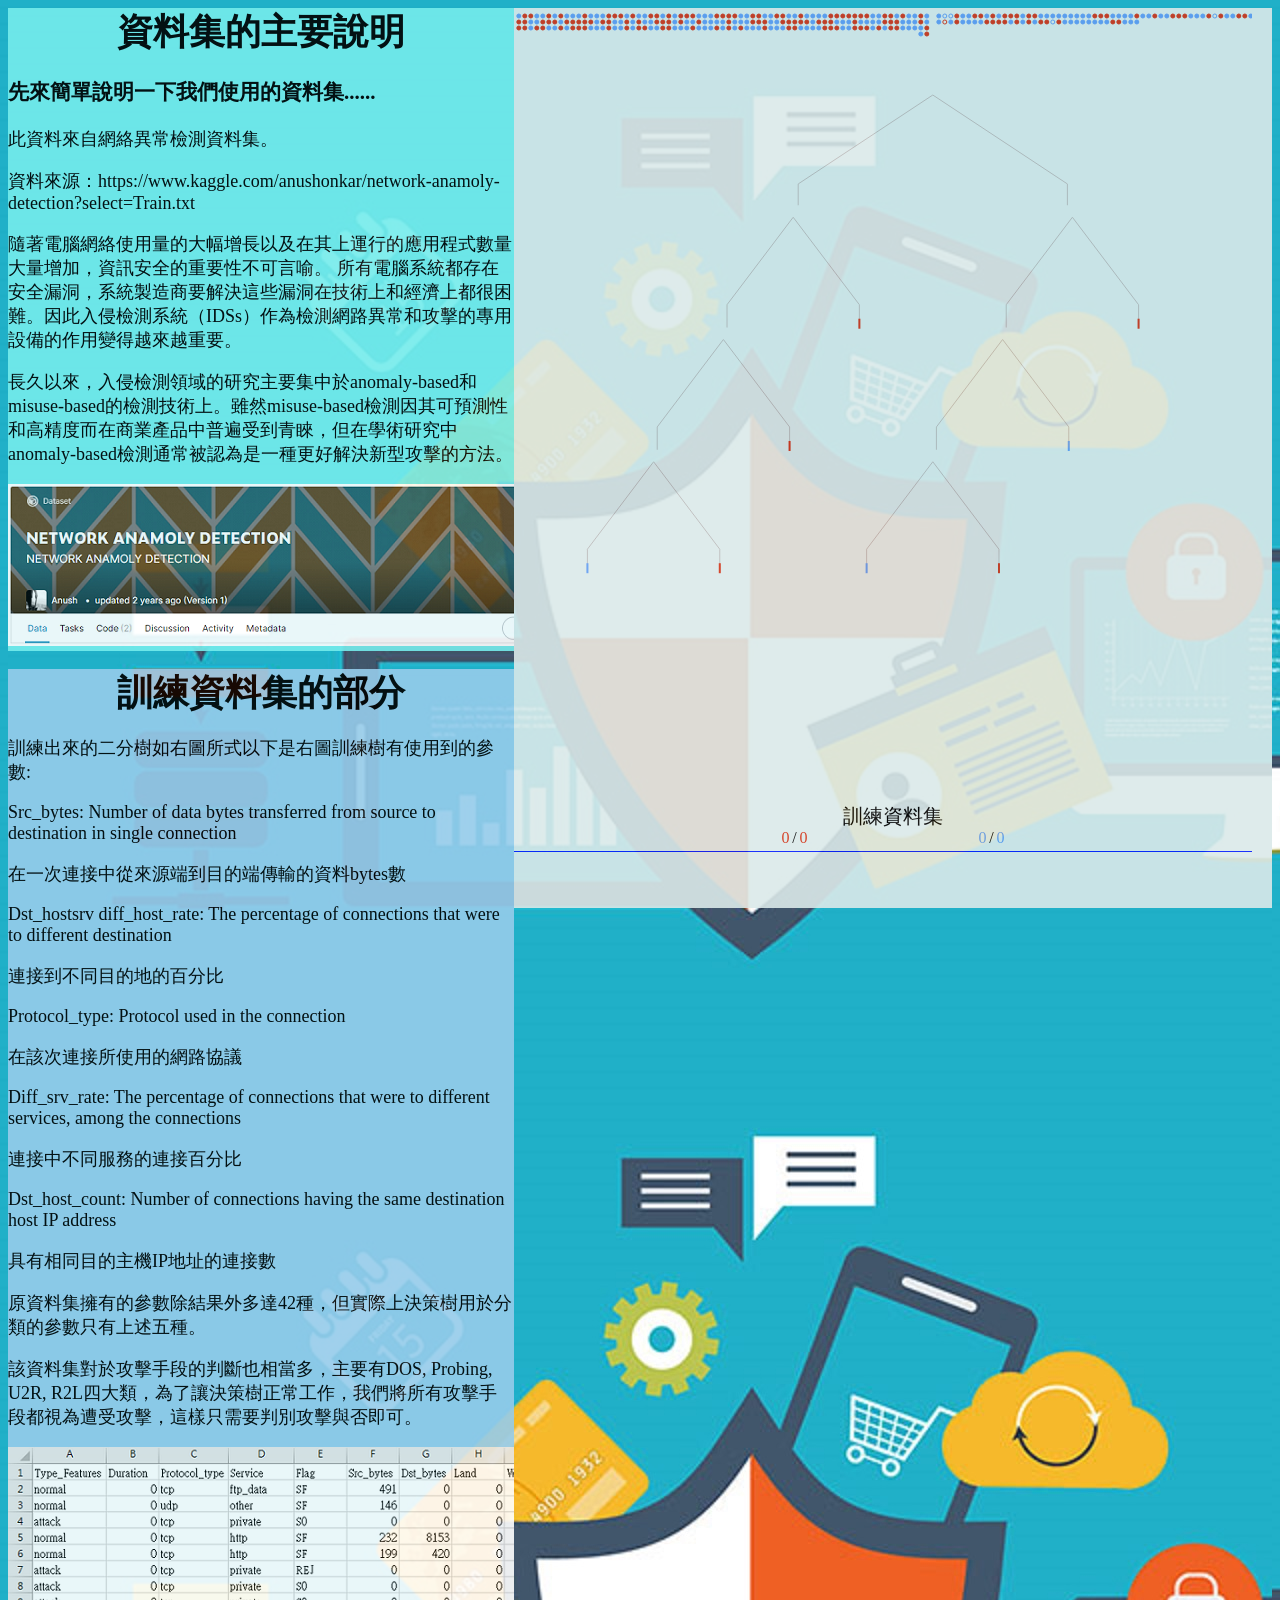
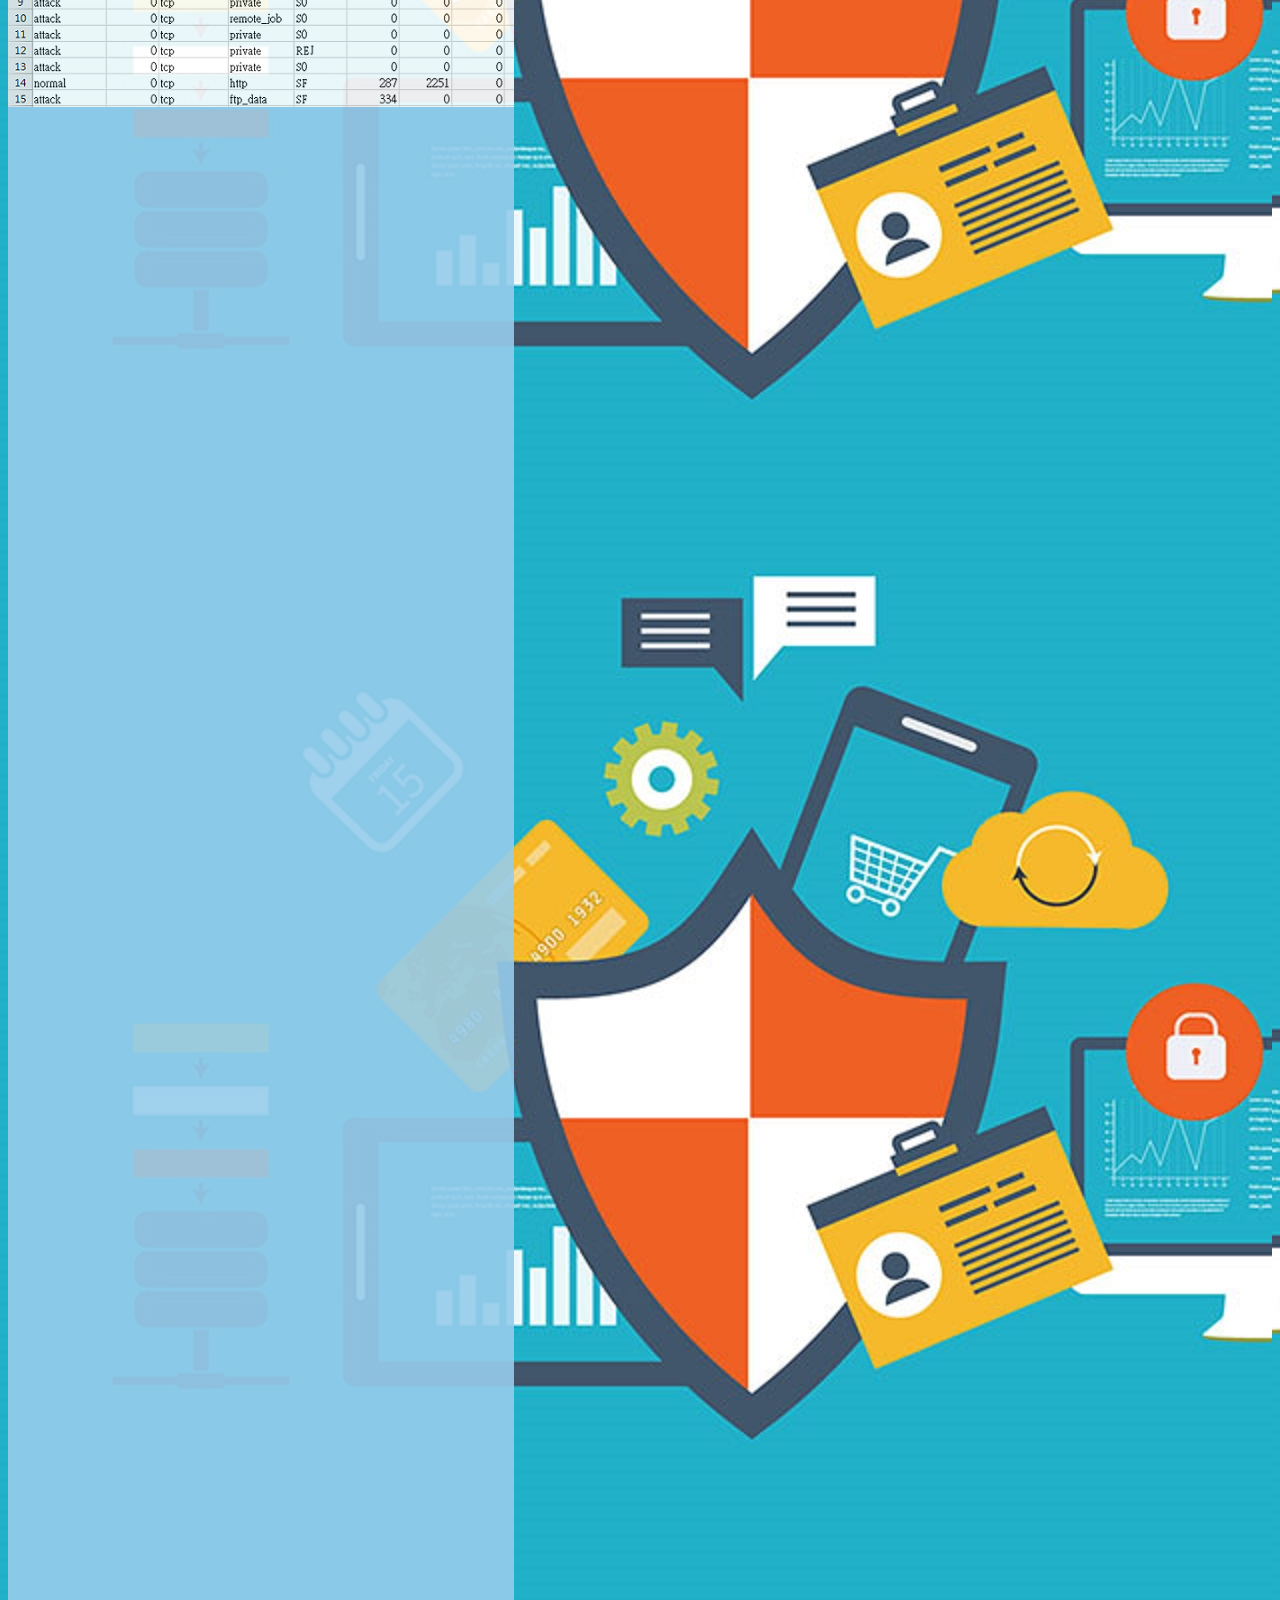
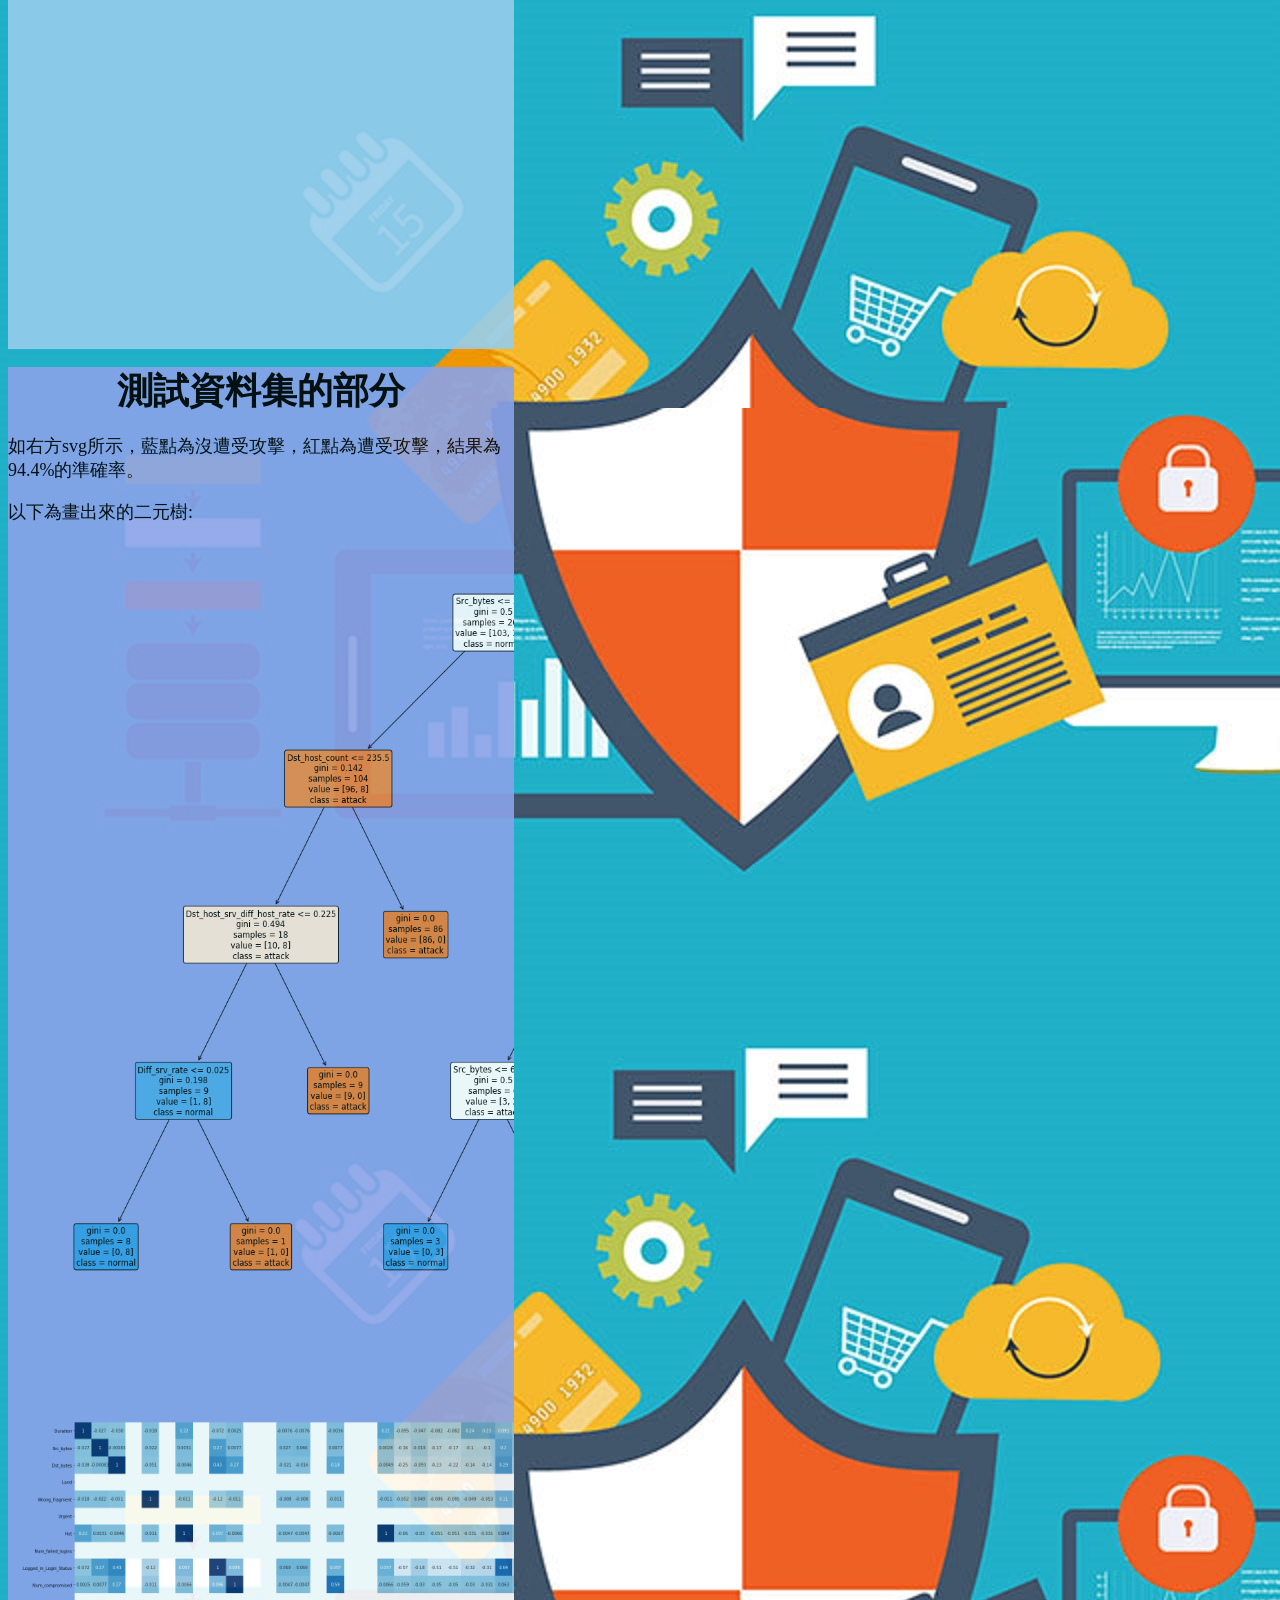
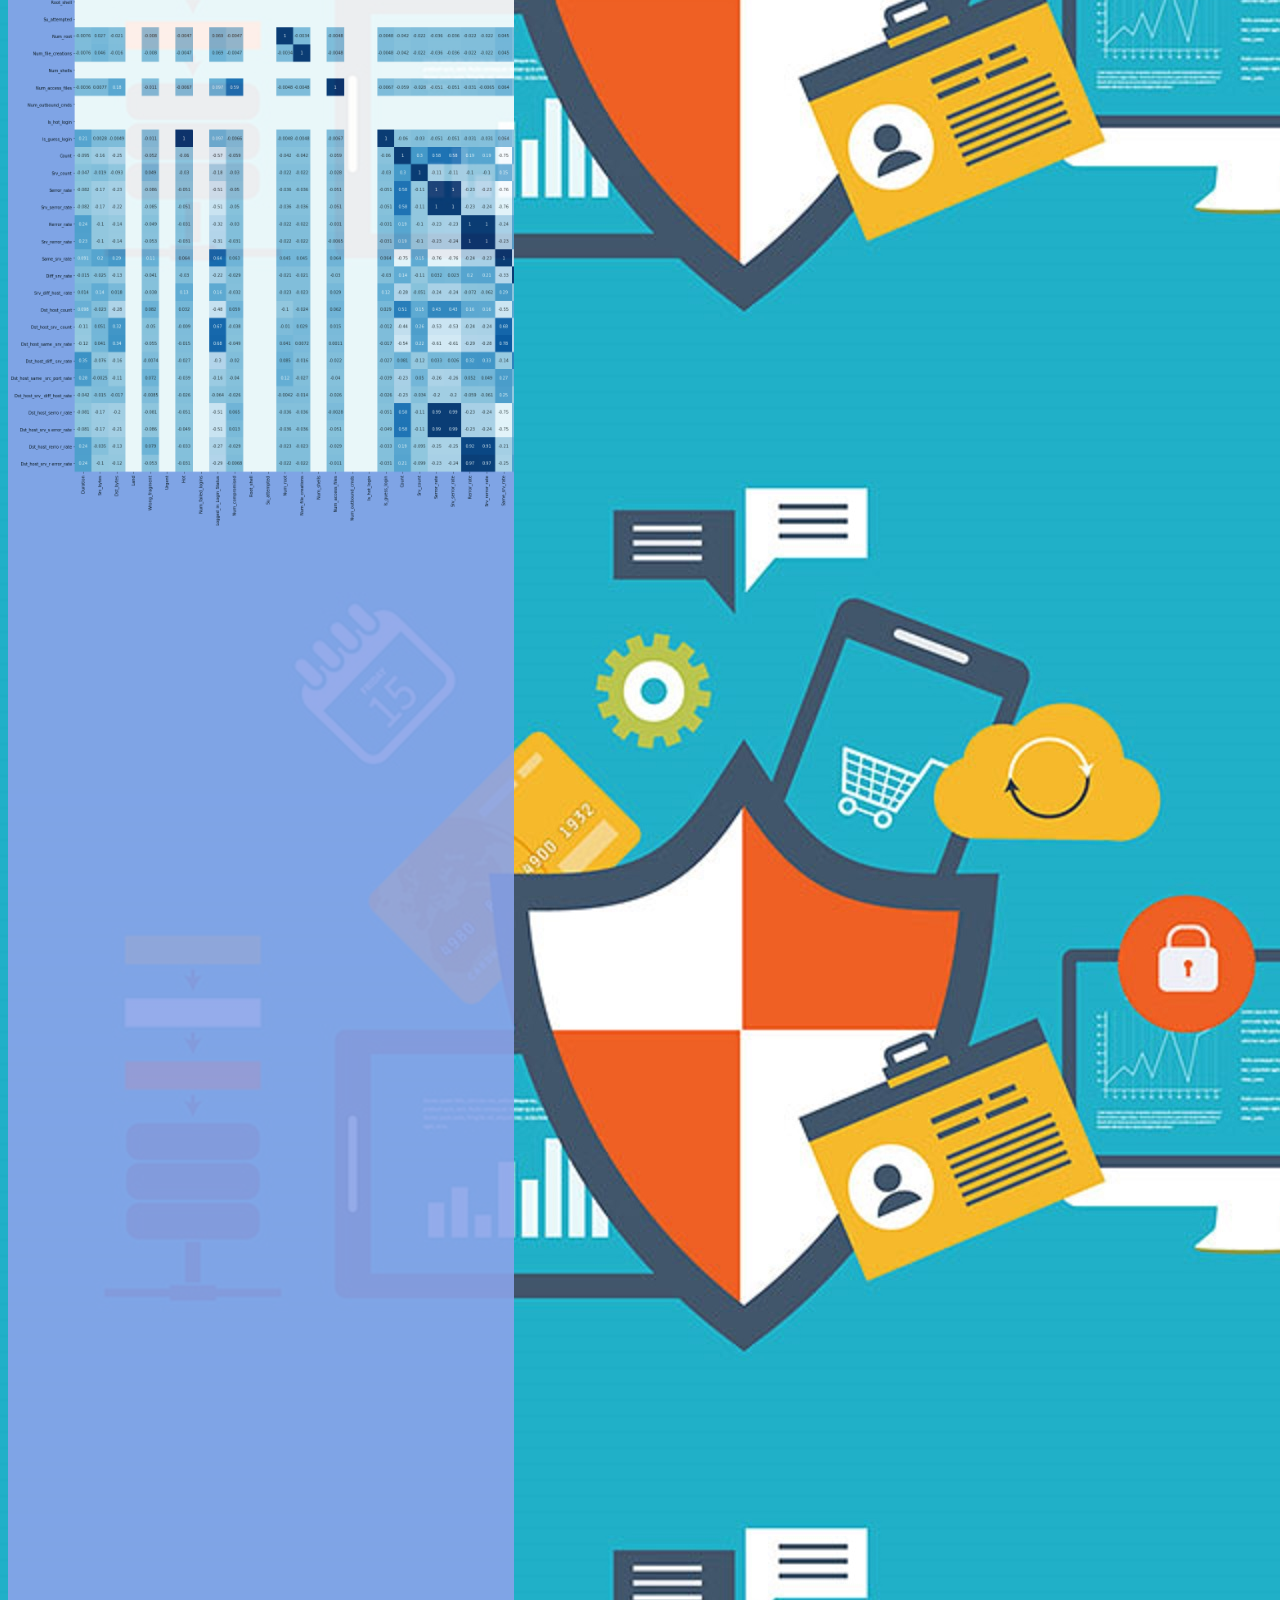
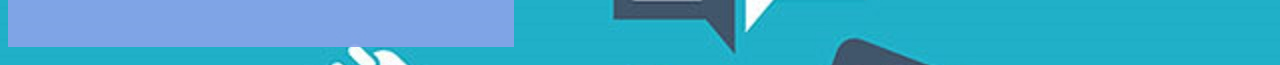
<file: lab66/index.html>
<!DOCTYPE html>

<html>

<head>
    <meta charset="utf-8">

    <style>
        html,
        body {
            height: 200%;
            background-image: url("wellybackground.png");
        }
        
        .center {
            margin:0 auto;
            text-align:center;
        }

        #dataset-section {
            /*height: 30%;*/
			overflow: hidden;
            background-color: rgb(117, 236, 236);
            opacity: 0.9;
            font-size: 18px;
        }

        #training-section {
            height: 80%;
			overflow: hidden;
            background-color: rgb(150, 204, 235);
            opacity: 0.9;
            font-size: 18px;
        }

        #testing-section {
            height: 80%;
			overflow: hidden;
            background-color: rgb(138, 163, 233);
            opacity: 0.9;
            font-size: 18px;
            /*background-color: rgb(219, 233, 233);
            opacity: 0.3;*/
        }

        #ussr-section {
            /*height: 100%;*/
			overflow: hidden;
            background-color: rgb(228, 7, 7);
            /*opacity: 0.9;*/
            font-size: 18px;
        }

        #train-vs-test {
            height: 100%;
            position: fixed;
            max-width: 100%;
            background-color: rgb(219, 233, 233);
            opacity: 0.9;
            /*font-size: 14;*/
        }

        .padding {
            height: 100%;
        }

        #right {
            width: 60%;
            height: 100%;
            position: relative;
            float: right;
        }
        #left {
            width: 40%;
            height: 100%;
            float: left;
        }

        /*.test {
            background-color: rgb(219, 233, 233);
            opacity: 0.3;
        }*/
    </style>
</head>

<body>

        <!--<div class="all">-->
        <div id="right">
            <div id="train-vs-test"></div>
        </div>
    
        <div id="left">
            <div id="dataset-section">
                <h1 class="center">
                    資料集的主要說明
                </h1>
                <h3>先來簡單說明一下我們使用的資料集......<h3>
            </div>
            <br>
            <div id="training-section">
                <h1 class="center">
                    訓練資料集的部分
                </h1>
            </div>
            <br>
            <div id="testing-section">
                <h1 class="center">
                    測試資料集的部分
                </h1>
            </div>
            <br>
            <!--<embed src="ussrAnthem.mp3">
            <div id="ussr-section">
                
            </div>-->
        </div>
        <!--</div>-->
        
        
        
        
        
        <script src="./lib/d3.v3.min.js"></script>
        <script src="./lib/binarydecisiontree.min.js"></script>

        <script>
            var LipsumDataset1 = "此資料來自網絡異常檢測資料集。";
            var LipsumDataset2 = "資料來源：https://www.kaggle.com/anushonkar/network-anamoly-detection?select=Train.txt";
            var LipsumDataset3 = "隨著電腦網絡使用量的大幅增長以及在其上運行的應用程式數量大量增加，資訊安全的重要性不可言喻。 \
            所有電腦系統都存在安全漏洞，系統製造商要解決這些漏洞在技術上和經濟上都很困難。因此入侵檢測系統（IDSs）作為檢測網路異常和攻擊的專用設備的作用變得越來越重要。";
            var LipsumDataset4 = "長久以來，入侵檢測領域的研究主要集中於anomaly-based和misuse-based的檢測技術上。雖然misuse-based檢測因其可預測性和高精度而在商業產品中普遍受到青睞，但在學術研究中anomaly-based檢測通常被認為是一種更好解決新型攻擊的方法。";

            var LipsumTrainTotal1 = "原資料集擁有大量參數，如下列所示:";

            var LipsumTrainDataset1 = "訓練出來的二分樹如右圖所式以下是右圖訓練樹有使用到的參數:"
            var LipsumTrainDataset2 = "Src_bytes: Number of data bytes transferred from source to destination in single connection"; 
            var LipsumTrainDataset3 = "在一次連接中從來源端到目的端傳輸的資料bytes數"; 
            var LipsumTrainDataset4 = "Dst_hostsrv diff_host_rate: The percentage of connections that were to different destination"; 
            var LipsumTrainDataset5 = "連接到不同目的地的百分比"; 
            var LipsumTrainDataset6 = "Protocol_type: Protocol used in the connection"; 
            var LipsumTrainDataset7 = "在該次連接所使用的網路協議"; 
            var LipsumTrainDataset8 = "Diff_srv_rate: The percentage of connections that were to different services, among the connections"; 
            var LipsumTrainDataset9 = "連接中不同服務的連接百分比"; 
            var LipsumTrainDataset10 = "Dst_host_count: Number of connections having the same destination host IP address"; 
            var LipsumTrainDataset11 = "具有相同目的主機IP地址的連接數";
            var LipsumTrainDataset12 = "原資料集擁有的參數除結果外多達42種，但實際上決策樹用於分類的參數只有上述五種。";
            var LipsumTrainDataset13 = "該資料集對於攻擊手段的判斷也相當多，主要有DOS, Probing, U2R, R2L四大類，為了讓決策樹正常工作，我們將所有攻擊手段都視為遭受攻擊，這樣只需要判別攻擊與否即可。";

            var LipsumTestDataset1 = "如右方svg所示，藍點為沒遭受攻擊，紅點為遭受攻擊，結果為94.4%的準確率。";
            var LipsumTestDataset2 = "以下為畫出來的二元樹:";

            window.onload = function () {
                function resizeRight(){
                    d3.select("#train-vs-test")
                        .style("width", d3.select("#right").node().clientWidth + "px")
                    ;
                }

                resizeRight();

                d3.select(window)
                    .on("resize", function(){ resizeRight() })
                ;


                /**
                 * 填版面，不然全部都是白色的很單調
                 * 這兩個 section 是要讓同學放說明資料和圖片的地方
                */
                d3.select("#dataset-section")
                    .selectAll("p")
                    .data(d3.range(1, 2))
                    .enter()
                    .append("p")
                    .text(LipsumDataset1)
                    .append("p")
                    //.append("font-size", "14")
                    .text(LipsumDataset2)   
                    .append("p")
                    .text(LipsumDataset3)     
                    .append("p")
                    .text(LipsumDataset4)              
                ;

                d3.select("#training-section")
                    .selectAll("p")
                    .data(d3.range(1, 2))
                    .enter()
                    .append("p")
                    .text(LipsumTrainDataset1)
                    .append("p")
                    .text(LipsumTrainDataset2)
                    .append("p")
                    .text(LipsumTrainDataset3)
                    .append("p")
                    .text(LipsumTrainDataset4)
                    .append("p")
                    .text(LipsumTrainDataset5)
                    .append("p")
                    .text(LipsumTrainDataset6)
                    .append("p")
                    .text(LipsumTrainDataset7)
                    .append("p")
                    .text(LipsumTrainDataset8)
                    .append("p")
                    .text(LipsumTrainDataset9)
                    .append("p")
                    .text(LipsumTrainDataset10)
                    .append("p")
                    .text(LipsumTrainDataset11)
                    //.attr("br")
                    //.text(LipsumTrainDataset11)
                    .append("p")
                    .text(LipsumTrainDataset12)
                    .append("p")
                    .text(LipsumTrainDataset13)
                ;

                d3.select("#testing-section")
                    .selectAll("p")
                    .data(d3.range(1, 2))
                    .enter()
                    .append("p")
                    .text(LipsumTestDataset1)
                    .append("p")
                    .text(LipsumTestDataset2)
                ;
				
				d3.select("#dataset-section")
                    .selectAll("img")
					.data(d3.range(1, 2))
					.enter()
					.append("img")
					.attr("src", function(d){ return "media/" + d + ".png"})
                    .style('height', '162px')
                    .style('width', '730px')
                ;

                d3.select("#training-section")
                    .selectAll("img")
					.data(d3.range(2, 3))
					.enter()
					.append("img")
					.attr("src", function(d){ return "media/" + d + ".png"})
                    .style('height', '260px')
                    .style('width', '754px')
                ;

                d3.select("#testing-section")
                    .selectAll("img")
					.data(d3.range(3, 5))
					.enter()
					.append("img")
					.attr("src", function(d){ return "media/" + d + ".png"})
                    .style('height', '800px')
                    .style('width', '800px')
                ;

                /*d3.select("#ussr-section")
                    .selectAll("img")
					.data(d3.range(5, 6))
					.enter()
					.append("img")
					.attr("src", function(d){ return "media/" + d + ".png"})
                    .style('height', '760px')
                    .style('width', '750px')
                ;*/
				
			
                var bdt = new BinaryDecisionTree({
                    el: "#train-vs-test",
                    trainingSection: "#training-section",
                    testSection: "#testing-section",
                    
					/**
                     * 預設會讓小球在上方排排站
                     * 如果不要排排站的話，必須要把這個 paramater 設成 false
                     * 如果要排排站的話，直接註解掉這行就行
                    */
                    //flood: false
                });

                bdt.setDataFromJson("./dataset.json", function(){
                    bdt.install();
                    bdt.play();
                })

                /**
                 * or
                 * bdt.setDataFromObject({ 
                 *  tree_data: tree_data,
                 *  tree_training_set: tree_training_set,
                 *  tree_stats: tree_stats, 
                 *  tree_test_set: tree_test_set, 
                 *  test_stats : test_stats
                 * })
                 * 同步函式，不需要 callback
                 * bdt.install();
                 * bdt.play();
                */
            }
        </script>

</body>



</html>
</file>
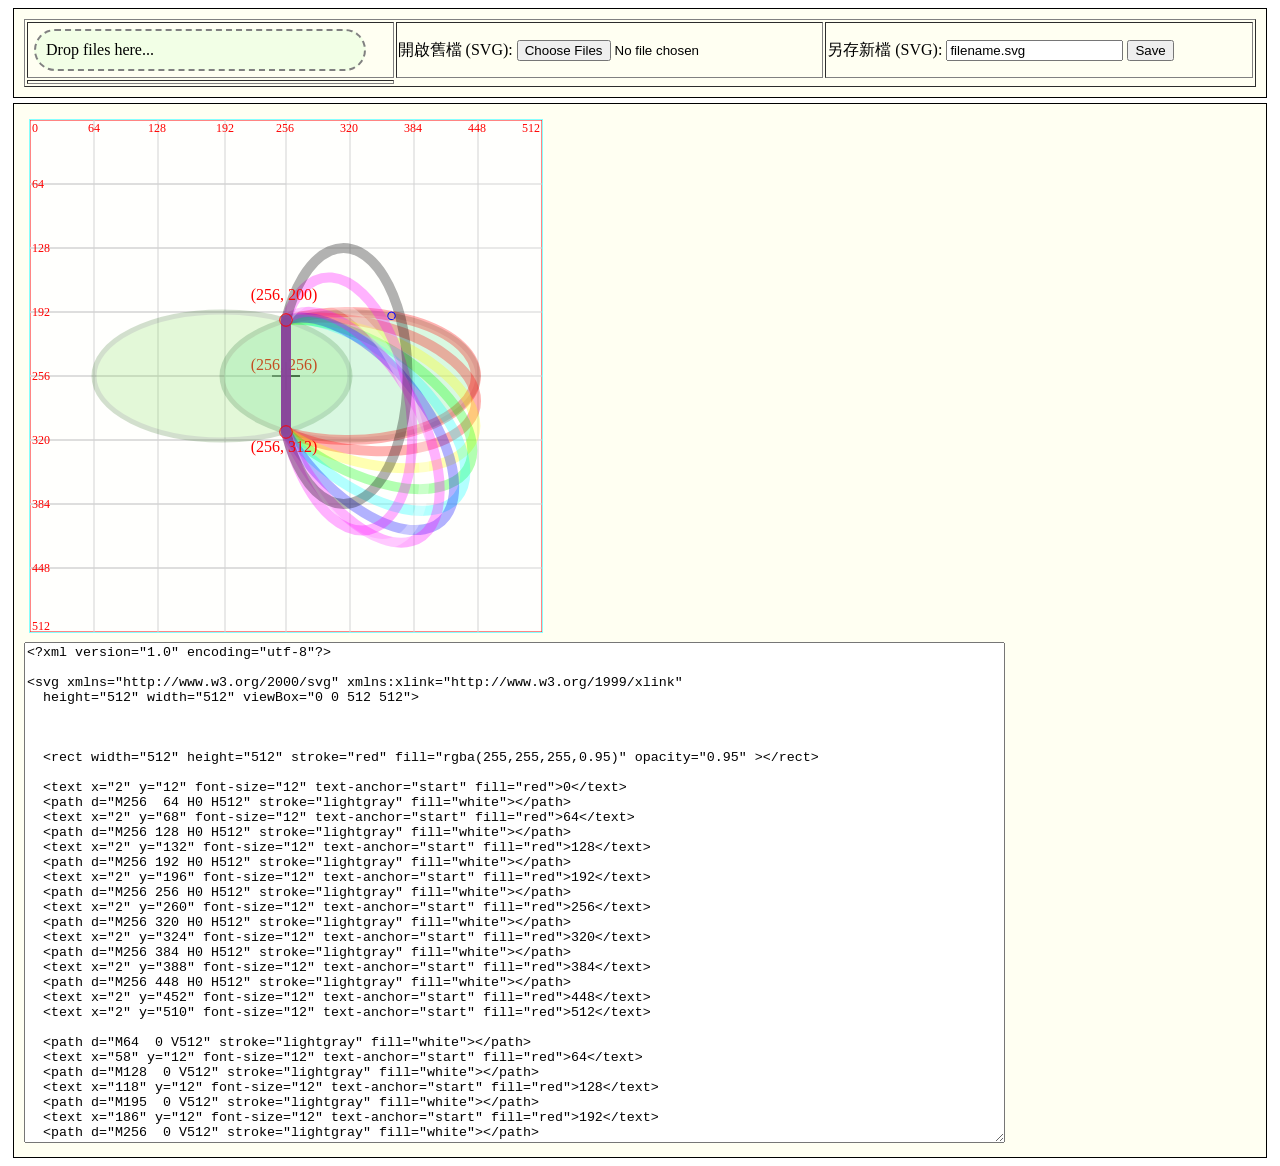
<file: lab01/angle.html>
<!DOCTYPE html>
<html>

<head>
  <meta charset="utf-8">
  <meta name="viewport" content="width=device-width">
  <title>SVG</title>
  <style type="text/css">
    svg {
      border: solid rgba(128, 255, 255, 0.95) 0.1px;
      margin: 5px;
    }

    div {
      border: solid black 1px;
      margin: 5px;
      padding: 10px;
      background-color: rgba(255, 255, 128, 0.1);
    }

    div:hover {
      background-color: rgba(255, 128, 128, 0.1);
    }

    #BlueFolder {
        width: 15%;
        vertical-align: middle;
    }

    #drop_zone {
      border: 2px dashed #bbb;
      border-radius: 25px;
      background-color: rgba(128, 255, 128, 0.1);
    }
  </style>

  <script type="text/javascript">
    var svgAI;

    function saveText(text, filename) {
      var a = document.createElement('a');
      a.setAttribute('href', 'data:text/plain;charset=utf-u,' + encodeURIComponent(text));
      a.setAttribute('download', filename);
      a.click()
    }

    function readFiles(files){
        var output = [];
        var newImage;

        for (var i = 0, f; f = files[i]; i++) {
            output = [];
            //alert(f.name)
            //ext = f.name.substring(f.name.lastIndexOf(".") + 1);
            //console.log('ext = ' + ext);

            output.push('<li><strong>', 
                        escape(f.name), 
                        '</strong>', 
                        f.type || 'n/a',
                        f.size, 
                        ' bytes, last modified: ',
                        f.lastModifiedDate ? f.lastModifiedDate.toLocaleDateString() : 'n/a',
                        '</li>');
            //alert(output)

            let reader = new FileReader();

            // https://www.html5rocks.com/en/tutorials/file/dndfiles//
            // Only process image files.
            // f.mimetype.match('text.*|image.*|application.*')
            if (!f.type.match('image.svg')) {
              //alert('Not an SVG!')  
              //continue; // skip rest of the codes

              // Closure to capture the file information.
              reader.onload = (function(theFile) {
                return function(e) {
                  //console.log( e.target.result );
                  newImage = e.target.result;
                };
              })(f);

              // Read in the image file as a data URL.
              reader.readAsDataURL(f);
            } 
            else {
              // alert('It is an SVG!')
              reader.readAsText(files[0], 'UTF-8');

              // Closure to capture the file information.
              reader.onload = (function(theFile) {
                return function(e) {
                  //console.log( e.target.result );
                  //alert(e.target.result)
                  svgAI = e.target.result;

                  document.getElementById('content0').textContent = svgAI;
                  document.getElementById('svgimage').innerHTML = svgAI;
                };
              })(f);
            }
        }

        // do it when you are not an SVG
        if (!files[0].type.match('image.svg')) {
          var reader = new FileReader();
          reader.readAsText(files[0], 'UTF-8');
          reader.onload = function(evt) 
          {
              document.getElementById('content0').textContent = svgAI;
              var str = document.getElementById('content0').value;
              //alert(str);

              var n1 = str.search("https");
              //var n2 = str.search(/.png/i);
              var n2 = str.search(".png");
              console.log('n1 = ' + n1);
              console.log('n2 = ' + n2);

              var sub = str.substring(n1, n2 + 4);
              //console.log('sub = ' + sub);

              if (n1 > -1) {
                str = str.replace(sub, newImage);
              }
              else {
                str = svgAI;
                //alert(str);
              }

              document.getElementById('content0').textContent = str;
              document.getElementById('svgimage').innerHTML = str;
          }
        }
    }

    function handleFileSelect(evt) {
        var files = evt.target.files; // FileList object
        readFiles(files);
    }

    function handleFileSelect_drag(evt)
    {
        evt.stopPropagation();
        evt.preventDefault();
        var files = evt.dataTransfer.files; // FileList object.
        readFiles(files);
    }

    function handleDragOver(evt)
    {
        evt.stopPropagation();
        evt.preventDefault();
        evt.dataTransfer.dropEffect = 'copy'; // Explicitly show this is a copy.
        //console.log('...');    
    }

    function start(e)
    {
      //------------------------------------------------------------------------
      // Setup the dnd listeners.
      var dropZone = document.getElementById('drop_zone');
      dropZone.addEventListener('dragover', handleDragOver, false);
      dropZone.addEventListener('drop', handleFileSelect_drag, false);

      setInterval(function(){ 
        document.getElementById("drop_zone").style.borderColor = "red";
      }, 500);

      setInterval(function(){ 
        document.getElementById("drop_zone").style.borderColor = "gray";
      }, 1000);
      //------------------------------------------------------------------------

      // default
      svgAI = document.getElementById('content0').value;
      document.getElementById('svgimage').innerHTML = svgAI;
      //document.getElementById('svgimage').innerHTML = document.getElementById('content0').value;

      // listener
      document.getElementById('content0').addEventListener("input", function(){
          document.getElementById('svgimage').innerHTML = document.getElementById('content0').value;
      });

      //------------------------------------------------------------------------
      // 選擇檔案 按鈕 Event Listener
      document.getElementById('files').addEventListener('change', handleFileSelect, false);

      //------------------------------------------------------------------------
      // Save Event Listener
      document.getElementById('save').addEventListener("click", function(){
        var fn = document.getElementById('svgfilename').value;
        saveText( document.getElementById('content0').value, fn);
      });

      //------------------------------------------------------------------------
      // 輸入框框按下 'Enter' 鍵 Event Listener
      // 在 input 輸入框框按下 'Enter' 鍵，也可以另存成 SVG
      document.getElementById('svgfilename').addEventListener('keydown', function(event) {
        if (preventKey(event, 'Enter', 13)) {
          event.preventDefault();
          var fn = document.getElementById('svgfilename').value;
          saveText( document.getElementById('content0').value, fn);
        }
      });
      //------------------------------------------------------------------------

    }

    window.addEventListener( "load", start, false );
  </script>
</head>


<body>
  <!-- ---------------- -->
  <div>
    <table border="1" width="100%">
      <tbody>
        <tr>
          <td width="30%"> <span id="drop_zone" style="margin: 5px; padding: 10px; width: 85%; display: inline-block;"> Drop files here... </span> </td>
          <td width="35%"> 開啟舊檔 (SVG): <input type="file" id="files" name="files[]" multiple accept=".svg" /> </td>
          <td width="35%"> 另存新檔 (SVG): <input id="svgfilename" value="filename.svg"></input> <button id="save">Save</button> </td>
        </tr>
        <tr><td> </td></tr>
      </tbody>
    </table>
  </div>
  <!-- ---------------- -->



  <div>
    <span id="svgimage"></span>

    <!-- -------------------------------------------------------------------------------- -->
    <textarea id="content0" cols="120" rows="33">
<?xml version="1.0" encoding="utf-8"?>

<svg xmlns="http://www.w3.org/2000/svg" xmlns:xlink="http://www.w3.org/1999/xlink" 
  height="512" width="512" viewBox="0 0 512 512">



  <rect width="512" height="512" stroke="red" fill="rgba(255,255,255,0.95)" opacity="0.95" ></rect>

  <text x="2" y="12" font-size="12" text-anchor="start" fill="red">0</text>
  <path d="M256  64 H0 H512" stroke="lightgray" fill="white"></path>
  <text x="2" y="68" font-size="12" text-anchor="start" fill="red">64</text>
  <path d="M256 128 H0 H512" stroke="lightgray" fill="white"></path>
  <text x="2" y="132" font-size="12" text-anchor="start" fill="red">128</text>
  <path d="M256 192 H0 H512" stroke="lightgray" fill="white"></path>
  <text x="2" y="196" font-size="12" text-anchor="start" fill="red">192</text>
  <path d="M256 256 H0 H512" stroke="lightgray" fill="white"></path>
  <text x="2" y="260" font-size="12" text-anchor="start" fill="red">256</text>
  <path d="M256 320 H0 H512" stroke="lightgray" fill="white"></path>
  <text x="2" y="324" font-size="12" text-anchor="start" fill="red">320</text>
  <path d="M256 384 H0 H512" stroke="lightgray" fill="white"></path>
  <text x="2" y="388" font-size="12" text-anchor="start" fill="red">384</text>
  <path d="M256 448 H0 H512" stroke="lightgray" fill="white"></path>
  <text x="2" y="452" font-size="12" text-anchor="start" fill="red">448</text>
  <text x="2" y="510" font-size="12" text-anchor="start" fill="red">512</text>

  <path d="M64  0 V512" stroke="lightgray" fill="white"></path>
  <text x="58" y="12" font-size="12" text-anchor="start" fill="red">64</text>
  <path d="M128  0 V512" stroke="lightgray" fill="white"></path>
  <text x="118" y="12" font-size="12" text-anchor="start" fill="red">128</text>
  <path d="M195  0 V512" stroke="lightgray" fill="white"></path>
  <text x="186" y="12" font-size="12" text-anchor="start" fill="red">192</text>
  <path d="M256  0 V512" stroke="lightgray" fill="white"></path>
  <text x="246" y="12" font-size="12" text-anchor="start" fill="red">256</text>
  <path d="M320  0 V512" stroke="lightgray" fill="white"></path>
  <text x="310" y="12" font-size="12" text-anchor="start" fill="red">320</text>
  <path d="M384  0 V512" stroke="lightgray" fill="white"></path>
  <text x="374" y="12" font-size="12" text-anchor="start" fill="red">384</text>
  <path d="M448  0 V512" stroke="lightgray" fill="white"></path>
  <text x="438" y="12" font-size="12" text-anchor="start" fill="red">448</text>
  <text x="492" y="12" font-size="12" text-anchor="start" fill="red">512</text>

  <path d="M256 256 V270 V242 M256 256 H270 H242" stroke="black" fill="white"></path>
  <text x="254" y="250" font-size="16" text-anchor="middle" fill="red">(256, 256)</text>

  <ellipse fill="#77DD47" stroke="#246614" stroke-width="5" cx="192" cy="256" rx="128" ry="64" opacity="0.2"/>
  <ellipse fill="#47DD77" stroke="#146624" stroke-width="5" cx="320" cy="256" rx="128" ry="64" opacity="0.2"/>

  <path d="M256 200 A128 64, 00, 1, 1, 256 312z" stroke-width="10" stroke="#F00" fill="none" opacity="0.3"/>

  <path d="M256 200 A128 64, 10, 1, 1, 256 312z" stroke-width="10" stroke="#F00" fill="none" opacity="0.3"/>
  <path d="M256 200 A128 64, 20, 1, 1, 256 312z" stroke-width="10" stroke="#FF0" fill="none" opacity="0.3"/>
  <path d="M256 200 A128 64, 30, 1, 1, 256 312z" stroke-width="10" stroke="#0F0" fill="none" opacity="0.3"/>
  <path d="M256 200 A128 64, 40, 1, 1, 256 312z" stroke-width="10" stroke="#0FF" fill="none" opacity="0.3"/>
  <path d="M256 200 A128 64, 50, 1, 1, 256 312z" stroke-width="10" stroke="#00F" fill="none" opacity="0.3"/>
  <path d="M256 200 A128 64, 60, 1, 1, 256 312z" stroke-width="10" stroke="#F0F" fill="none" opacity="0.3"/>
  <path d="M256 200 A128 64, 70, 1, 1, 256 312z" stroke-width="10" stroke="#FFF" fill="none" opacity="0.3"/>
  <path d="M256 200 A128 64, 80, 1, 1, 256 312z" stroke-width="10" stroke="#F0F" fill="none" opacity="0.3"/>
  <path d="M256 200 A128 64, 90, 1, 1, 256 312z" stroke-width="10" stroke="#000" fill="none" opacity="0.3"/>


  <text x="254" y="180" font-size="16" text-anchor="middle" fill="red">(256, 200)</text>
  <circle id="c1" cx="256" cy="200" r="1" stroke="red" fill="none">
    <animate attributeName="r" to="10" dur="2s" repeatCount="indefinite"/>
  </circle>

  <text x="254" y="332" font-size="16" text-anchor="middle" fill="red">(256, 312)</text>
  <circle id="c2" cx="256" cy="312" r="1" stroke="red" fill="none">
    <animate attributeName="r" to="10" dur="2s" repeatCount="indefinite"/>
  </circle>

  <circle cx="0" cy="0" r="1" stroke="blue" fill="none">
    <animateMotion dur="6s" path="M256 200 A128 64, 0, 1, 1, 256 312z" repeatCount="indefinite" rotate="auto"/>
    <animate attributeName="r" to="15" dur="6s" repeatCount="indefinite"/>
  </circle>
</svg>

    </textarea>
    <!-- -------------------------------------------------------------------------------- -->


  </div>


</body>

</html>
</file>
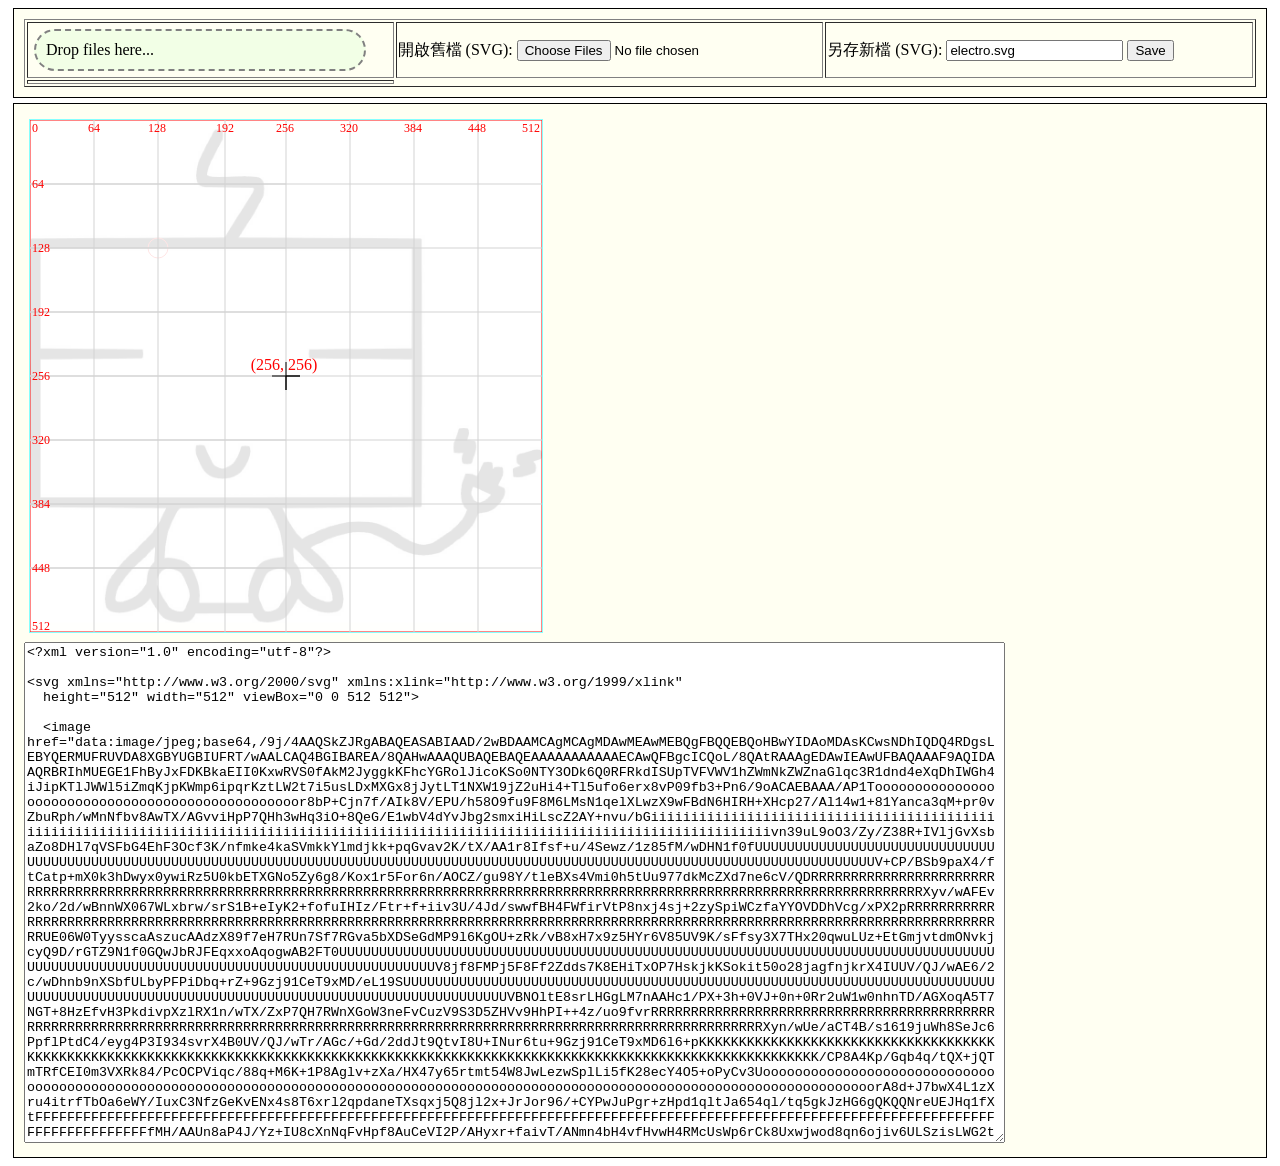
<file: lab01/electro.html>
<!DOCTYPE html>
<html>

<head>
  <meta charset="utf-8">
  <meta name="viewport" content="width=device-width">
  <title>SVG</title>
  <style type="text/css">
    svg {
      border: solid rgba(128, 255, 255, 0.95) 0.1px;
      margin: 5px;
    }

    div {
      border: solid black 1px;
      margin: 5px;
      padding: 10px;
      background-color: rgba(255, 255, 128, 0.1);
    }

    div:hover {
      background-color: rgba(255, 128, 128, 0.1);
    }

    #BlueFolder {
        width: 15%;
        vertical-align: middle;
    }

    #drop_zone {
      border: 2px dashed #bbb;
      border-radius: 25px;
      background-color: rgba(128, 255, 128, 0.1);
    }
  </style>

  <script type="text/javascript">
    var svgAI;

    function saveText(text, filename) {
      var a = document.createElement('a');
      a.setAttribute('href', 'data:text/plain;charset=utf-u,' + encodeURIComponent(text));
      a.setAttribute('download', filename);
      a.click()
    }

    function readFiles(files){
        var output = [];
        var newImage;

        for (var i = 0, f; f = files[i]; i++) {
            output = [];
            //alert(f.name)
            //ext = f.name.substring(f.name.lastIndexOf(".") + 1);
            //console.log('ext = ' + ext);

            output.push('<li><strong>', 
                        escape(f.name), 
                        '</strong>', 
                        f.type || 'n/a',
                        f.size, 
                        ' bytes, last modified: ',
                        f.lastModifiedDate ? f.lastModifiedDate.toLocaleDateString() : 'n/a',
                        '</li>');
            //alert(output)

            let reader = new FileReader();

            // https://www.html5rocks.com/en/tutorials/file/dndfiles//
            // Only process image files.
            // f.mimetype.match('text.*|image.*|application.*')
            if (!f.type.match('image.svg')) {
              //alert('Not an SVG!')  
              //continue; // skip rest of the codes

              // Closure to capture the file information.
              reader.onload = (function(theFile) {
                return function(e) {
                  //console.log( e.target.result );
                  newImage = e.target.result;
                };
              })(f);

              // Read in the image file as a data URL.
              reader.readAsDataURL(f);
            } 
            else {
              // alert('It is an SVG!')
              reader.readAsText(files[0], 'UTF-8');

              // Closure to capture the file information.
              reader.onload = (function(theFile) {
                return function(e) {
                  //console.log( e.target.result );
                  //alert(e.target.result)
                  svgAI = e.target.result;

                  document.getElementById('content0').textContent = svgAI;
                  document.getElementById('svgimage').innerHTML = svgAI;
                };
              })(f);
            }
        }

        // do it when you are not an SVG
        if (!files[0].type.match('image.svg')) {
          var reader = new FileReader();
          reader.readAsText(files[0], 'UTF-8');
          reader.onload = function(evt) 
          {
              document.getElementById('content0').textContent = svgAI;
              var str = document.getElementById('content0').value;
              //alert(str);

              var n1 = str.search("https");
              //var n2 = str.search(/.png/i);
              var n2 = str.search(".png");
              console.log('n1 = ' + n1);
              console.log('n2 = ' + n2);

              var sub = str.substring(n1, n2 + 4);
              //console.log('sub = ' + sub);

              if (n1 > -1) {
                str = str.replace(sub, newImage);
              }
              else {
                str = svgAI;
                //alert(str);
              }

              document.getElementById('content0').textContent = str;
              document.getElementById('svgimage').innerHTML = str;
          }
        }
    }

    function handleFileSelect(evt) {
        var files = evt.target.files; // FileList object
        readFiles(files);
    }

    function handleFileSelect_drag(evt)
    {
        evt.stopPropagation();
        evt.preventDefault();
        var files = evt.dataTransfer.files; // FileList object.
        readFiles(files);
    }

    function handleDragOver(evt)
    {
        evt.stopPropagation();
        evt.preventDefault();
        evt.dataTransfer.dropEffect = 'copy'; // Explicitly show this is a copy.
        //console.log('...');    
    }

    function start(e)
    {
      //------------------------------------------------------------------------
      // Setup the dnd listeners.
      var dropZone = document.getElementById('drop_zone');
      dropZone.addEventListener('dragover', handleDragOver, false);
      dropZone.addEventListener('drop', handleFileSelect_drag, false);

      setInterval(function(){ 
        document.getElementById("drop_zone").style.borderColor = "red";
      }, 500);

      setInterval(function(){ 
        document.getElementById("drop_zone").style.borderColor = "gray";
      }, 1000);
      //------------------------------------------------------------------------

      // default
      svgAI = document.getElementById('content0').value;
      document.getElementById('svgimage').innerHTML = svgAI;
      //document.getElementById('svgimage').innerHTML = document.getElementById('content0').value;

      // listener
      document.getElementById('content0').addEventListener("input", function(){
          document.getElementById('svgimage').innerHTML = document.getElementById('content0').value;
      });

      //------------------------------------------------------------------------
      // 選擇檔案 按鈕 Event Listener
      document.getElementById('files').addEventListener('change', handleFileSelect, false);

      //------------------------------------------------------------------------
      // Save Event Listener
      document.getElementById('save').addEventListener("click", function(){
        var fn = document.getElementById('svgfilename').value;
        saveText( document.getElementById('content0').value, fn);
      });

      //------------------------------------------------------------------------
      // 輸入框框按下 'Enter' 鍵 Event Listener
      // 在 input 輸入框框按下 'Enter' 鍵，也可以另存成 SVG
      document.getElementById('svgfilename').addEventListener('keydown', function(event) {
        if (preventKey(event, 'Enter', 13)) {
          event.preventDefault();
          var fn = document.getElementById('svgfilename').value;
          saveText( document.getElementById('content0').value, fn);
        }
      });
      //------------------------------------------------------------------------

    }

    window.addEventListener( "load", start, false );
  </script>
</head>


<body>
  <!-- ---------------- -->
  <div>
    <table border="1" width="100%">
      <tbody>
        <tr>
          <td width="30%"> <span id="drop_zone" style="margin: 5px; padding: 10px; width: 85%; display: inline-block;"> Drop files here... </span> </td>
          <td width="35%"> 開啟舊檔 (SVG): <input type="file" id="files" name="files[]" multiple accept=".svg" /> </td>
          <td width="35%"> 另存新檔 (SVG): <input id="svgfilename" value="electro.svg"></input> <button id="save">Save</button> </td>
        </tr>
        <tr><td> </td></tr>
      </tbody>
    </table>
  </div>
  <!-- ---------------- -->



  <div>
    <span id="svgimage"></span>

    <!-- -------------------------------------------------------------------------------- -->
    <textarea id="content0" cols="120" rows="33">
<?xml version="1.0" encoding="utf-8"?>

<svg xmlns="http://www.w3.org/2000/svg" xmlns:xlink="http://www.w3.org/1999/xlink" 
  height="512" width="512" viewBox="0 0 512 512">

  <image href="[data-uri]" height="512" width="512" />


  <circle cx="128" cy="128" r="10" stroke="red" fill="none"  />

  <rect width="512" height="512" stroke="red" fill="rgba(255,255,255,0.95)" opacity="0.95" ></rect>

  <text x="2" y="12" font-size="12" text-anchor="start" fill="red">0</text>
  <path d="M256  64 H0 H512" stroke="lightgray" fill="white"></path>
  <text x="2" y="68" font-size="12" text-anchor="start" fill="red">64</text>
  <path d="M256 128 H0 H512" stroke="lightgray" fill="white"></path>
  <text x="2" y="132" font-size="12" text-anchor="start" fill="red">128</text>
  <path d="M256 192 H0 H512" stroke="lightgray" fill="white"></path>
  <text x="2" y="196" font-size="12" text-anchor="start" fill="red">192</text>
  <path d="M256 256 H0 H512" stroke="lightgray" fill="white"></path>
  <text x="2" y="260" font-size="12" text-anchor="start" fill="red">256</text>
  <path d="M256 320 H0 H512" stroke="lightgray" fill="white"></path>
  <text x="2" y="324" font-size="12" text-anchor="start" fill="red">320</text>
  <path d="M256 384 H0 H512" stroke="lightgray" fill="white"></path>
  <text x="2" y="388" font-size="12" text-anchor="start" fill="red">384</text>
  <path d="M256 448 H0 H512" stroke="lightgray" fill="white"></path>
  <text x="2" y="452" font-size="12" text-anchor="start" fill="red">448</text>
  <text x="2" y="510" font-size="12" text-anchor="start" fill="red">512</text>

  <path d="M64  0 V512" stroke="lightgray" fill="white"></path>
  <text x="58" y="12" font-size="12" text-anchor="start" fill="red">64</text>
  <path d="M128  0 V512" stroke="lightgray" fill="white"></path>
  <text x="118" y="12" font-size="12" text-anchor="start" fill="red">128</text>
  <path d="M195  0 V512" stroke="lightgray" fill="white"></path>
  <text x="186" y="12" font-size="12" text-anchor="start" fill="red">192</text>
  <path d="M256  0 V512" stroke="lightgray" fill="white"></path>
  <text x="246" y="12" font-size="12" text-anchor="start" fill="red">256</text>
  <path d="M320  0 V512" stroke="lightgray" fill="white"></path>
  <text x="310" y="12" font-size="12" text-anchor="start" fill="red">320</text>
  <path d="M384  0 V512" stroke="lightgray" fill="white"></path>
  <text x="374" y="12" font-size="12" text-anchor="start" fill="red">384</text>
  <path d="M448  0 V512" stroke="lightgray" fill="white"></path>
  <text x="438" y="12" font-size="12" text-anchor="start" fill="red">448</text>
  <text x="492" y="12" font-size="12" text-anchor="start" fill="red">512</text>

  <path d="M256 256 V270 V242 M256 256 H270 H242" stroke="black" fill="white"></path>
  <text x="254" y="250" font-size="16" text-anchor="middle" fill="red">(256, 256)</text>
</svg>
    </textarea>
    <!-- -------------------------------------------------------------------------------- -->


  </div>


</body>

</html>
</file>
